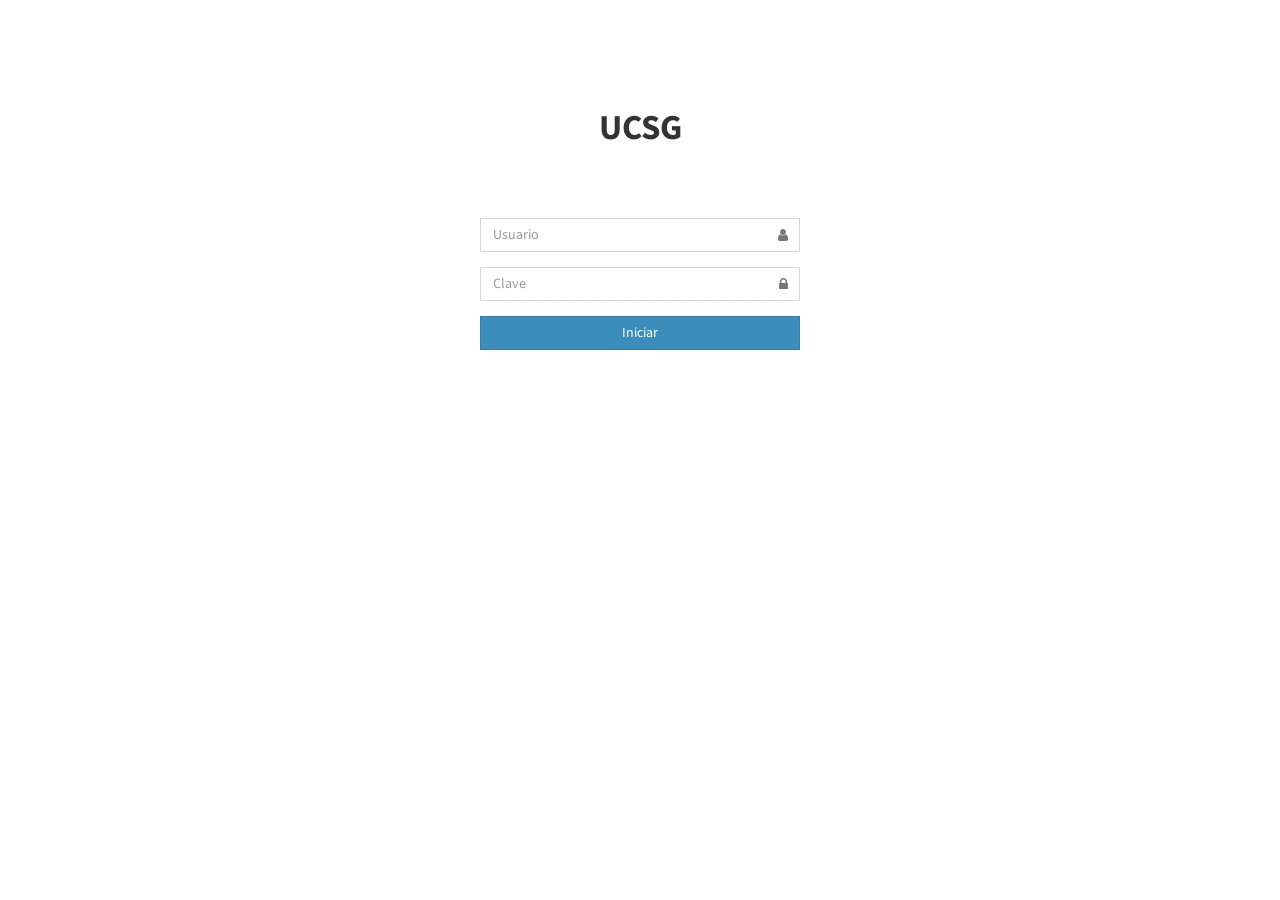
<file: index.html>
<!DOCTYPE html PUBLIC "-//W3C//DTD XHTML 1.0 Transitional//EN" "http://www.w3.org/TR/xhtml1/DTD/xhtml1-transitional.dtd">

<html xmlns="http://www.w3.org/1999/xhtml" >
<head runat="server">
    <title>Login</title>
    <meta charset="utf-8"/>
    <meta http-equiv="X-UA-Compatible" content="IE=edge"/>
	
	<!-- Tell the browser to be responsive to screen width -->
    <meta content="width=device-width, initial-scale=1, maximum-scale=1, user-scalable=no" name="viewport"/>
    <!-- Bootstrap 3.3.6 -->
    <link rel="stylesheet" href="css/bootstrap.min.css"/>
    <!-- Font Awesome -->
    <link rel="stylesheet" href="fonts/font-awesome.min.css"/>
    <!-- jvectormap -->
    <link rel="stylesheet" href="plugins/jvectormap/jquery-jvectormap-1.2.2.css"/>
    <!-- Theme style -->
    <link rel="stylesheet" href="css/AdminLTE.min.css"/>
    <!-- AdminLTE Skins. Choose a skin from the css/skins
    folder instead of downloading all of them to reduce the load. -->
    <link rel="stylesheet" href="css/skins/_all-skins.min.css"/>
    <style type="text/css">.jqstooltip { position: absolute;left: 0px;top: 0px;visibility: hidden;background: rgb(0, 0, 0) transparent;background-color: rgba(0,0,0,0.6);filter:progid:DXImageTransform.Microsoft.gradient(startColorstr=#99000000, endColorstr=#99000000);-ms-filter: "progid:DXImageTransform.Microsoft.gradient(startColorstr=#99000000, endColorstr=#99000000)";color: white;font: 10px arial, san serif;text-align: left;white-space: nowrap;padding: 5px;border: 1px solid white;z-index: 10000;}.jqsfield { color: white;font: 10px arial, san serif;text-align: left;}</style>
</head>
<body class="skin-blue sidebar-mini">
    <section id="contenedorLogin" class="content">

        <div class="login-box">
          <div class="login-logo">
            <span><b>UCSG</b></span>
          </div>
          <!-- /.login-logo -->
          <div class="login-box-body">
            <p class="login-box-msg"></p>

              <div class="form-group has-feedback">
                <input id="txtUsuario" class="form-control" placeholder="Usuario" maxlength="20"/>
                <span class="fa fa-user form-control-feedback"></span>
              </div>
              <div class="form-group has-feedback">
                <input id="txtPassword" type="password" class="form-control" placeholder="Clave" maxlength="20"/>
                <span class="fa fa-lock form-control-feedback"></span>
              </div>
              <div class="row">
                <div class="col-xs-12">
                  <input type="button" onclick="javascript:Conectar();" class="btn btn-primary btn-block btn-flat" value="Iniciar">
                </div>
                <!-- /.col -->
              </div>
          </div>
          <!-- /.login-box-body -->
        </div>

    </section>
	    <section id="contenedor">
    </section>

    <!-- jQuery 2.2.3 -->
    <script type="text/javascript" src="plugins/jQuery/jquery-2.2.3.min.js"></script>
    <!-- Bootstrap 3.3.6 -->
    <script type="text/javascript" src="js/bootstrap.min.js"></script>
    <!-- FastClick -->
    <script type="text/javascript" src="plugins/fastclick/fastclick.js"></script>
    <!-- AdminLTE App -->
    <script type="text/javascript" src="js/app.min.js"></script>
    <!-- Sparkline -->
    <script type="text/javascript" src="plugins/sparkline/jquery.sparkline.min.js"></script>
    <!-- jvectormap -->
    <script type="text/javascript" src="plugins/jvectormap/jquery-jvectormap-1.2.2.min.js"></script>
    <script type="text/javascript" src="plugins/jvectormap/jquery-jvectormap-world-mill-en.js"></script>
    
    <script type="text/javascript">
		function Conectar()
		{	//alert("pinche wey")
		
			var dataPost = {
                USUARIO: $("#txtUsuario").val(),
                PASSWORD: $("#txtPassword").val()
            };
			$.ajax({
				url: "http://www.compuserviceteleco.com/conexion.php",
				type: "post",
				data: dataPost,
				success: function (data) {
					if(data == "OK"){
						alert("acceso correcto")
						window.location.href = "contenido.html?usuario="+$("#txtUsuario").val();
					}else{
						alert(data);
					}
				},error: function (jqXHR, ajaxOptions, thrownError) {
					//callback(formatErrorMessage(jqXHR, ajaxOptions));
					alert(formatErrorMessage(jqXHR, ajaxOptions));
					
				}
			});
		}
        function Logear() {
            var dataPost = {
                USUARIO: $("#txtUsuario").val(),
                PASSWORD: $("#txtPassword").val()
            };

            AjaxSAC('SuperDos/Autenticar', dataPost, true, function (callback) {
                if (callback == 'OK') {
                    usuario = $("#txtUsuario").val();

                    setTimeout(function () {
                        AjaxSAC('SuperDos/Principal', { USUARIO: $("#txtUsuario").val() }, true, function (callback) {
                            //||||

                            $("#contenedor").show();
                            $("#contenedorLogin").hide();

                            //$("#divInventario").prop('display', 'none');
                        });
                    }, 100);

                } else
                    alert(callback);
            });
        }
    </script>

	
</body>
</html>
</file>
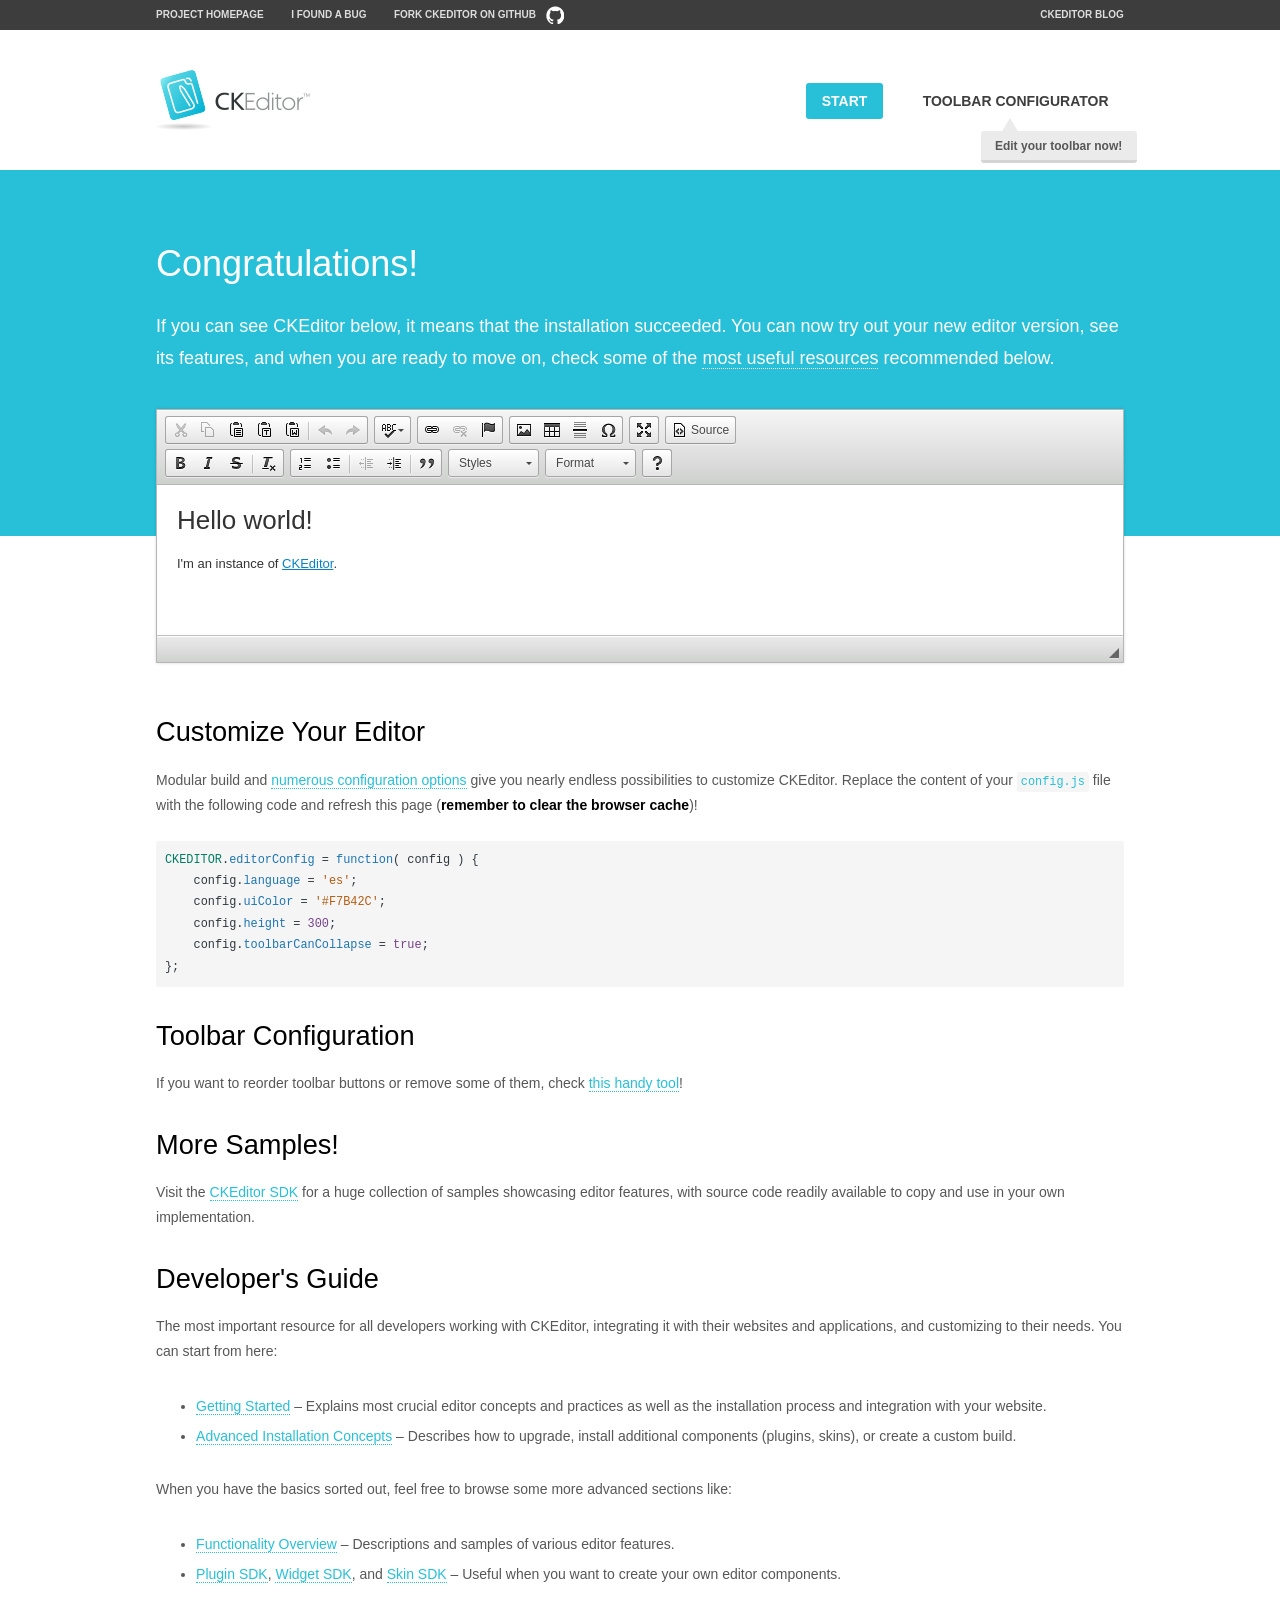
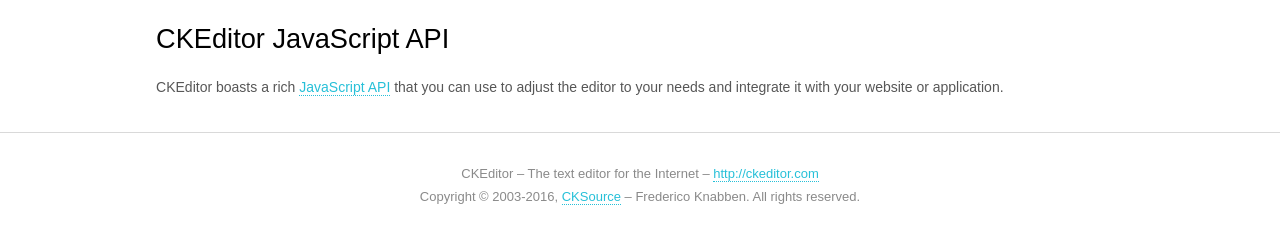
<file: plugins/ckeditor/samples/index.html>
<!DOCTYPE html>
<!--
Copyright (c) 2003-2016, CKSource - Frederico Knabben. All rights reserved.
For licensing, see LICENSE.md or http://ckeditor.com/license
-->
<html>
<head>
	<meta charset="utf-8">
	<title>CKEditor Sample</title>
	<script src="../ckeditor.js"></script>
	<script src="js/sample.js"></script>
	<link rel="stylesheet" href="css/samples.css">
	<link rel="stylesheet" href="toolbarconfigurator/lib/codemirror/neo.css">
</head>
<body id="main">

<nav class="navigation-a">
	<div class="grid-container">
		<ul class="navigation-a-left grid-width-70">
			<li><a href="http://ckeditor.com">Project Homepage</a></li>
			<li><a href="http://dev.ckeditor.com/">I found a bug</a></li>
			<li><a href="http://github.com/ckeditor/ckeditor-dev" class="icon-pos-right icon-navigation-a-github">Fork CKEditor on GitHub</a></li>
		</ul>
		<ul class="navigation-a-right grid-width-30">
			<li><a href="http://ckeditor.com/blog-list">CKEditor Blog</a></li>
		</ul>
	</div>
</nav>

<header class="header-a">
	<div class="grid-container">
		<h1 class="header-a-logo grid-width-30">
			<a href="index.html"><img src="img/logo.png" alt="CKEditor Sample"></a>
		</h1>

		<nav class="navigation-b grid-width-70">
			<ul>
				<li><a href="index.html" class="button-a button-a-background">Start</a></li>
				<li><a href="toolbarconfigurator/index.html" class="button-a">Toolbar configurator <span class="balloon-a balloon-a-nw">Edit your toolbar now!</span></a></li>
			</ul>
		</nav>
	</div>
</header>

<main>
	<div class="adjoined-top">
		<div class="grid-container">
			<div class="content grid-width-100">
				<h1>Congratulations!</h1>
				<p>
					If you can see CKEditor below, it means that the installation succeeded.
					You can now try out your new editor version, see its features, and when you are ready to move on, check some of the <a href="#sample-customize">most useful resources</a> recommended below.
				</p>
			</div>
		</div>
	</div>
	<div class="adjoined-bottom">
		<div class="grid-container">
			<div class="grid-width-100">
				<div id="editor">
					<h1>Hello world!</h1>
					<p>I'm an instance of <a href="http://ckeditor.com">CKEditor</a>.</p>
				</div>
			</div>
		</div>
	</div>

	<div class="grid-container">
		<div class="content grid-width-100">
			<section id="sample-customize">
				<h2>Customize Your Editor</h2>
				<p>Modular build and <a href="http://docs.ckeditor.com/#!/guide/dev_configuration">numerous configuration options</a> give you nearly endless possibilities to customize CKEditor. Replace the content of your <code><a href="../config.js">config.js</a></code> file with the following code and refresh this page (<strong>remember to clear the browser cache</strong>)!</p>
		<pre class="cm-s-neo CodeMirror"><code><span style="padding-right: 0.1px;"><span class="cm-variable">CKEDITOR</span>.<span class="cm-property">editorConfig</span> <span class="cm-operator">=</span> <span class="cm-keyword">function</span>( <span class="cm-def">config</span> ) {</span>
<span style="padding-right: 0.1px;"><span class="cm-tab">	</span><span class="cm-variable-2">config</span>.<span class="cm-property">language</span> <span class="cm-operator">=</span> <span class="cm-string">'es'</span>;</span>
<span style="padding-right: 0.1px;"><span class="cm-tab">	</span><span class="cm-variable-2">config</span>.<span class="cm-property">uiColor</span> <span class="cm-operator">=</span> <span class="cm-string">'#F7B42C'</span>;</span>
<span style="padding-right: 0.1px;"><span class="cm-tab">	</span><span class="cm-variable-2">config</span>.<span class="cm-property">height</span> <span class="cm-operator">=</span> <span class="cm-number">300</span>;</span>
<span style="padding-right: 0.1px;"><span class="cm-tab">	</span><span class="cm-variable-2">config</span>.<span class="cm-property">toolbarCanCollapse</span> <span class="cm-operator">=</span> <span class="cm-atom">true</span>;</span>
<span style="padding-right: 0.1px;">};</span></code></pre>
			</section>

			<section>
				<h2>Toolbar Configuration</h2>
				<p>If you want to reorder toolbar buttons or remove some of them, check <a href="toolbarconfigurator/index.html">this handy tool</a>!</p>
			</section>

			<section>
				<h2>More Samples!</h2>
				<p>Visit the <a href="http://sdk.ckeditor.com">CKEditor SDK</a> for a huge collection of samples showcasing editor features, with source code readily available to copy and use in your own implementation.</p>
			</section>

			<section>
				<h2>Developer's Guide</h2>
				<p>The most important resource for all developers working with CKEditor, integrating it with their websites and applications, and customizing to their needs. You can start from here:</p>
				<ul>
					<li><a href="http://docs.ckeditor.com/#!/guide/dev_installation">Getting Started</a> &ndash; Explains most crucial editor concepts and practices as well as the installation process and integration with your website.</li>
					<li><a href="http://docs.ckeditor.com/#!/guide/dev_advanced_installation">Advanced Installation Concepts</a> &ndash; Describes how to upgrade, install additional components (plugins, skins), or create a custom build.</li>
				</ul>
					<p>When you have the basics sorted out, feel free to browse some more advanced sections like:</p>
				<ul>
					<li><a href="http://docs.ckeditor.com/#!/guide/dev_features">Functionality Overview</a> &ndash; Descriptions and samples of various editor features.</li>
					<li><a href="http://docs.ckeditor.com/#!/guide/plugin_sdk_intro">Plugin SDK</a>, <a href="http://docs.ckeditor.com/#!/guide/widget_sdk_intro">Widget SDK</a>, and <a href="http://docs.ckeditor.com/#!/guide/skin_sdk_intro">Skin SDK</a> &ndash; Useful when you want to create your own editor components.</li>
				</ul>
			</section>

			<section>
				<h2>CKEditor JavaScript API</h2>
				<p>CKEditor boasts a rich <a href="http://docs.ckeditor.com/#!/api">JavaScript API</a> that you can use to adjust the editor to your needs and integrate it with your website or application.</p>
			</section>
		</div>
	</div>
</main>

<footer class="footer-a grid-container">
	<div class="grid-container">
		<p class="grid-width-100">
			CKEditor &ndash; The text editor for the Internet &ndash; <a class="samples" href="http://ckeditor.com/">http://ckeditor.com</a>
		</p>
		<p class="grid-width-100" id="copy">
			Copyright &copy; 2003-2016, <a class="samples" href="http://cksource.com/">CKSource</a> &ndash; Frederico Knabben. All rights reserved.
		</p>
	</div>
</footer>
<script>
	initSample();
</script>

</body>
</html>
</file>
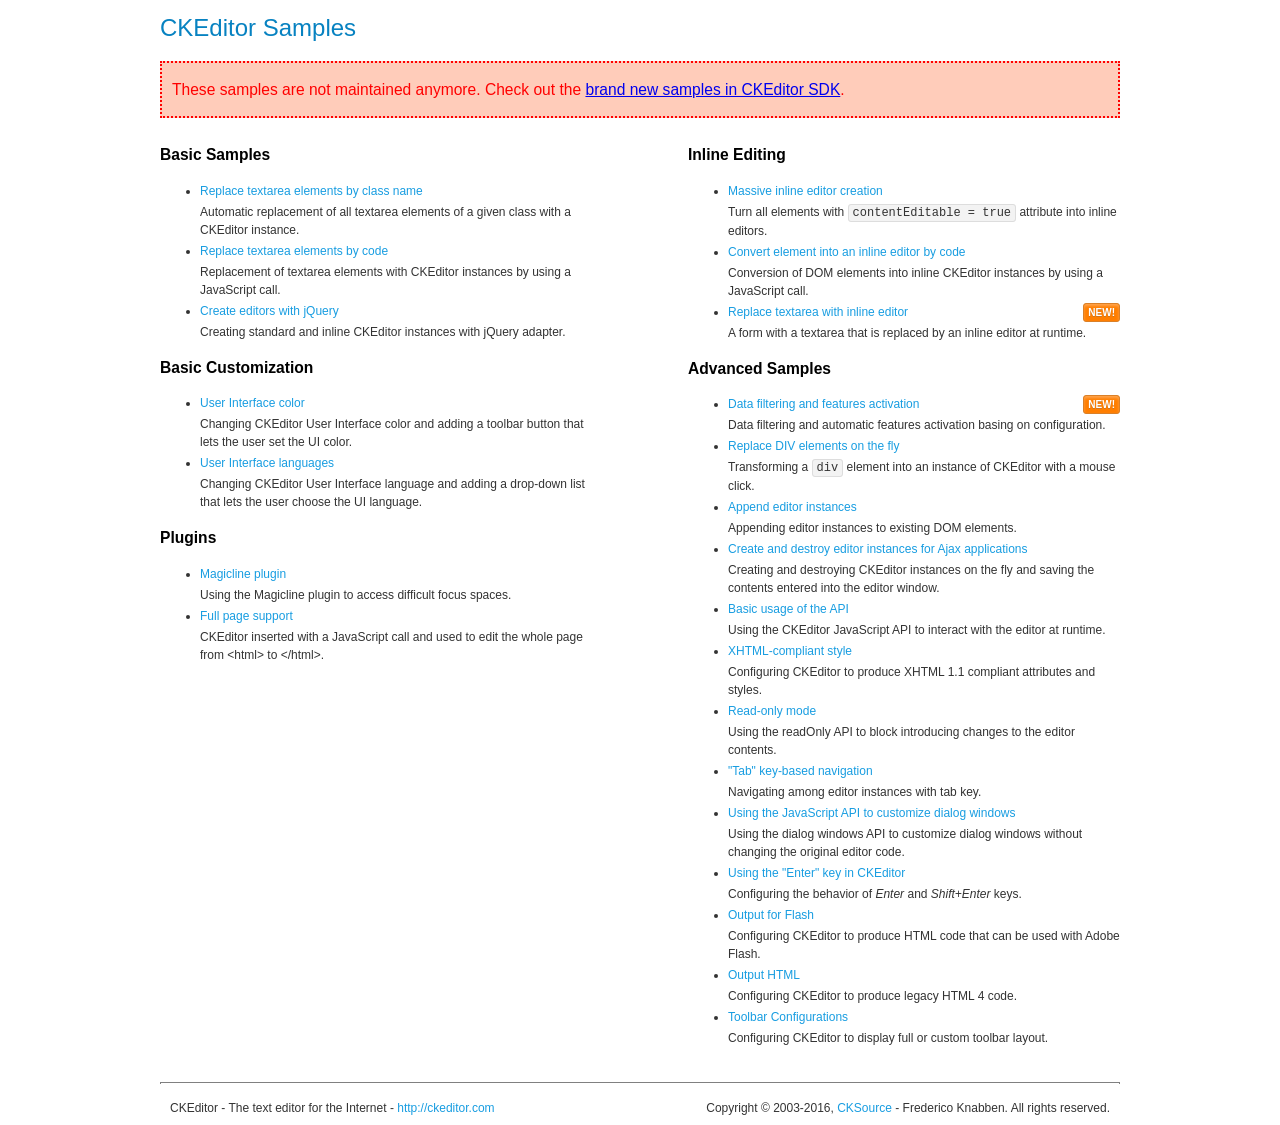
<file: plugins/ckeditor/samples/old/index.html>
<!DOCTYPE html>
<!--
Copyright (c) 2003-2016, CKSource - Frederico Knabben. All rights reserved.
For licensing, see LICENSE.md or http://ckeditor.com/license
-->
<html>
<head>
	<meta charset="utf-8">
	<title>CKEditor Samples</title>
	<link rel="stylesheet" href="sample.css">
</head>
<body>
	<h1 class="samples">
		CKEditor Samples
	</h1>
	<div class="warning deprecated">
		These samples are not maintained anymore. Check out the <a href="http://sdk.ckeditor.com/">brand new samples in CKEditor SDK</a>.
	</div>
	<div class="twoColumns">
		<div class="twoColumnsLeft">
			<h2 class="samples">
				Basic Samples
			</h2>
			<dl class="samples">
				<dt><a class="samples" href="replacebyclass.html">Replace textarea elements by class name</a></dt>
				<dd>Automatic replacement of all textarea elements of a given class with a CKEditor instance.</dd>

				<dt><a class="samples" href="replacebycode.html">Replace textarea elements by code</a></dt>
				<dd>Replacement of textarea elements with CKEditor instances by using a JavaScript call.</dd>

				<dt><a class="samples" href="jquery.html">Create editors with jQuery</a></dt>
				<dd>Creating standard and inline CKEditor instances with jQuery adapter.</dd>
			</dl>

			<h2 class="samples">
				Basic Customization
			</h2>
			<dl class="samples">
				<dt><a class="samples" href="uicolor.html">User Interface color</a></dt>
				<dd>Changing CKEditor User Interface color and adding a toolbar button that lets the user set the UI color.</dd>

				<dt><a class="samples" href="uilanguages.html">User Interface languages</a></dt>
				<dd>Changing CKEditor User Interface language and adding a drop-down list that lets the user choose the UI language.</dd>
			</dl>


			<h2 class="samples">Plugins</h2>
<dl class="samples">
<dt><a class="samples" href="magicline/magicline.html">Magicline plugin</a></dt>
<dd>Using the Magicline plugin to access difficult focus spaces.</dd>

<dt><a class="samples" href="wysiwygarea/fullpage.html">Full page support</a></dt>
<dd>CKEditor inserted with a JavaScript call and used to edit the whole page from &lt;html&gt; to &lt;/html&gt;.</dd>
</dl>
		</div>
		<div class="twoColumnsRight">
			<h2 class="samples">
				Inline Editing
			</h2>
			<dl class="samples">
				<dt><a class="samples" href="inlineall.html">Massive inline editor creation</a></dt>
				<dd>Turn all elements with <code>contentEditable = true</code> attribute into inline editors.</dd>

				<dt><a class="samples" href="inlinebycode.html">Convert element into an inline editor by code</a></dt>
				<dd>Conversion of DOM elements into inline CKEditor instances by using a JavaScript call.</dd>

				<dt><a class="samples" href="inlinetextarea.html">Replace textarea with inline editor</a> <span class="new">New!</span></dt>
				<dd>A form with a textarea that is replaced by an inline editor at runtime.</dd>

				
			</dl>

			<h2 class="samples">
				Advanced Samples
			</h2>
			<dl class="samples">
				<dt><a class="samples" href="datafiltering.html">Data filtering and features activation</a> <span class="new">New!</span></dt>
				<dd>Data filtering and automatic features activation basing on configuration.</dd>

				<dt><a class="samples" href="divreplace.html">Replace DIV elements on the fly</a></dt>
				<dd>Transforming a <code>div</code> element into an instance of CKEditor with a mouse click.</dd>

				<dt><a class="samples" href="appendto.html">Append editor instances</a></dt>
				<dd>Appending editor instances to existing DOM elements.</dd>

				<dt><a class="samples" href="ajax.html">Create and destroy editor instances for Ajax applications</a></dt>
				<dd>Creating and destroying CKEditor instances on the fly and saving the contents entered into the editor window.</dd>

				<dt><a class="samples" href="api.html">Basic usage of the API</a></dt>
				<dd>Using the CKEditor JavaScript API to interact with the editor at runtime.</dd>

				<dt><a class="samples" href="xhtmlstyle.html">XHTML-compliant style</a></dt>
				<dd>Configuring CKEditor to produce XHTML 1.1 compliant attributes and styles.</dd>

				<dt><a class="samples" href="readonly.html">Read-only mode</a></dt>
				<dd>Using the readOnly API to block introducing changes to the editor contents.</dd>

				<dt><a class="samples" href="tabindex.html">"Tab" key-based navigation</a></dt>
				<dd>Navigating among editor instances with tab key.</dd>


				
<dt><a class="samples" href="dialog/dialog.html">Using the JavaScript API to customize dialog windows</a></dt>
<dd>Using the dialog windows API to customize dialog windows without changing the original editor code.</dd>

<dt><a class="samples" href="enterkey/enterkey.html">Using the &quot;Enter&quot; key in CKEditor</a></dt>
<dd>Configuring the behavior of <em>Enter</em> and <em>Shift+Enter</em> keys.</dd>

<dt><a class="samples" href="htmlwriter/outputforflash.html">Output for Flash</a></dt>
<dd>Configuring CKEditor to produce HTML code that can be used with Adobe Flash.</dd>

<dt><a class="samples" href="htmlwriter/outputhtml.html">Output HTML</a></dt>
<dd>Configuring CKEditor to produce legacy HTML 4 code.</dd>

<dt><a class="samples" href="toolbar/toolbar.html">Toolbar Configurations</a></dt>
<dd>Configuring CKEditor to display full or custom toolbar layout.</dd>

			</dl>
		</div>
	</div>
	<div id="footer">
		<hr>
		<p>
			CKEditor - The text editor for the Internet - <a class="samples" href="http://ckeditor.com/">http://ckeditor.com</a>
		</p>
		<p id="copy">
			Copyright &copy; 2003-2016, <a class="samples" href="http://cksource.com/">CKSource</a> - Frederico Knabben. All rights reserved.
		</p>
	</div>
</body>
</html>
</file>
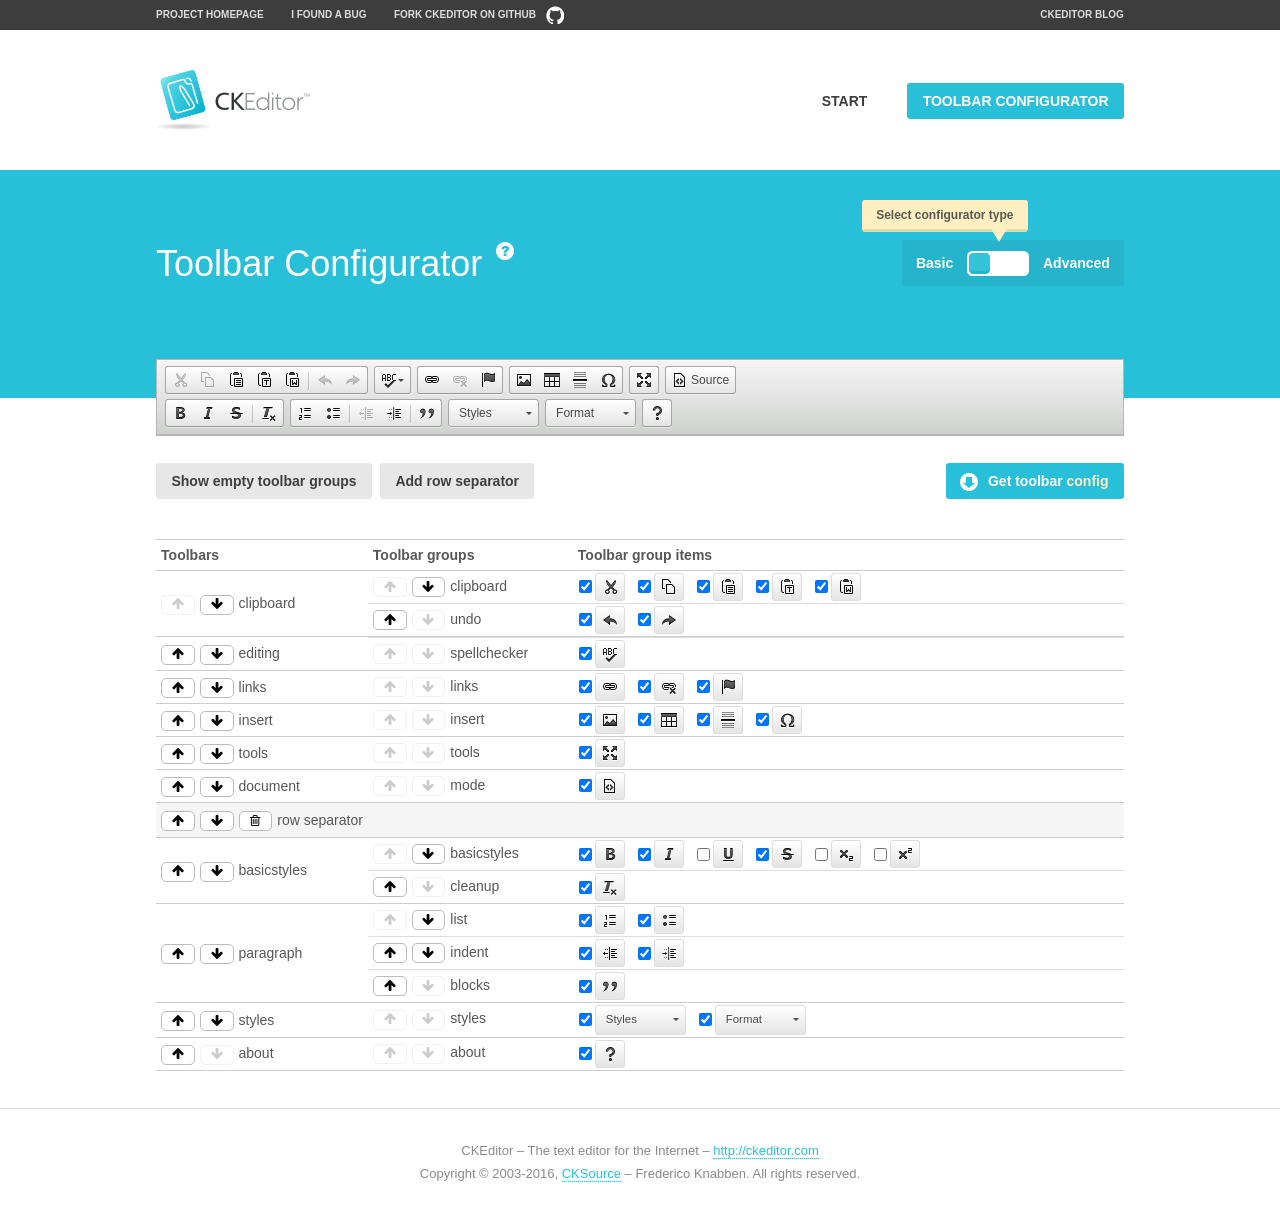
<file: plugins/ckeditor/samples/toolbarconfigurator/index.html>
<!DOCTYPE html>
<!--
Copyright (c) 2003-2016, CKSource - Frederico Knabben. All rights reserved.
For licensing, see LICENSE.md or http://ckeditor.com/license
-->
<!--[if IE 8]><html class="ie8"><![endif]-->
<!--[if gt IE 8]><html><![endif]-->
<!--[if !IE]><!--><html><!--<![endif]-->
<head>
	<meta charset="utf-8">
	<title>Toolbar Configurator</title>
	<script src="../../ckeditor.js"></script>
	<script>
		if ( CKEDITOR.env.ie && CKEDITOR.env.version < 9 )
			CKEDITOR.tools.enableHtml5Elements( document );
	</script>
	<link rel="stylesheet" href="lib/codemirror/codemirror.css">
	<link rel="stylesheet" href="lib/codemirror/show-hint.css">
	<link rel="stylesheet" href="lib/codemirror/neo.css">
	<link rel="stylesheet" href="css/fontello.css">
	<link rel="stylesheet" href="../css/samples.css">
</head>
<body id="toolbar">

<nav class="navigation-a">
	<div class="grid-container">
		<ul class="navigation-a-left grid-width-70">
			<li><a href="http://ckeditor.com">Project Homepage</a></li>
			<li><a href="http://dev.ckeditor.com/">I found a bug</a></li>
			<li><a href="http://github.com/ckeditor/ckeditor-dev" class="icon-pos-right icon-navigation-a-github">Fork CKEditor on GitHub</a></li>
		</ul>
		<ul class="navigation-a-right grid-width-30">
			<li><a href="http://ckeditor.com/blog-list">CKEditor Blog</a></li>
		</ul>
	</div>
</nav>

<header class="header-a">
	<div class="grid-container">
		<h1 class="header-a-logo grid-width-30">
			<a href="../index.html"><img src="../img/logo.png" alt="CKEditor Logo"></a>
		</h1>
		<nav class="navigation-b grid-width-70">
			<ul>
				<li><a href="../index.html"  class="button-a">Start</a></li>
				<li><a href="index.html"  class="button-a button-a-background">Toolbar configurator</a></li>
			</ul>
		</nav>
	</div>
</header>

<main>
	<div class="adjoined-top">
		<div class="grid-container">
			<div class="content grid-width-100">
				<div class="grid-container-nested">
					<h1 class="grid-width-60">
						Toolbar Configurator
						<a href="#help-content" type="button" title="Configurator help" id="help" class="button-a button-a-background button-a-no-text icon-pos-left icon-question-mark">Help</a>
					</h1>

					<div class="grid-width-40 grid-switch-magic">
						<div class="switch">
							<span class="balloon-a balloon-a-se">Select configurator type</span>
							<input type="radio" name="radio" data-num="1" id="radio-basic" />
							<input type="radio" name="radio" data-num="2" id="radio-advanced" />
							<label data-for="1" for="radio-basic">Basic</label>
							<span class="switch-inner">
								<span class="handler"></span>
							</span>
							<label data-for="2" for="radio-advanced">Advanced</label>
						</div>
					</div>
				</div>
			</div>
		</div>
	</div>
	<div class="adjoined-bottom">
		<div class="grid-container">
			<div class="grid-width-100">
				<div class="editors-container">
					<div id="editor-basic"></div>
					<div id="editor-advanced"></div>
				</div>
			</div>
		</div>
	</div>

	<div class="grid-container configurator">
		<div class="content grid-width-100">
			<div class="configurator">
				<div>
					<div id="toolbarModifierWrapper"></div>
				</div>
			</div>
		</div>
	</div>

	<div id="help-content">
		<div class="grid-container">
			<div class="grid-width-100">
				<h2>What Am I Doing Here?</h2>

				<div class="grid-container grid-container-nested">
					<div class="basic">
						<div class="grid-width-50">
							<p>Arrange <a href="http://docs.ckeditor.com/#!/api/CKEDITOR.config-cfg-toolbarGroups">toolbar groups</a>, toggle <a href="http://docs.ckeditor.com/#!/api/CKEDITOR.config-cfg-removeButtons">button visibility</a> according to your needs and get your toolbar configuration.</p>
							<p>You can replace the content of the <a href="../../config.js"><code>config.js</code></a> file with the generated configuration. If you already set some configuration options you will need to merge both configurations.</p>
						</div>
						<div class="grid-width-50">
							<p>Read more about different ways of <a href="http://docs.ckeditor.com/#!/guide/dev_configuration">setting configuration</a> and do not forget about <strong>clearing browser cache</strong>.</p>
							<p>Arranging toolbar groups is the recommended way of configuring the toolbar, but if you need more freedom you can use the <a href="#advanced">advanced configurator</a>.</p>
						</div>
					</div>
					<div class="advanced" style="display: none;">
						<div class="grid-width-50">
							<p>With this code editor you can edit your <a href="http://docs.ckeditor.com/#!/api/CKEDITOR.config-cfg-toolbar">toolbar configuration</a> live.</p>
							<p>You can replace the content of the <a href="../../config.js"><code>config.js</code></a> file with the generated configuration. If you already set some configuration options you will need to merge both configurations.</p>
						</div>
						<div class="grid-width-50">
							<p>Read more about different ways of <a href="http://docs.ckeditor.com/#!/guide/dev_configuration">setting configuration</a> and do not forget about <strong>clearing browser cache</strong>.</p>
						</div>
					</div>
				</div>

				<p class="grid-container grid-container-nested">
					<button type="button" class="help-content-close grid-width-100 button-a button-a-background">Got it. Let's play!</button>
				</p>
			</div>
		</div>
	</div>
</main>

<footer class="footer-a grid-container">
	<p class="grid-width-100">
		CKEditor &ndash; The text editor for the Internet &ndash; <a class="samples" href="http://ckeditor.com/">http://ckeditor.com</a>
	</p>
	<p class="grid-width-100" id="copy">
		Copyright &copy; 2003-2016, <a class="samples" href="http://cksource.com/">CKSource</a> &ndash; Frederico Knabben. All rights reserved.
	</p>
</footer>

<script src="lib/codemirror/codemirror.js"></script>
<script src="lib/codemirror/javascript.js"></script>
<script src="lib/codemirror/show-hint.js"></script>

<script src="js/fulltoolbareditor.js"></script>
<script src="js/abstracttoolbarmodifier.js"></script>
<script src="js/toolbarmodifier.js"></script>
<script src="js/toolbartextmodifier.js"></script>
<script src="../js/sf.js"></script>

<script>
	( function() {
		'use strict';

		var mode = ( window.location.hash.substr( 1 ) === 'advanced' ) ? 'advanced' : 'basic',
			configuratorSection = CKEDITOR.document.findOne( 'main > .grid-container.configurator' ),
			basicInstruction = CKEDITOR.document.findOne( '#help-content .basic' ),
			advancedInstruction = CKEDITOR.document.findOne( '#help-content .advanced' ),

			// Configurator mode switcher.
			modeSwitchBasic = CKEDITOR.document.getById( 'radio-basic' ),
			modeSwitchAdvanced = CKEDITOR.document.getById( 'radio-advanced' );

		// Initial setup
		function updateSwitcher() {
			if ( mode === 'advanced' ) {
				modeSwitchAdvanced.$.checked = true;
			} else {
				modeSwitchBasic.$.checked = true;
			}
		}

		updateSwitcher();

		CKEDITOR.document.getWindow().on( 'hashchange', function( e ) {
			var hash = window.location.hash.substr( 1 );
			if ( !( hash === 'advanced' || hash === 'basic' ) ) {
				return;
			}
			mode = hash;
			onToolbarsDone( mode );
		} );

		CKEDITOR.document.getWindow().on( 'resize', function() {
			updateToolbar( ( mode === 'basic' ? toolbarModifier : toolbarTextModifier )[ 'editorInstance' ] );
		} );

		function onRefresh( modifier ) {
			modifier = modifier || this;

			if ( mode === 'basic' && modifier instanceof ToolbarConfigurator.ToolbarTextModifier ) {
				return;
			}

			// CodeMirror container becomes visible, so we need to refresh and to avoid rendering problems.
			if ( mode === 'advanced' && modifier instanceof ToolbarConfigurator.ToolbarTextModifier ) {
				modifier.codeContainer.refresh();
			}

			updateToolbar( modifier.editorInstance );
		}

		function updateToolbar( editor ) {
			var editorContainer = editor.container;

			// Not always editor is loaded.
			if ( !editorContainer ) {
				return;
			}

			var displayStyle = editorContainer.getStyle( 'display' );

			editorContainer.setStyle( 'display', 'block' );

			var newHeight = editorContainer.getSize( 'height' );

			var newMarginTop = parseInt( editorContainer.getComputedStyle( 'margin-top' ), 10 );
			newMarginTop = ( isNaN( newMarginTop ) ? 0 : Number( newMarginTop ) );

			var newMarginBottom = parseInt( editorContainer.getComputedStyle( 'margin-bottom' ), 10 );
			newMarginBottom = ( isNaN( newMarginBottom ) ? 0 : Number( newMarginBottom ) );

			var result = newHeight + newMarginTop + newMarginBottom;

			editorContainer.setStyle( 'display', displayStyle );

			editor.container.getAscendant( 'div' ).setStyle( 'height', result + 'px' );
		}

		var toolbarModifier = new ToolbarConfigurator.ToolbarModifier( 'editor-basic' );

		var done = 0;
		toolbarModifier.init( onToolbarInit );
		toolbarModifier.onRefresh = onRefresh;

		CKEDITOR.document.getById( 'toolbarModifierWrapper' ).append( toolbarModifier.mainContainer );

		var toolbarTextModifier = new ToolbarConfigurator.ToolbarTextModifier( 'editor-advanced' );
		toolbarTextModifier.init( onToolbarInit );
		toolbarTextModifier.onRefresh = onRefresh;

		function onToolbarInit() {
			if ( ++done === 2 ) {
				onToolbarsDone();

				positionSticky.watch( CKEDITOR.document.findOne( '.toolbar' ), function() {
					return mode === 'advanced';
				} );
			}
		}

		function onToolbarsDone() {
			if ( mode === 'basic' ) {
				toggleModeBasic( false );
			} else {
				toggleModeAdvanced( false );
			}

			updateSwitcher();

			setTimeout( function() {
				CKEDITOR.document.findOne( '.editors-container' ).addClass( 'active' );
				CKEDITOR.document.findOne( '#toolbarModifierWrapper' ).addClass( 'active' );
			}, 200 );
		}

		CKEDITOR.document.getById( 'toolbarModifierWrapper' ).append( toolbarTextModifier.mainContainer );

		function toogleModeSwitch( onElement, offElement, onModifier, offModifier ) {
			onElement.addClass( 'fancy-button-active' );
			offElement.removeClass( 'fancy-button-active' );

			onModifier.showUI();
			offModifier.hideUI();
		}

		function toggleModeBasic( callOnRefresh ) {
			callOnRefresh = ( callOnRefresh !== false );
			mode = 'basic';
			window.location.hash = '#basic';
			toogleModeSwitch( modeSwitchBasic, modeSwitchAdvanced, toolbarModifier, toolbarTextModifier );

			configuratorSection.removeClass( 'freed-width' );
			basicInstruction.show();
			advancedInstruction.hide();

			callOnRefresh && onRefresh( toolbarModifier );
		}

		function toggleModeAdvanced( callOnRefresh ) {
			callOnRefresh = ( callOnRefresh !== false );
			mode = 'advanced';
			window.location.hash = '#advanced';
			toogleModeSwitch( modeSwitchAdvanced, modeSwitchBasic, toolbarTextModifier, toolbarModifier );

			configuratorSection.addClass( 'freed-width' );
			advancedInstruction.show();
			basicInstruction.hide();

			callOnRefresh && onRefresh( toolbarTextModifier );
		}

		modeSwitchBasic.on( 'click', toggleModeBasic );
		modeSwitchAdvanced.on( 'click', toggleModeAdvanced );

		//
		// Position:sticky for the toolbar.
		//

		// Will make elements behave like they were styled with position:sticky.
		var positionSticky = {
			// Store object: {
			// 		element: CKEDITOR.dom.element, // Element which will float.
			// 		placeholder: CKEDITOR.dom.element, // Placeholder which is place to prevent page bounce.
			// 		isFixed: boolean // Whether element float now.
			// }
			watched: [],

			active: [],

			staticContainer: null,

			init: function() {
				var element = CKEDITOR.dom.element.createFromHtml(
					'<div class="staticContainer">' +
						'<div class="grid-container" >' +
							'<div class="grid-width-100">' +
								'<div class="inner"></div>' +
							'</div>' +
						'</div>' +
					'</div>' );

				this.staticContainer = element.findOne( '.inner' );

				CKEDITOR.document.getBody().append( element );
			},

			watch: function( element, preventFunc ) {
				this.watched.push( {
					element: element,
					placeholder: new CKEDITOR.dom.element( 'div' ),
					isFixed: false,
					preventFunc: preventFunc
				} );
			},

			checkAll: function() {
				for ( var i = 0; i < this.watched.length; i++ ) {
					this.check( this.watched[ i ] );
				}
			},

			check: function( element ) {
				var isFixed = element.isFixed;
				var shouldBeFixed = this.shouldBeFixed( element );

				// Nothing to be done.
				if ( isFixed === shouldBeFixed ) {
					return;
				}

				var placeholder = element.placeholder;

				if ( isFixed ) {
					// Unfixing.

					element.element.insertBefore( placeholder );
					placeholder.remove();

					element.element.removeStyle( 'margin' );

					this.active.splice( CKEDITOR.tools.indexOf( this.active, element ), 1 );

				} else {
					// Fixing.
					placeholder.setStyle( 'width', element.element.getSize( 'width' ) + 'px' );
					placeholder.setStyle( 'height', element.element.getSize( 'height' ) + 'px' );
					placeholder.setStyle( 'margin-bottom', element.element.getComputedStyle( 'margin-bottom' ) );
					placeholder.setStyle( 'display', element.element.getComputedStyle( 'display' ) );
					placeholder.insertAfter( element.element );

					this.staticContainer.append( element.element );

					this.active.push( element );
				}

				element.isFixed = !element.isFixed;
			},

			shouldBeFixed: function( element ) {
				if ( element.preventFunc && element.preventFunc() ) {
					return false;
				}

				// If element is already fixed we are checking it's placeholder.
				var related = ( element.isFixed ? element.placeholder : element.element ),
					clientRect = related.$.getBoundingClientRect(),
					staticHeight = this.staticContainer.getSize('height' ),
					elemHeight = element.element.getSize( 'height' );

				if ( element.isFixed ) {
					return ( clientRect.top + elemHeight < staticHeight );
				} else {
					return ( clientRect.top < staticHeight );
				}
			}
		};

		positionSticky.init();

		CKEDITOR.document.getWindow().on( 'scroll',
			new CKEDITOR.tools.eventsBuffer( 100, positionSticky.checkAll, positionSticky ).input
		);

		// Make the toolbar sticky.
		positionSticky.watch( CKEDITOR.document.findOne( '.editors-container' ) );

		// Help button and help-content.
		( function() {
			var helpButton = CKEDITOR.document.getById( 'help' ),
				helpContent = CKEDITOR.document.getById( 'help-content' );

			// Don't show help button on IE8 because it's unsupported by Pico Modal.
			if ( CKEDITOR.env.ie && CKEDITOR.env.version == 8 ) {
				helpButton.hide();
			} else {
				// Display help modal when the button is clicked.
				helpButton.on( 'click', function( evt ) {
					SF.modal( {
						// Clone modal content from DOM.
						content: helpContent.getHtml(),

						afterCreate: function( modal ) {
							// Enable modal content button to close the modal.
							new CKEDITOR.dom.element( modal.modalElem() ).findOne( '.help-content-close' ).once( 'click', modal.close );
						}
					} ).show();
				} );
			}
		} )();
	} )();
</script>
</body>
</html>
</file>
<file: plugins/ckeditor/samples/css/samples.css>
/**
 * @license Copyright (c) 2003-2016, CKSource - Frederico Knabben. All rights reserved.
 * For licensing, see LICENSE.md or http://ckeditor.com/license
 */
@media (max-width: 900px) {
  .global-is-mobile-hidden {
    display: none !important;
  }
}
article,
aside,
details,
figcaption,
figure,
footer,
header,
hgroup,
main,
menu,
nav,
section {
  display: block;
}
body,
html {
  margin: 0;
  padding: 0;
  font: 16px / 1.8 Arial, 'Helvetica Neue', Helvetica, sans-serif;
  font-weight: 300;
  color: #575757;
}
.grid-width-10 {
  width: 10%;
}
.grid-width-20 {
  width: 20%;
}
.grid-width-30 {
  width: 30%;
}
.grid-width-40 {
  width: 40%;
}
.grid-width-50 {
  width: 50%;
}
.grid-width-60 {
  width: 60%;
}
.grid-width-70 {
  width: 70%;
}
.grid-width-80 {
  width: 80%;
}
.grid-width-90 {
  width: 90%;
}
.grid-width-100 {
  width: 100%;
}
@media (max-width: 900px) {
  .grid-width-10,
  .grid-width-20,
  .grid-width-30,
  .grid-width-40,
  .grid-width-50,
  .grid-width-60,
  .grid-width-70,
  .grid-width-80,
  .grid-width-90,
  .grid-width-100 {
    width: 100%;
  }
}
*[class*="grid-width"] {
  -webkit-box-sizing: border-box;
  -moz-box-sizing: border-box;
  box-sizing: border-box;
  padding-left: 4%;
  padding-right: 4%;
  float: left;
}
*[class*="grid-width"]:after,
.grid-container:after,
*[class*="grid-width"]:before,
.grid-container:before {
  content: '';
  display: block;
  overflow: hidden;
  visibility: hidden;
  font-size: 0;
  line-height: 0;
  width: 0;
  height: 0;
}
*[class*="grid-width"]:after,
.grid-container:after {
  clear: both;
}
.grid-container {
  -webkit-box-sizing: border-box;
  -moz-box-sizing: border-box;
  box-sizing: border-box;
  margin-left: auto;
  margin-right: auto;
}
.grid-container-nested *[class*="grid-width"]:first-child {
  padding-left: 0;
}
.grid-container-nested *[class*="grid-width"]:last-child {
  padding-right: 0;
}
@media (max-width: 900px) {
  .grid-container-nested *[class*="grid-width"]:first-child {
    padding-left: 4%;
  }
  .grid-container-nested *[class*="grid-width"]:last-child {
    padding-right: 4%;
  }
}
.header-a {
  min-height: 140px;
  overflow: hidden;
}
.header-a .header-a-logo {
  margin: 40px 0 0;
}
@media (max-width: 900px) {
  .header-a .header-a-logo {
    text-align: center;
  }
}
.header-a .header-a-logo img {
  border: transparent;
}
.navigation-a {
  height: 30px;
  background: #3d3d3d;
  position: absolute;
  left: 0;
  right: 0;
  top: 0;
  padding: 0;
  overflow: hidden;
}
@media (max-width: 900px) {
  .navigation-a {
    text-align: center;
  }
}
.navigation-a ul {
  list-style: none;
  margin: 0;
  overflow: hidden;
}
.navigation-a ul li,
.navigation-a ul li a {
  display: inline-block;
}
@media (max-width: 900px) {
  .navigation-a ul {
    width: auto;
    text-overflow: ellipsis;
    white-space: nowrap;
    display: inline-block;
    float: none;
  }
  .navigation-a ul:before,
  .navigation-a ul:after {
    display: none;
  }
}
.navigation-a ul.navigation-a-left {
  text-align: left;
}
@media (max-width: 900px) {
  .navigation-a ul.navigation-a-left {
    padding-right: 0;
  }
}
.navigation-a ul.navigation-a-right {
  text-align: right;
}
@media (max-width: 900px) {
  .navigation-a ul.navigation-a-right {
    padding-left: 23px;
  }
}
.navigation-a ul li + li {
  margin-left: 23px;
}
.navigation-a ul li a {
  font-size: 10px;
  font-size: 0.625rem;
  line-height: 18px;
  line-height: 1.13rem;
  line-height: 30px;
  float: left;
  color: #dddddd;
  font-weight: bold;
  text-decoration: none;
  text-transform: uppercase;
}
.navigation-a ul li a:hover {
  cursor: pointer;
  color: #ffffff;
}
.icon-navigation-a-github:before,
.icon-navigation-a-github:after {
  background-image: url("[data-uri]");
}
.navigation-b {
  text-align: right;
  margin: 52px 0 0;
  overflow: visible;
}
@media (max-width: 900px) {
  .navigation-b {
    text-align: center;
    margin-top: 20px;
    padding: 0;
  }
}
.navigation-b ul {
  padding: 0;
  list-style: none;
  margin: 0;
  overflow: visible;
}
.navigation-b ul li,
.navigation-b ul li a {
  display: inline-block;
}
@media (max-width: 900px) {
  .navigation-b ul {
    display: table;
    width: 100%;
    padding-bottom: 1.5em;
  }
}
@media (max-width: 900px) {
  .navigation-b ul li {
    display: table-row;
  }
}
.navigation-b ul li + li {
  margin-left: 20px;
}
@media (max-width: 900px) {
  .navigation-b ul li + li {
    margin-left: 0;
  }
}
.navigation-b ul li a {
  -webkit-box-sizing: border-box;
  -moz-box-sizing: border-box;
  box-sizing: border-box;
  text-transform: uppercase;
  text-decoration: none;
  outline: none;
}
@media (max-width: 900px) {
  .navigation-b ul li a {
    width: 100%;
    -webkit-border-radius: 0;
    -webkit-background-clip: padding-box;
    -moz-border-radius: 0;
    -moz-background-clip: padding;
    border-radius: 0;
    background-clip: padding-box;
  }
}
.footer-a {
  font-size: 13px;
  font-size: 0.8125rem;
  line-height: 23.4px;
  line-height: 1.46rem;
  padding-top: 2.25em;
  padding-bottom: 2.25em;
  overflow: hidden;
  color: #8a8a8a;
}
.footer-a a {
  color: #27c0d8;
  text-decoration: none;
  border-bottom: 1px dotted #27c0d8;
}
.footer-a a:hover {
  color: #23adc2;
}
.footer-a p {
  margin: 0;
  display: inline-block;
  text-align: center;
}
.content {
  font-size: 14px;
  font-size: 0.875rem;
  line-height: 25.2px;
  line-height: 1.57rem;
  overflow: hidden;
  padding-top: 1.5em;
  padding-bottom: 1.5em;
}
.content p {
  margin: 0.75em 0;
}
.content ul,
.content ol,
.content pre,
.content blockquote,
.content textarea:not([class^="cke"]),
.content .cke {
  margin: 1.875em 0;
}
.content code,
.content kbd {
  -webkit-border-radius: 3px;
  -webkit-background-clip: padding-box;
  -moz-border-radius: 3px;
  -moz-background-clip: padding;
  border-radius: 3px;
  background-clip: padding-box;
  padding: 3px 4px;
}
.content pre,
.content code,
.content kbd,
.content blockquote {
  background: #f5f5f5;
}
.content blockquote,
.content pre {
  background: none;
  border-left: 4px solid #27c0d8;
  padding: 1.5em 2.25em;
}
.content p a,
.content ul a,
.content ol a,
.content blockquote a,
.content h1 a,
.content h2 a,
.content h3 a,
.content h4 a,
.content h5 a {
  color: #27c0d8;
  text-decoration: none;
  border-bottom: 1px dotted #27c0d8;
}
.content p a:hover,
.content ul a:hover,
.content ol a:hover,
.content blockquote a:hover,
.content h1 a:hover,
.content h2 a:hover,
.content h3 a:hover,
.content h4 a:hover,
.content h5 a:hover {
  color: #23adc2;
}
.content h1,
.content h2,
.content h3,
.content h4,
.content h5 {
  color: #000;
  font-weight: 100;
}
.content h1 code,
.content h2 code,
.content h3 code,
.content h4 code,
.content h5 code,
.content h1 kbd,
.content h2 kbd,
.content h3 kbd,
.content h4 kbd,
.content h5 kbd {
  font-size: inherit;
}
.content h1 a.content-heading-anchor,
.content h2 a.content-heading-anchor,
.content h3 a.content-heading-anchor,
.content h4 a.content-heading-anchor,
.content h5 a.content-heading-anchor {
  font-weight: 100;
  vertical-align: middle;
  opacity: 0;
  border: 0;
}
.content h1:hover a.content-heading-anchor,
.content h2:hover a.content-heading-anchor,
.content h3:hover a.content-heading-anchor,
.content h4:hover a.content-heading-anchor,
.content h5:hover a.content-heading-anchor {
  opacity: 1;
}
.content h1:target a,
.content h2:target a,
.content h3:target a,
.content h4:target a,
.content h5:target a {
  -webkit-animation: targetLinkOpacity 0.5s linear alternate;
  -moz-animation: targetLinkOpacity 0.5s linear alternate;
  -o-animation: targetLinkOpacity 0.5s linear alternate;
  animation: targetLinkOpacity 0.5s linear alternate;
  opacity: 1;
}
.content input,
.content select,
.content textarea:not([class^="cke"]) {
  -webkit-border-radius: 3px;
  -webkit-background-clip: padding-box;
  -moz-border-radius: 3px;
  -moz-background-clip: padding;
  border-radius: 3px;
  background-clip: padding-box;
  -webkit-box-shadow: inset 0 1px 1px rgba(0, 0, 0, 0.08);
  -moz-box-shadow: inset 0 1px 1px rgba(0, 0, 0, 0.08);
  box-shadow: inset 0 1px 1px rgba(0, 0, 0, 0.08);
  font: inherit;
  color: inherit;
  border: 1px solid #d9d9d9;
  padding: .2em .5em;
}
.content input:focus,
.content select:focus,
.content textarea:not([class^="cke"]):focus {
  border-color: #66afe9;
  outline: 0;
  -webkit-box-shadow: inset 0 1px 1px rgba(0, 0, 0, 0.08), 0 0 8px #93c6ef;
  -moz-box-shadow: inset 0 1px 1px rgba(0, 0, 0, 0.08), 0 0 8px #93c6ef;
  box-shadow: inset 0 1px 1px rgba(0, 0, 0, 0.08), 0 0 8px #93c6ef;
}
.content abbr {
  border-bottom: 1px dotted #666;
  cursor: pointer;
}
.content blockquote {
  font-style: italic;
  font-family: Georgia, Times, "Times New Roman", serif;
  font-size: 16px;
  font-size: 1rem;
  line-height: 28.8px;
  line-height: 1.8rem;
}
.content em {
  font-style: italic;
}
.content h1 {
  font-size: 36px;
  font-size: 2.25rem;
  line-height: 64.8px;
  line-height: 4.05rem;
  margin: 1.125em 0 0;
}
.content h2 {
  font-size: 27.2px;
  font-size: 1.7rem;
  line-height: 48.96px;
  line-height: 3.06rem;
  margin: 0.9em 0 0;
}
.content h3 {
  font-size: 24px;
  font-size: 1.5rem;
  line-height: 43.2px;
  line-height: 2.7rem;
  font-weight: 500;
  margin: 0.75em 0 0;
}
.content h4 {
  font-size: 19.2px;
  font-size: 1.2rem;
  line-height: 34.56px;
  line-height: 2.16rem;
  font-weight: 500;
  margin: 0.75em 0 0;
}
.content h5 {
  font-size: 17.6px;
  font-size: 1.1rem;
  line-height: 31.68px;
  line-height: 1.98rem;
  font-weight: 500;
  margin: 0.75em 0 0;
}
.content hr {
  border: 0;
  border-top: 4px solid #d9d9d9;
  margin: 1.5em 0;
}
.content input[type="text"] {
  height: 1.8em;
  line-height: 1.8em;
}
.content input[type="button"] {
  -webkit-appearance: button;
  -moz-appearance: button;
  appearance: button;
}
.content kbd {
  font-size: 12px;
  font-size: 0.75rem;
  line-height: 21.6px;
  line-height: 1.35rem;
  font-family: Arial, 'Helvetica Neue', Helvetica, sans-serif;
  padding: 2px 6px;
  -webkit-box-shadow: 0 0 4px #ffffff inset, 0 2px 0 #d9d9d9;
  -moz-box-shadow: 0 0 4px #ffffff inset, 0 2px 0 #d9d9d9;
  box-shadow: 0 0 4px #ffffff inset, 0 2px 0 #d9d9d9;
}
.content p img {
  vertical-align: middle;
}
.content p pre {
  padding: 1.5em;
}
.content pre {
  padding: 0;
  border: 0;
  tab-size: 4;
  -o-tab-size: 4;
  -moz-tab-size: 4;
}
.content pre,
.content code {
  font-size: 11.89px;
  font-size: 0.743rem;
  line-height: 21.4px;
  line-height: 1.34rem;
  font-family: Consolas, Menlo, Monaco, Lucida Console, Liberation Mono, DejaVu Sans Mono, Bitstream Vera Sans Mono, Courier New, monospace, serif;
}
.content pre a,
.content code a {
  border: 0;
}
.content pre code {
  padding: 0.75em;
  display: block;
}
.content strong {
  color: #000;
}
.content ul ul,
.content ol ul,
.content ul ol,
.content ol ol {
  margin: 0.75em 0;
}
.content ul li,
.content ol li {
  font-size: 14px;
  font-size: 0.875rem;
  line-height: 30.24px;
  line-height: 1.89rem;
}
.content textarea:not([class^="cke"]) {
  width: 100%;
}
.content div.todo {
  border: 2px dotted #444;
  padding: 10px;
  margin: 60px 0 10px 0;
  /* Remove me some day */
}
.content div.todo:before {
  content: "TODO";
  font-weight: bold;
}
body a.button-a,
body button.button-a,
body input.button-a {
  -webkit-border-radius: 3px;
  -webkit-background-clip: padding-box;
  -moz-border-radius: 3px;
  -moz-background-clip: padding;
  border-radius: 3px;
  background-clip: padding-box;
  font-size: 14px;
  font-size: 0.875rem;
  line-height: 25.2px;
  line-height: 1.57rem;
  height: 36px;
  line-height: 36px;
  padding: 0 1.1em;
  font-weight: 700;
  color: #3e3e3e;
  white-space: nowrap;
  text-decoration: none;
  display: inline-block;
  cursor: pointer;
  border: 0;
  vertical-align: middle;
  margin: 1px 0;
  background: transparent;
}
body a.button-a.icon-pos-left,
body button.button-a.icon-pos-left,
body input.button-a.icon-pos-left {
  padding-left: .8em;
}
body a.button-a.icon-pos-right,
body button.button-a.icon-pos-right,
body input.button-a.icon-pos-right {
  padding-right: .8em;
}
body a.button-a.button-a-no-text,
body button.button-a.button-a-no-text,
body input.button-a.button-a-no-text {
  -webkit-border-radius: 100px;
  -webkit-background-clip: padding-box;
  -moz-border-radius: 100px;
  -moz-background-clip: padding;
  border-radius: 100px;
  background-clip: padding-box;
  width: 36px;
  padding: 0;
  text-indent: -999px;
  overflow: hidden;
  position: relative;
  text-align: center;
}
body a.button-a.button-a-no-text:before,
body button.button-a.button-a-no-text:before,
body input.button-a.button-a-no-text:before {
  position: absolute;
  left: 50%;
  top: 50%;
  margin: -9px 0 0 -9px;
}
@media (max-width: 900px) {
  body a.button-a.button-a-mobile-collapsed,
  body button.button-a.button-a-mobile-collapsed,
  body input.button-a.button-a-mobile-collapsed {
    -webkit-border-radius: 100px;
    -webkit-background-clip: padding-box;
    -moz-border-radius: 100px;
    -moz-background-clip: padding;
    border-radius: 100px;
    background-clip: padding-box;
    width: 36px;
    padding: 0;
    text-indent: -999px;
    overflow: hidden;
    position: relative;
    text-align: center;
  }
  body a.button-a.button-a-mobile-collapsed:before,
  body button.button-a.button-a-mobile-collapsed:before,
  body input.button-a.button-a-mobile-collapsed:before {
    position: absolute;
    left: 50%;
    top: 50%;
    margin: -9px 0 0 -9px;
  }
  body a.button-a.button-a-mobile-collapsed:before,
  body button.button-a.button-a-mobile-collapsed:before,
  body input.button-a.button-a-mobile-collapsed:before {
    position: absolute;
    left: 50%;
    top: 50%;
    margin: -9px 0 0 -9px;
  }
}
body a.button-a:active,
body button.button-a:active,
body input.button-a:active,
body a.button-a:hover,
body button.button-a:hover,
body input.button-a:hover {
  color: #fff;
  background: #23adc2;
}
body a.button-a:focus,
body button.button-a:focus,
body input.button-a:focus {
  border-color: #66afe9;
  outline: 0;
  -webkit-box-shadow: inset 0 1px 1px rgba(0, 0, 0, 0.075), 0 0 8px #93c6ef;
  -moz-box-shadow: inset 0 1px 1px rgba(0, 0, 0, 0.075), 0 0 8px #93c6ef;
  box-shadow: inset 0 1px 1px rgba(0, 0, 0, 0.075), 0 0 8px #93c6ef;
}
body a.button-a-soft,
body button.button-a-soft,
body input.button-a-soft {
  background: #e7e7e7;
}
body a.button-a-soft:active,
body button.button-a-soft:active,
body input.button-a-soft:active,
body a.button-a-soft:hover,
body button.button-a-soft:hover,
body input.button-a-soft:hover {
  color: #3e3e3e;
  background: #cecece;
}
body a.button-a-background,
body button.button-a-background,
body input.button-a-background,
body a.navigation-b ul li a:hover,
body button.navigation-b ul li a:hover,
body input.navigation-b ul li a:hover {
  color: #fff;
  background: #27c0d8;
}
body a.button-a-background:active,
body button.button-a-background:active,
body input.button-a-background:active,
body a.button-a-background:hover,
body button.button-a-background:hover,
body input.button-a-background:hover,
body a.navigation-b ul li a:hover:active,
body button.navigation-b ul li a:hover:active,
body input.navigation-b ul li a:hover:active,
body a.navigation-b ul li a:hover:hover,
body button.navigation-b ul li a:hover:hover,
body input.navigation-b ul li a:hover:hover {
  color: #fff;
  background: #23adc2;
}
.balloon-a {
  font-size: 12px;
  font-size: 0.75rem;
  line-height: 21.6px;
  line-height: 1.35rem;
  -webkit-border-radius: 3px;
  -webkit-background-clip: padding-box;
  -moz-border-radius: 3px;
  -moz-background-clip: padding;
  border-radius: 3px;
  background-clip: padding-box;
  border-bottom: 3px solid #d4d4d4;
  background: #ebebeb;
  display: inline-block;
  white-space: nowrap;
  padding: .4em 1.2em .2em;
  font-weight: 700;
  position: relative;
  z-index: 1000;
  text-transform: none;
  color: #575757;
}
.balloon-a:hover {
  color: #575757;
}
.balloon-a:before {
  content: '';
  width: 0;
  height: 0;
  border-style: solid;
  position: absolute;
}
.balloon-a-ne:before,
.balloon-a-nw:before {
  top: -13px;
  border-width: 0 9px 15.6px 9px;
  border-color: transparent transparent #ebebeb transparent;
}
.balloon-a-se:before,
.balloon-a-sw:before {
  bottom: -13px;
  border-width: 15.6px 9px 0 9px;
  border-color: #ebebeb transparent transparent transparent;
}
.balloon-a-nw:before,
.balloon-a-sw:before {
  left: 20px;
}
.balloon-a-ne:before,
.balloon-a-se:before {
  right: 20px;
}
.icon-pos-left:before,
.icon-pos-right:after {
  content: '';
  display: inline-block;
  width: 18px;
  height: 18px;
  vertical-align: middle;
  background-repeat: no-repeat;
}
.icon-pos-left:before {
  margin-right: 10px;
}
.icon-pos-right:after {
  margin-left: 10px;
}
.icon-download:before,
.icon-download:after {
  background-image: url("[data-uri]");
}
.icon-question-mark:before,
.icon-question-mark:after {
  background-image: url("[data-uri]");
}
.icon-close:before,
.icon-close:after {
  background-image: url("[data-uri]");
}
.ie8 .switch > * {
  vertical-align: middle;
}
.ie8 .switch input[type="radio"] {
  margin: 0 0.25em;
  display: inline-block;
}
.ie8 .switch label {
  margin-left: 0 !important;
  margin-right: 0 !important;
}
.ie8 .switch label[data-for="1"] {
  float: left;
}
.ie8 .switch label[data-for="2"] {
  float: right;
}
.ie8 .switch .switch-inner {
  display: none;
}
.switch {
  font-size: 14px;
  font-size: 0.875rem;
  line-height: 25.2px;
  line-height: 1.57rem;
  font-weight: bold;
  background-color: #27c0d8;
  overflow: hidden;
  display: inline-block;
  padding: 0.75em 0.25em;
  color: #fff;
  -webkit-border-radius: 3px;
  -webkit-background-clip: padding-box;
  -moz-border-radius: 3px;
  -moz-background-clip: padding;
  border-radius: 3px;
  background-clip: padding-box;
  position: relative;
}
.switch input[type="radio"] {
  display: none;
}
.switch label {
  position: relative;
  z-index: 2;
  float: left;
  cursor: pointer;
  padding: 0 0.75em;
}
.switch label:hover {
  text-decoration: underline;
}
.switch .switch-inner {
  float: left;
  background-color: #FFF;
  height: 1.5em;
  width: 4.125em;
  padding: 2px;
  margin: 0 0.25em;
  -webkit-border-radius: 5.5px;
  -webkit-background-clip: padding-box;
  -moz-border-radius: 5.5px;
  -moz-background-clip: padding;
  border-radius: 5.5px;
  background-clip: padding-box;
}
.switch .switch-inner .handler {
  overflow: hidden;
  position: relative;
  display: block;
  height: 1.5em;
  width: 1.5em;
  background: #25b4cb;
  -webkit-border-radius: 4.5px;
  -webkit-background-clip: padding-box;
  -moz-border-radius: 4.5px;
  -moz-background-clip: padding;
  border-radius: 4.5px;
  background-clip: padding-box;
}
.switch .switch-inner .handler:before {
  content: '';
  display: block;
  position: absolute;
  top: 0;
  right: 0;
  bottom: 3px;
  left: 0;
  background-color: #34c4da;
  -webkit-border-bottom-left-radius: 4.5px;
  -moz-border-radius-bottomleft: 4.5px;
  border-bottom-left-radius: 4.5px;
  -webkit-border-bottom-right-radius: 4.5px;
  -webkit-background-clip: padding-box;
  -moz-border-radius-bottomright: 4.5px;
  -moz-background-clip: padding;
  border-bottom-right-radius: 4.5px;
  background-clip: padding-box;
}
.switch:hover .switch-inner .handler:before {
  background: #45c9dd;
}
.switch input[data-num="2"]:checked ~ .switch-inner > .handler {
  margin-left: auto;
}
.switch input[data-num="2"]:checked ~ label[data-for="1"] {
  padding-right: 5.125em;
  margin-right: -4.375em;
}
.switch input[data-num="1"]:checked ~ label[data-for="2"] {
  padding-left: 5.125em;
  margin-left: -4.375em;
}
.toggler {
  -webkit-user-select: none;
  -moz-user-select: none;
  -ms-user-select: none;
  user-select: none;
}
.toggler label {
  cursor: pointer;
}
.toggler [data-collapse] {
  display: inherit;
}
.toggler [data-expand] {
  display: none;
}
.toggler.collapsed [data-collapse] {
  display: none;
}
.toggler.collapsed [data-expand] {
  display: inherit;
}
.toggler-container {
  overflow: hidden;
}
.toggler-container.collapsed {
  height: 0;
}
.icon-toggler-expanded:before,
.icon-toggler-collapsed:before,
.icon-toggler-expanded:after,
.icon-toggler-collapsed:after {
  background-image: url("[data-uri]");
}
.icon-toggler-expanded.icon-light:before,
.icon-toggler-collapsed.icon-light:before,
.icon-toggler-expanded.icon-light:after,
.icon-toggler-collapsed.icon-light:after {
  background-image: url("[data-uri]");
}
.icon-toggler-expanded:before,
.icon-toggler-expanded:after {
  background-position: top left;
}
.icon-toggler-collapsed:before,
.icon-toggler-collapsed:after {
  background-position: bottom left;
}
.modal {
  padding: 20px;
  border-radius: 3px;
  background-color: white;
  max-width: 700px;
  -webkit-box-sizing: border-box;
  -moz-box-sizing: border-box;
  box-sizing: border-box;
  width: 80% !important;
  top: 50% !important;
  -webkit-transform: translate(-50%, -50%) !important;
  -moz-transform: translate(-50%, -50%) !important;
  -o-transform: translate(-50%, -50%) !important;
  -ms-transform: translate(-50%, -50%) !important;
  transform: translate(-50%, -50%) !important;
}
.modal-close {
  -webkit-border-radius: 100px;
  -webkit-background-clip: padding-box;
  -moz-border-radius: 100px;
  -moz-background-clip: padding;
  border-radius: 100px;
  background-clip: padding-box;
  cursor: pointer;
  height: 18px;
  width: 18px;
  position: absolute;
  top: 10px;
  right: 10px;
  font-size: 17px;
  text-align: center;
  line-height: 19px;
  background: #cccccc;
}
main .grid-container,
header .grid-container,
.navigation-a > div,
footer > div {
  max-width: 968px;
}
.header-a {
  margin-top: 30px;
}
.footer-a {
  border-top: 1px solid #d9d9d9;
}
.adjoined-top {
  background-color: #27c0d8;
  color: #fff;
}
.adjoined-top .content h1,
.adjoined-top .content h2,
.adjoined-top .content h3,
.adjoined-top .content h4,
.adjoined-top .content h5 {
  color: #fff;
}
.adjoined-top .content p {
  font-size: 18px;
  font-size: 1.125rem;
  line-height: 32.4px;
  line-height: 2.02rem;
  font-weight: 100;
}
.adjoined-top .content p a {
  text-decoration: none;
  border-bottom: 1px dotted #fff;
  color: inherit;
}
.adjoined-top .content p a:hover {
  color: #e6e6e6;
}
.adjoined-top .content button {
  color: #fff;
}
.adjoined-top .content strong {
  color: #fff;
}
.adjoined-top .content code {
  font-size: inherit;
  color: #27c0d8;
}
.adjoined-bottom {
  position: relative;
}
.adjoined-bottom:before {
  z-index: -1;
  content: '';
  background: #27c0d8;
  position: absolute;
  top: 0;
  left: 0;
  right: 0;
  height: 50%;
}
main .grid-container,
header .grid-container,
.navigation-a > div,
footer > div {
  max-width: 1052px;
}
main .grid-container.freed-width {
  max-width: none;
}
.switch {
  background: #25b4cb;
  float: right;
  overflow: visible;
}
.switch .balloon-a {
  position: absolute;
  top: -40px;
  right: 50%;
  margin-right: -15px;
  background: #FFEFC1;
  border-bottom-color: #DCDCA4;
}
.switch .balloon-a:before {
  border-color: #FFEFC1 transparent transparent transparent;
}
#toolbar .editors-container {
  overflow: hidden;
  height: 0;
  transition: height 200ms;
}
#toolbar .editors-container.active {
  height: auto;
}
#main #editor {
  background: #FFF;
  padding: 2% 4%;
  border: dashed 5px #27c0d8;
}
div.cke a.cke_button,
div.cke .cke_combo_button {
  border-bottom: none;
}
div.cke a.cke_button.cke_combo_button,
div.cke .cke_combo_button.cke_combo_button {
  border-bottom: 1px solid #a6a6a6;
}
#main .adjoined-top:before {
  height: 335px;
}
#toolbar .adjoined-top:before {
  height: 219px;
}
#toolbar .adjoined-top .grid-container-nested {
  height: 147px;
}
.content .grid-switch-magic {
  margin: 3.5em 0 0;
}
#info-box {
  padding-bottom: 0;
}
#info-box > div {
  width: 100%;
  text-align: right;
}
#info-box > div .toggler {
  padding-right: 0;
}
#info-box > div .toggler:hover {
  background: transparent;
  color: #000;
}
#info-box > div .toggler:hover > label {
  text-decoration: underline;
}
#info-box > div h2 {
  float: left;
  margin-top: 0;
}
#info-box > div#instructions-container {
  text-align: left;
}
#toolbarModifierWrapper {
  overflow: hidden;
  height: 0;
  opacity: 0;
  transition: height 200ms;
}
#toolbarModifierWrapper.active {
  height: auto;
  opacity: 1;
}
header {
  overflow: visible;
}
header div.grid-container {
  overflow: visible;
}
header .navigation-b {
  overflow: visible;
}
header .navigation-b ul {
  overflow: visible;
}
header .navigation-b a {
  position: relative;
}
header .balloon-a {
  position: absolute;
  top: 48px;
  left: 50%;
  margin-left: -35px;
}
@media (max-width: 1140px) {
  header .balloon-a {
    left: auto;
    margin-left: auto;
    right: 50%;
    margin-right: -35px;
  }
  header .balloon-a:before {
    left: auto;
    right: 22px;
  }
}
@media (max-width: 900px) {
  header .balloon-a {
    display: none;
  }
}
#toolbar .cke_toolbar {
  pointer-events: none;
  -webkit-user-select: none;
  -moz-user-select: none;
  -ms-user-select: none;
  user-select: none;
  cursor: default;
}
.some-toolbar-active .cke_toolbar {
  zoom: 1;
  filter: alpha(opacity=50);
  -webkit-opacity: 0.5;
  -moz-opacity: 0.5;
  opacity: 0.5;
}
.cke_toolbar.active {
  position: relative;
  zoom: 1;
  filter: alpha(opacity=100);
  -webkit-opacity: 1;
  -moz-opacity: 1;
  opacity: 1;
}
.cke_toolbar.active:after {
  content: '';
  display: block;
  position: absolute;
  top: 0;
  right: 6px;
  bottom: 5px;
  left: 0;
  -webkit-border-radius: 5px;
  -webkit-background-clip: padding-box;
  -moz-border-radius: 5px;
  -moz-background-clip: padding;
  border-radius: 5px;
  background-clip: padding-box;
  -webkit-box-shadow: 0px 0px 15px 3px #fff4b0;
  -moz-box-shadow: 0px 0px 15px 3px #fff4b0;
  box-shadow: 0px 0px 15px 3px #fff4b0;
}
.cke_toolbar.active .cke_toolgroup {
  -webkit-box-shadow: none;
  -moz-box-shadow: none;
  box-shadow: none;
  border-color: #e3c300;
}
.cke_toolbar.active .cke_combo,
.cke_toolbar.active .cke_toolgroup {
  position: relative;
  z-index: 2;
}
.cke_toolbar.active .cke_combo_button {
  -webkit-box-shadow: none;
  -moz-box-shadow: none;
  box-shadow: none;
}
.unselectable {
  -webkit-user-select: none;
  -moz-user-select: none;
  -ms-user-select: none;
  user-select: none;
}
.toolbar {
  padding: 5px 0;
  margin-bottom: 2.4em;
  overflow: hidden;
  background: #fff;
}
.toolbar button.button-a.cke_button {
  cursor: pointer;
  display: inline-block;
  padding: 4px 6px;
  outline: 0;
  border: 1px solid #a6a6a6;
}
.toolbar button.button-a.hidden {
  display: none;
}
.toolbar button.button-a.left {
  float: left;
  margin-right: 8px;
}
.toolbar button.button-a.right {
  float: right;
  margin-left: 8px;
}
.toolbar button.button-a .highlight {
  color: #ffefc1;
}
.configContainer.hidden,
.toolbarModifier.hidden,
.toolbarModifier-hints.hidden {
  display: none;
}
.toolbarModifier :focus,
.toolbar button:focus,
.configContainer textarea.configCode:focus {
  outline: none;
}
div.toolbarModifier {
  padding: 0;
  overflow: hidden;
  width: 100%;
  position: relative;
  display: table;
  border-collapse: collapse;
}
div.toolbarModifier ::-moz-focus-inner {
  border: 0;
}
div.toolbarModifier .empty {
  display: none;
}
div.toolbarModifier.empty-visible .empty {
  display: table-row;
  zoom: 1;
  filter: alpha(opacity=60);
  -webkit-opacity: 0.6;
  -moz-opacity: 0.6;
  opacity: 0.6;
}
div.toolbarModifier .empty > p {
  line-height: 31px;
}
div.toolbarModifier > ul {
  padding: 0;
  margin: 0;
  border-top: 1px solid #cccccc;
  width: 100%;
}
div.toolbarModifier > ul[data-type="table-header"] {
  display: table-header-group;
}
div.toolbarModifier > ul[data-type="table-body"] {
  display: table-row-group;
}
div.toolbarModifier > ul p {
  padding: 0;
  margin: 0;
}
div.toolbarModifier > ul > li {
  display: table-row;
}
div.toolbarModifier > ul > li[data-type="header"] {
  font-weight: bold;
  user-select: none;
  cursor: default;
}
div.toolbarModifier > ul > li[data-type="group"],
div.toolbarModifier > ul > li[data-type="separator"] {
  border-bottom: 1px solid #cccccc;
}
div.toolbarModifier > ul > li[data-type="subgroup"] {
  border-top: 1px solid #eee;
}
div.toolbarModifier > ul > li[data-type="subgroup"]:first-child {
  border-top: none;
}
div.toolbarModifier > ul > li[data-type="group"].active,
div.toolbarModifier > ul > li[data-type="group"]:hover,
div.toolbarModifier > ul > li[data-type="separator"].active,
div.toolbarModifier > ul > li[data-type="separator"]:hover {
  overflow: hidden;
  z-index: 2;
}
div.toolbarModifier > ul > li[data-type="group"].active,
div.toolbarModifier > ul > li[data-type="separator"].active,
div.toolbarModifier > ul > li[data-type="group"].active:hover,
div.toolbarModifier > ul > li[data-type="separator"].active:hover {
  background: #f0fafb;
}
div.toolbarModifier > ul > li[data-type="group"]:hover,
div.toolbarModifier > ul > li[data-type="separator"]:hover {
  background: #fffbe3;
}
div.toolbarModifier > ul > li[data-type="separator"] {
  background: #f5f5f5;
}
div.toolbarModifier > ul > li[data-type="separator"]:after {
  content: '';
  width: 100%;
}
div.toolbarModifier > ul > li[data-type="separator"] > p {
  padding: 2px 5px;
}
div.toolbarModifier > ul > li > p,
div.toolbarModifier > ul > li > ul {
  display: table-cell;
  vertical-align: middle;
}
div.toolbarModifier > ul > li p {
  padding-left: 5px;
  min-width: 200px;
}
div.toolbarModifier > ul > li p span {
  white-space: nowrap;
  cursor: default;
}
div.toolbarModifier > ul > li p span button {
  font-size: 12.666px;
  margin-right: 5px;
  cursor: pointer;
  background: #fff;
  -webkit-border-radius: 5px;
  -webkit-background-clip: padding-box;
  -moz-border-radius: 5px;
  -moz-background-clip: padding;
  border-radius: 5px;
  background-clip: padding-box;
  border: 1px solid #bbb;
  padding: 0 7px;
  line-height: 12px;
  height: 20px;
}
div.toolbarModifier > ul > li p span button:not(.disabled):hover,
div.toolbarModifier > ul > li p span button:not(.disabled):focus {
  color: #fff;
  background-color: #454545;
  border-color: transparent;
}
div.toolbarModifier > ul > li p span button.move.disabled {
  cursor: default;
  zoom: 1;
  filter: alpha(opacity=20);
  -webkit-opacity: 0.2;
  -moz-opacity: 0.2;
  opacity: 0.2;
}
div.toolbarModifier > ul > li ul {
  border-collapse: collapse;
  padding: 0;
  width: 100%;
}
div.toolbarModifier > ul > li ul li {
  display: table-row;
  list-style-type: none;
  line-height: 1;
}
div.toolbarModifier > ul > li ul li[data-type="subgroup"] {
  border-top: 1px solid #dddddd;
}
div.toolbarModifier > ul > li ul li[data-type="subgroup"]:first-child {
  border-top: 0;
}
div.toolbarModifier > ul > li ul li[data-type="subgroup"] [data-type="button"] {
  -webkit-border-radius: 3px;
  -webkit-background-clip: padding-box;
  -moz-border-radius: 3px;
  -moz-background-clip: padding;
  border-radius: 3px;
  background-clip: padding-box;
  padding: 0 2px;
}
div.toolbarModifier > ul > li ul li[data-type="subgroup"] [data-type="button"]:focus {
  background: rgba(0, 0, 0, 0.04);
}
div.toolbarModifier > ul > li ul li[data-type="subgroup"] [data-type="button"] input {
  vertical-align: middle;
}
div.toolbarModifier > ul > li ul li > p,
div.toolbarModifier > ul > li ul li > ul {
  display: table-cell;
  vertical-align: middle;
}
div.toolbarModifier > ul > li ul li ul {
  padding: 0;
}
div.toolbarModifier > ul > li ul li ul li {
  padding: 0;
  display: inline-block;
  cursor: pointer;
  margin: 2px 5px 2px 0;
}
div.toolbarModifier > ul > li ul li ul li .cke_combo_text {
  cursor: pointer;
  white-space: nowrap;
}
div.toolbarModifier > ul > li ul li ul li .cke_toolgroup,
div.toolbarModifier > ul > li ul li ul li .cke_combo_button {
  cursor: pointer;
  margin: 0;
  vertical-align: middle;
  border: 1px solid #ddd;
  font-size: 11.41px;
  font-size: 0.713rem;
  line-height: 20.54px;
  line-height: 1.28rem;
}
div.toolbarModifier > .codemirror-wrapper {
  overflow-y: auto;
}
div.toolbarModifier-hints {
  float: right;
  width: 350px;
  min-width: 150px;
  overflow-y: auto;
  margin-left: 1.5em;
}
div.toolbarModifier-hints h3 {
  font-size: 18.08px;
  font-size: 1.13rem;
  line-height: 32.54px;
  line-height: 2.03rem;
  padding: 0.36em 1.5em;
  background: #f5f5f5;
  border-bottom: 1px solid #dddddd;
  margin-top: 0;
  margin-bottom: 1.2em;
}
div.toolbarModifier-hints dl {
  margin-bottom: 1.2em;
  overflow: hidden;
}
div.toolbarModifier-hints dl .list-header {
  font-weight: bold;
  border: 0;
  padding-bottom: 0.6em;
}
div.toolbarModifier-hints dl > p {
  text-align: center;
}
div.toolbarModifier-hints dl dt {
  float: left;
  width: 9em;
  clear: both;
  text-align: right;
  border-top: 1px solid #dddddd;
  padding-left: 1.5em;
  padding-right: .1em;
  -webkit-box-sizing: border-box;
  -moz-box-sizing: border-box;
  box-sizing: border-box;
}
div.toolbarModifier-hints dl dt code {
  background: none;
  border: none;
  vertical-align: middle;
}
div.toolbarModifier-hints dl dd {
  margin-left: 10em;
  clear: right;
  padding-right: 1.5em;
}
div.toolbarModifier-hints dl dd code {
  line-height: 2.2em;
}
div.toolbarModifier-hints dl dd:after {
  content: '\00a0';
  display: block;
  clear: left;
  float: right;
  height: 0;
  width: 0;
}
.toolbarModifier-hints,
.configContainer textarea.configCode,
.CodeMirror {
  -webkit-border-radius: 3px;
  -webkit-background-clip: padding-box;
  -moz-border-radius: 3px;
  -moz-background-clip: padding;
  border-radius: 3px;
  background-clip: padding-box;
  border: 1px solid #ccc;
  font-size: 13.01px;
  font-size: 0.813rem;
  line-height: 23.42px;
  line-height: 1.46rem;
}
.configContainer textarea.configCode,
.CodeMirror pre,
.CodeMirror-linenumber {
  font-size: 13.01px;
  font-size: 0.813rem;
  line-height: 23.42px;
  line-height: 1.46rem;
  font-family: Consolas, Menlo, Monaco, Lucida Console, Liberation Mono, DejaVu Sans Mono, Bitstream Vera Sans Mono, Courier New, monospace, serif;
}
.CodeMirror pre {
  border: none;
  padding: 0;
  margin: 0;
}
.configContainer textarea.configCode {
  -webkit-box-sizing: border-box;
  -moz-box-sizing: border-box;
  box-sizing: border-box;
  color: #575757;
  padding: 10px;
  width: 100%;
  min-height: 500px;
  margin: 0;
  resize: none;
  outline: none;
  -moz-tab-size: 4;
  tab-size: 4;
  white-space: pre;
  word-wrap: normal;
  overflow: auto;
}
.CodeMirror-hints.toolbar-modifier {
  padding: 0;
  color: #575757;
  font-size: 14px;
  font-size: 0.875rem;
  line-height: 25.2px;
  line-height: 1.57rem;
  font-family: Consolas, Menlo, Monaco, Lucida Console, Liberation Mono, DejaVu Sans Mono, Bitstream Vera Sans Mono, Courier New, monospace, serif;
}
.CodeMirror-hints.toolbar-modifier .CodeMirror-hint-active {
  color: #575757;
  background: #f0fafb;
}
.CodeMirror-hints.toolbar-modifier > li:hover {
  background: #fffbe3;
}
/* Text modifier */
#toolbarModifierWrapper {
  margin-bottom: 1.2em;
}
#toolbarModifierWrapper .invalid .CodeMirror {
  background: #fff8f8;
  border-color: red;
}
#toolbarModifierWrapper .CodeMirror {
  height: auto;
  padding: 0 0.6em;
}
.staticContainer {
  position: fixed;
  top: 0;
  width: 100%;
  z-index: 10;
}
.staticContainer > .grid-container {
  max-width: 1052px;
}
.staticContainer > .grid-container .inner {
  background: #fff;
}
.staticContainer > .grid-container .inner .toolbar {
  margin-bottom: 0;
}
#help {
  position: relative;
  top: -15px;
  left: -5px;
}
#help-content {
  display: none;
}
/*# sourceMappingURL=[data-uri] */
</file>
<file: plugins/ckeditor/samples/toolbarconfigurator/lib/codemirror/neo.css>
/* neo theme for codemirror */

/* Color scheme */

.cm-s-neo.CodeMirror {
  background-color:#ffffff;
  color:#2e383c;
  line-height:1.4375;
}
.cm-s-neo .cm-comment {color:#75787b}
.cm-s-neo .cm-keyword, .cm-s-neo .cm-property {color:#1d75b3}
.cm-s-neo .cm-atom,.cm-s-neo .cm-number {color:#75438a}
.cm-s-neo .cm-node,.cm-s-neo .cm-tag {color:#9c3328}
.cm-s-neo .cm-string {color:#b35e14}
.cm-s-neo .cm-variable,.cm-s-neo .cm-qualifier {color:#047d65}


/* Editor styling */

.cm-s-neo pre {
  padding:0;
}

.cm-s-neo .CodeMirror-gutters {
  border:none;
  border-right:10px solid transparent;
  background-color:transparent;
}

.cm-s-neo .CodeMirror-linenumber {
  padding:0;
  color:#e0e2e5;
}

.cm-s-neo .CodeMirror-guttermarker { color: #1d75b3; }
.cm-s-neo .CodeMirror-guttermarker-subtle { color: #e0e2e5; }
</file>
<file: plugins/ckeditor/samples/old/sample.css>
/*
Copyright (c) 2003-2016, CKSource - Frederico Knabben. All rights reserved.
For licensing, see LICENSE.md or http://ckeditor.com/license
*/

html, body, h1, h2, h3, h4, h5, h6, div, span, blockquote, p, address, form, fieldset, img, ul, ol, dl, dt, dd, li, hr, table, td, th, strong, em, sup, sub, dfn, ins, del, q, cite, var, samp, code, kbd, tt, pre
{
	line-height: 1.5;
}

body
{
	padding: 10px 30px;
}

input, textarea, select, option, optgroup, button, td, th
{
	font-size: 100%;
}

pre
{
	-moz-tab-size: 4;
	tab-size: 4;
}

pre, code, kbd, samp, tt
{
	font-family: monospace,monospace;
	font-size: 1em;
}

body {
	width: 960px;
	margin: 0 auto;
}

code
{
	background: #f3f3f3;
	border: 1px solid #ddd;
	padding: 1px 4px;
	border-radius: 3px;
}

abbr
{
	border-bottom: 1px dotted #555;
	cursor: pointer;
}

.new, .beta
{
	text-transform: uppercase;
	font-size: 10px;
	font-weight: bold;
	padding: 1px 4px;
	margin: 0 0 0 5px;
	color: #fff;
	float: right;
	border-radius: 3px;
}

.new
{
	background: #FF7E00;
	border: 1px solid #DA8028;
	text-shadow: 0 1px 0 #C97626;

	box-shadow: 0 2px 3px 0 #FFA54E inset;
}

.beta
{
	background: #18C0DF;
	border: 1px solid #19AAD8;
	text-shadow: 0 1px 0 #048CAD;
	font-style: italic;

	box-shadow: 0 2px 3px 0 #50D4FD inset;
}

h1.samples
{
	color: #0782C1;
	font-size: 200%;
	font-weight: normal;
	margin: 0;
	padding: 0;
}

h1.samples a
{
	color: #0782C1;
	text-decoration: none;
	border-bottom: 1px dotted #0782C1;
}

.samples a:hover
{
	border-bottom: 1px dotted #0782C1;
}

h2.samples
{
	color: #000000;
	font-size: 130%;
	margin: 15px 0 0 0;
	padding: 0;
}

p, blockquote, address, form, pre, dl, h1.samples, h2.samples
{
	margin-bottom: 15px;
}

ul.samples
{
	margin-bottom: 15px;
}

.clear
{
	clear: both;
}

fieldset
{
	margin: 0;
	padding: 10px;
}

body, input, textarea
{
	color: #333333;
	font-family: Arial, Helvetica, sans-serif;
}

body
{
	font-size: 75%;
}

a.samples
{
	color: #189DE1;
	text-decoration: none;
}

form
{
	margin: 0;
	padding: 0;
}

pre.samples
{
	background-color: #F7F7F7;
	border: 1px solid #D7D7D7;
	overflow: auto;
	padding: 0.25em;
	white-space: pre-wrap; /* CSS 2.1 */
	word-wrap: break-word; /* IE7 */
}

#footer
{
	clear: both;
	padding-top: 10px;
}

#footer hr
{
	margin: 10px 0 15px 0;
	height: 1px;
	border: solid 1px gray;
	border-bottom: none;
}

#footer p
{
	margin: 0 10px 10px 10px;
	float: left;
}

#footer #copy
{
	float: right;
}

#outputSample
{
	width: 100%;
	table-layout: fixed;
}

#outputSample thead th
{
	color: #dddddd;
	background-color: #999999;
	padding: 4px;
	white-space: nowrap;
}

#outputSample tbody th
{
	vertical-align: top;
	text-align: left;
}

#outputSample pre
{
	margin: 0;
	padding: 0;
}

.description
{
	border: 1px dotted #B7B7B7;
	margin-bottom: 10px;
	padding: 10px 10px 0;
	overflow: hidden;
}

label
{
	display: block;
	margin-bottom: 6px;
}

/**
 *	CKEditor editables are automatically set with the "cke_editable" class
 *	plus cke_editable_(inline|themed) depending on the editor type.
 */

/* Style a bit the inline editables. */
.cke_editable.cke_editable_inline
{
	cursor: pointer;
}

/* Once an editable element gets focused, the "cke_focus" class is
   added to it, so we can style it differently. */
.cke_editable.cke_editable_inline.cke_focus
{
	box-shadow: inset 0px 0px 20px 3px #ddd, inset 0 0 1px #000;
	outline: none;
	background: #eee;
	cursor: text;
}

/* Avoid pre-formatted overflows inline editable. */
.cke_editable_inline pre
{
	white-space: pre-wrap;
	word-wrap: break-word;
}

/**
 *	Samples index styles.
 */

.twoColumns,
.twoColumnsLeft,
.twoColumnsRight
{
	overflow: hidden;
}

.twoColumnsLeft,
.twoColumnsRight
{
	width: 45%;
}

.twoColumnsLeft
{
	float: left;
}

.twoColumnsRight
{
	float: right;
}

dl.samples
{
	padding: 0 0 0 40px;
}
dl.samples > dt
{
	display: list-item;
	list-style-type: disc;
	list-style-position: outside;
	margin: 0 0 3px;
}
dl.samples > dd
{
	margin: 0 0 3px;
}
.warning
{
	color: #ff0000;
	background-color: #FFCCBA;
	border: 2px dotted #ff0000;
	padding: 15px 10px;
	margin: 10px 0;
}

.warning.deprecated {
	font-size: 1.3em;
}

/* Used on inline samples */

blockquote
{
	font-style: italic;
	font-family: Georgia, Times, "Times New Roman", serif;
	padding: 2px 0;
	border-style: solid;
	border-color: #ccc;
	border-width: 0;
}

.cke_contents_ltr blockquote
{
	padding-left: 20px;
	padding-right: 8px;
	border-left-width: 5px;
}

.cke_contents_rtl blockquote
{
	padding-left: 8px;
	padding-right: 20px;
	border-right-width: 5px;
}

img.right {
	border: 1px solid #ccc;
	float: right;
	margin-left: 15px;
	padding: 5px;
}

img.left {
	border: 1px solid #ccc;
	float: left;
	margin-right: 15px;
	padding: 5px;
}

.marker
{
	background-color: Yellow;
}
</file>
<file: plugins/ckeditor/samples/toolbarconfigurator/lib/codemirror/codemirror.css>
/* BASICS */

.CodeMirror {
  /* Set height, width, borders, and global font properties here */
  font-family: monospace;
  height: 300px;
  color: black;
}

/* PADDING */

.CodeMirror-lines {
  padding: 4px 0; /* Vertical padding around content */
}
.CodeMirror pre {
  padding: 0 4px; /* Horizontal padding of content */
}

.CodeMirror-scrollbar-filler, .CodeMirror-gutter-filler {
  background-color: white; /* The little square between H and V scrollbars */
}

/* GUTTER */

.CodeMirror-gutters {
  border-right: 1px solid #ddd;
  background-color: #f7f7f7;
  white-space: nowrap;
}
.CodeMirror-linenumbers {}
.CodeMirror-linenumber {
  padding: 0 3px 0 5px;
  min-width: 20px;
  text-align: right;
  color: #999;
  white-space: nowrap;
}

.CodeMirror-guttermarker { color: black; }
.CodeMirror-guttermarker-subtle { color: #999; }

/* CURSOR */

.CodeMirror div.CodeMirror-cursor {
  border-left: 1px solid black;
}
/* Shown when moving in bi-directional text */
.CodeMirror div.CodeMirror-secondarycursor {
  border-left: 1px solid silver;
}
.CodeMirror.cm-fat-cursor div.CodeMirror-cursor {
  width: auto;
  border: 0;
  background: #7e7;
}
.CodeMirror.cm-fat-cursor div.CodeMirror-cursors {
  z-index: 1;
}

.cm-animate-fat-cursor {
  width: auto;
  border: 0;
  -webkit-animation: blink 1.06s steps(1) infinite;
  -moz-animation: blink 1.06s steps(1) infinite;
  animation: blink 1.06s steps(1) infinite;
}
@-moz-keyframes blink {
  0% { background: #7e7; }
  50% { background: none; }
  100% { background: #7e7; }
}
@-webkit-keyframes blink {
  0% { background: #7e7; }
  50% { background: none; }
  100% { background: #7e7; }
}
@keyframes blink {
  0% { background: #7e7; }
  50% { background: none; }
  100% { background: #7e7; }
}

/* Can style cursor different in overwrite (non-insert) mode */
div.CodeMirror-overwrite div.CodeMirror-cursor {}

.cm-tab { display: inline-block; text-decoration: inherit; }

.CodeMirror-ruler {
  border-left: 1px solid #ccc;
  position: absolute;
}

/* DEFAULT THEME */

.cm-s-default .cm-keyword {color: #708;}
.cm-s-default .cm-atom {color: #219;}
.cm-s-default .cm-number {color: #164;}
.cm-s-default .cm-def {color: #00f;}
.cm-s-default .cm-variable,
.cm-s-default .cm-punctuation,
.cm-s-default .cm-property,
.cm-s-default .cm-operator {}
.cm-s-default .cm-variable-2 {color: #05a;}
.cm-s-default .cm-variable-3 {color: #085;}
.cm-s-default .cm-comment {color: #a50;}
.cm-s-default .cm-string {color: #a11;}
.cm-s-default .cm-string-2 {color: #f50;}
.cm-s-default .cm-meta {color: #555;}
.cm-s-default .cm-qualifier {color: #555;}
.cm-s-default .cm-builtin {color: #30a;}
.cm-s-default .cm-bracket {color: #997;}
.cm-s-default .cm-tag {color: #170;}
.cm-s-default .cm-attribute {color: #00c;}
.cm-s-default .cm-header {color: blue;}
.cm-s-default .cm-quote {color: #090;}
.cm-s-default .cm-hr {color: #999;}
.cm-s-default .cm-link {color: #00c;}

.cm-negative {color: #d44;}
.cm-positive {color: #292;}
.cm-header, .cm-strong {font-weight: bold;}
.cm-em {font-style: italic;}
.cm-link {text-decoration: underline;}
.cm-strikethrough {text-decoration: line-through;}

.cm-s-default .cm-error {color: #f00;}
.cm-invalidchar {color: #f00;}

.CodeMirror-composing { border-bottom: 2px solid; }

/* Default styles for common addons */

div.CodeMirror span.CodeMirror-matchingbracket {color: #0f0;}
div.CodeMirror span.CodeMirror-nonmatchingbracket {color: #f22;}
.CodeMirror-matchingtag { background: rgba(255, 150, 0, .3); }
.CodeMirror-activeline-background {background: #e8f2ff;}

/* STOP */

/* The rest of this file contains styles related to the mechanics of
   the editor. You probably shouldn't touch them. */

.CodeMirror {
  position: relative;
  overflow: hidden;
  background: white;
}

.CodeMirror-scroll {
  overflow: scroll !important; /* Things will break if this is overridden */
  /* 30px is the magic margin used to hide the element's real scrollbars */
  /* See overflow: hidden in .CodeMirror */
  margin-bottom: -30px; margin-right: -30px;
  padding-bottom: 30px;
  height: 100%;
  outline: none; /* Prevent dragging from highlighting the element */
  position: relative;
}
.CodeMirror-sizer {
  position: relative;
  border-right: 30px solid transparent;
}

/* The fake, visible scrollbars. Used to force redraw during scrolling
   before actuall scrolling happens, thus preventing shaking and
   flickering artifacts. */
.CodeMirror-vscrollbar, .CodeMirror-hscrollbar, .CodeMirror-scrollbar-filler, .CodeMirror-gutter-filler {
  position: absolute;
  z-index: 6;
  display: none;
}
.CodeMirror-vscrollbar {
  right: 0; top: 0;
  overflow-x: hidden;
  overflow-y: scroll;
}
.CodeMirror-hscrollbar {
  bottom: 0; left: 0;
  overflow-y: hidden;
  overflow-x: scroll;
}
.CodeMirror-scrollbar-filler {
  right: 0; bottom: 0;
}
.CodeMirror-gutter-filler {
  left: 0; bottom: 0;
}

.CodeMirror-gutters {
  position: absolute; left: 0; top: 0;
  z-index: 3;
}
.CodeMirror-gutter {
  white-space: normal;
  height: 100%;
  display: inline-block;
  margin-bottom: -30px;
  /* Hack to make IE7 behave */
  *zoom:1;
  *display:inline;
}
.CodeMirror-gutter-wrapper {
  position: absolute;
  z-index: 4;
  height: 100%;
}
.CodeMirror-gutter-elt {
  position: absolute;
  cursor: default;
  z-index: 4;
}
.CodeMirror-gutter-wrapper {
  -webkit-user-select: none;
  -moz-user-select: none;
  user-select: none;
}

.CodeMirror-lines {
  cursor: text;
  min-height: 1px; /* prevents collapsing before first draw */
}
.CodeMirror pre {
  /* Reset some styles that the rest of the page might have set */
  -moz-border-radius: 0; -webkit-border-radius: 0; border-radius: 0;
  border-width: 0;
  background: transparent;
  font-family: inherit;
  font-size: inherit;
  margin: 0;
  white-space: pre;
  word-wrap: normal;
  line-height: inherit;
  color: inherit;
  z-index: 2;
  position: relative;
  overflow: visible;
  -webkit-tap-highlight-color: transparent;
}
.CodeMirror-wrap pre {
  word-wrap: break-word;
  white-space: pre-wrap;
  word-break: normal;
}

.CodeMirror-linebackground {
  position: absolute;
  left: 0; right: 0; top: 0; bottom: 0;
  z-index: 0;
}

.CodeMirror-linewidget {
  position: relative;
  z-index: 2;
  overflow: auto;
}

.CodeMirror-widget {}

.CodeMirror-code {
  outline: none;
}

/* Force content-box sizing for the elements where we expect it */
.CodeMirror-scroll,
.CodeMirror-sizer,
.CodeMirror-gutter,
.CodeMirror-gutters,
.CodeMirror-linenumber {
  -moz-box-sizing: content-box;
  box-sizing: content-box;
}

.CodeMirror-measure {
  position: absolute;
  width: 100%;
  height: 0;
  overflow: hidden;
  visibility: hidden;
}
.CodeMirror-measure pre { position: static; }

.CodeMirror div.CodeMirror-cursor {
  position: absolute;
  border-right: none;
  width: 0;
}

div.CodeMirror-cursors {
  visibility: hidden;
  position: relative;
  z-index: 3;
}
.CodeMirror-focused div.CodeMirror-cursors {
  visibility: visible;
}

.CodeMirror-selected { background: #d9d9d9; }
.CodeMirror-focused .CodeMirror-selected { background: #d7d4f0; }
.CodeMirror-crosshair { cursor: crosshair; }
.CodeMirror ::selection { background: #d7d4f0; }
.CodeMirror ::-moz-selection { background: #d7d4f0; }

.cm-searching {
  background: #ffa;
  background: rgba(255, 255, 0, .4);
}

/* IE7 hack to prevent it from returning funny offsetTops on the spans */
.CodeMirror span { *vertical-align: text-bottom; }

/* Used to force a border model for a node */
.cm-force-border { padding-right: .1px; }

@media print {
  /* Hide the cursor when printing */
  .CodeMirror div.CodeMirror-cursors {
    visibility: hidden;
  }
}

/* See issue #2901 */
.cm-tab-wrap-hack:after { content: ''; }

/* Help users use markselection to safely style text background */
span.CodeMirror-selectedtext { background: none; }
</file>
<file: plugins/ckeditor/samples/toolbarconfigurator/lib/codemirror/show-hint.css>
.CodeMirror-hints {
  position: absolute;
  z-index: 10;
  overflow: hidden;
  list-style: none;

  margin: 0;
  padding: 2px;

  -webkit-box-shadow: 2px 3px 5px rgba(0,0,0,.2);
  -moz-box-shadow: 2px 3px 5px rgba(0,0,0,.2);
  box-shadow: 2px 3px 5px rgba(0,0,0,.2);
  border-radius: 3px;
  border: 1px solid silver;

  background: white;
  font-size: 90%;
  font-family: monospace;

  max-height: 20em;
  overflow-y: auto;
}

.CodeMirror-hint {
  margin: 0;
  padding: 0 4px;
  border-radius: 2px;
  max-width: 19em;
  overflow: hidden;
  white-space: pre;
  color: black;
  cursor: pointer;
}

li.CodeMirror-hint-active {
  background: #08f;
  color: white;
}
</file>
<file: plugins/ckeditor/samples/toolbarconfigurator/css/fontello.css>
@font-face {
  font-family: 'fontello';
  src: url('../font/fontello.eot?89024372');
  src: url('../font/fontello.eot?89024372#iefix') format('embedded-opentype'),
       url('../font/fontello.woff?89024372') format('woff'),
       url('../font/fontello.ttf?89024372') format('truetype'),
       url('../font/fontello.svg?89024372#fontello') format('svg');
  font-weight: normal;
  font-style: normal;
}
/* Chrome hack: SVG is rendered more smooth in Windozze. 100% magic, uncomment if you need it. */
/* Note, that will break hinting! In other OS-es font will be not as sharp as it could be */
/*
@media screen and (-webkit-min-device-pixel-ratio:0) {
  @font-face {
    font-family: 'fontello';
    src: url('../font/fontello.svg?89024372#fontello') format('svg');
  }
}
*/

 [class^="icon-"]:before, [class*=" icon-"]:before {
  font-family: "fontello";
  font-style: normal;
  font-weight: normal;
  speak: none;

  display: inline-block;
  text-decoration: inherit;
  width: 1em;
  margin-right: .2em;
  text-align: center;
  /* opacity: .8; */

  /* For safety - reset parent styles, that can break glyph codes*/
  font-variant: normal;
  text-transform: none;

  /* fix buttons height, for twitter bootstrap */
  line-height: 1em;

  /* Animation center compensation - margins should be symmetric */
  /* remove if not needed */
  margin-left: .2em;

  /* you can be more comfortable with increased icons size */
  /* font-size: 120%; */

  /* Uncomment for 3D effect */
  /* text-shadow: 1px 1px 1px rgba(127, 127, 127, 0.3); */
}

.icon-trash:before { content: '\e802'; } /* '' */
.icon-down-big:before { content: '\e800'; } /* '' */
.icon-up-big:before { content: '\e801'; } /* '' */
</file>
<file: css/AdminLTE.min.css>
@import url(https://fonts.googleapis.com/css?family=Source+Sans+Pro:300,400,600,700,300italic,400italic,600italic);/*!
 *   AdminLTE v2.3.7
 *   Author: Almsaeed Studio
 *	 Website: Almsaeed Studio <http://almsaeedstudio.com>
 *   License: Open source - MIT
 *           Please visit http://opensource.org/licenses/MIT for more information
!*/html,body{min-height:100%}.layout-boxed html,.layout-boxed body{height:100%}body{-webkit-font-smoothing:antialiased;-moz-osx-font-smoothing:grayscale;font-family:'Source Sans Pro','Helvetica Neue',Helvetica,Arial,sans-serif;font-weight:400;overflow-x:hidden;overflow-y:auto}.wrapper{min-height:100%;position:relative;overflow:hidden}.wrapper:before,.wrapper:after{content:" ";display:table}.wrapper:after{clear:both}.layout-boxed .wrapper{max-width:1250px;margin:0 auto;min-height:100%;box-shadow:0 0 8px rgba(0,0,0,0.5);position:relative}.layout-boxed{background:url('../img/boxed-bg.jpg') repeat fixed}.content-wrapper,.right-side,.main-footer{-webkit-transition:-webkit-transform .3s ease-in-out,margin .3s ease-in-out;-moz-transition:-moz-transform .3s ease-in-out,margin .3s ease-in-out;-o-transition:-o-transform .3s ease-in-out,margin .3s ease-in-out;transition:transform .3s ease-in-out,margin .3s ease-in-out;margin-left:230px;z-index:820}.layout-top-nav .content-wrapper,.layout-top-nav .right-side,.layout-top-nav .main-footer{margin-left:0}@media (max-width:767px){.content-wrapper,.right-side,.main-footer{margin-left:0}}@media (min-width:768px){.sidebar-collapse .content-wrapper,.sidebar-collapse .right-side,.sidebar-collapse .main-footer{margin-left:0}}@media (max-width:767px){.sidebar-open .content-wrapper,.sidebar-open .right-side,.sidebar-open .main-footer{-webkit-transform:translate(230px, 0);-ms-transform:translate(230px, 0);-o-transform:translate(230px, 0);transform:translate(230px, 0)}}.content-wrapper,.right-side{min-height:100%;background-color:#ecf0f5;z-index:800}.main-footer{background:#fff;padding:15px;color:#444;border-top:1px solid #d2d6de}.fixed .main-header,.fixed .main-sidebar,.fixed .left-side{position:fixed}.fixed .main-header{top:0;right:0;left:0}.fixed .content-wrapper,.fixed .right-side{padding-top:50px}@media (max-width:767px){.fixed .content-wrapper,.fixed .right-side{padding-top:100px}}.fixed.layout-boxed .wrapper{max-width:100%}body.hold-transition .content-wrapper,body.hold-transition .right-side,body.hold-transition .main-footer,body.hold-transition .main-sidebar,body.hold-transition .left-side,body.hold-transition .main-header .navbar,body.hold-transition .main-header .logo{-webkit-transition:none;-o-transition:none;transition:none}.content{min-height:250px;padding:15px;margin-right:auto;margin-left:auto;padding-left:15px;padding-right:15px}h1,h2,h3,h4,h5,h6,.h1,.h2,.h3,.h4,.h5,.h6{font-family:'Source Sans Pro',sans-serif}a{color:#3c8dbc}a:hover,a:active,a:focus{outline:none;text-decoration:none;color:#72afd2}.page-header{margin:10px 0 20px 0;font-size:22px}.page-header>small{color:#666;display:block;margin-top:5px}.main-header{position:relative;max-height:100px;z-index:1030}.main-header .navbar{-webkit-transition:margin-left .3s ease-in-out;-o-transition:margin-left .3s ease-in-out;transition:margin-left .3s ease-in-out;margin-bottom:0;margin-left:230px;border:none;min-height:50px;border-radius:0}.layout-top-nav .main-header .navbar{margin-left:0}.main-header #navbar-search-input.form-control{background:rgba(255,255,255,0.2);border-color:transparent}.main-header #navbar-search-input.form-control:focus,.main-header #navbar-search-input.form-control:active{border-color:rgba(0,0,0,0.1);background:rgba(255,255,255,0.9)}.main-header #navbar-search-input.form-control::-moz-placeholder{color:#ccc;opacity:1}.main-header #navbar-search-input.form-control:-ms-input-placeholder{color:#ccc}.main-header #navbar-search-input.form-control::-webkit-input-placeholder{color:#ccc}.main-header .navbar-custom-menu,.main-header .navbar-right{float:right}@media (max-width:991px){.main-header .navbar-custom-menu a,.main-header .navbar-right a{color:inherit;background:transparent}}@media (max-width:767px){.main-header .navbar-right{float:none}.navbar-collapse .main-header .navbar-right{margin:7.5px -15px}.main-header .navbar-right>li{color:inherit;border:0}}.main-header .sidebar-toggle{float:left;background-color:transparent;background-image:none;padding:15px 15px;font-family:fontAwesome}.main-header .sidebar-toggle:before{content:"\f0c9"}.main-header .sidebar-toggle:hover{color:#fff}.main-header .sidebar-toggle:focus,.main-header .sidebar-toggle:active{background:transparent}.main-header .sidebar-toggle .icon-bar{display:none}.main-header .navbar .nav>li.user>a>.fa,.main-header .navbar .nav>li.user>a>.glyphicon,.main-header .navbar .nav>li.user>a>.ion{margin-right:5px}.main-header .navbar .nav>li>a>.label{position:absolute;top:9px;right:7px;text-align:center;font-size:9px;padding:2px 3px;line-height:.9}.main-header .logo{-webkit-transition:width .3s ease-in-out;-o-transition:width .3s ease-in-out;transition:width .3s ease-in-out;display:block;float:left;height:50px;font-size:20px;line-height:50px;text-align:center;width:230px;font-family:"Helvetica Neue",Helvetica,Arial,sans-serif;padding:0 15px;font-weight:300;overflow:hidden}.main-header .logo .logo-lg{display:block}.main-header .logo .logo-mini{display:none}.main-header .navbar-brand{color:#fff}.content-header{position:relative;padding:15px 15px 0 15px}.content-header>h1{margin:0;font-size:24px}.content-header>h1>small{font-size:15px;display:inline-block;padding-left:4px;font-weight:300}.content-header>.breadcrumb{float:right;background:transparent;margin-top:0;margin-bottom:0;font-size:12px;padding:7px 5px;position:absolute;top:15px;right:10px;border-radius:2px}.content-header>.breadcrumb>li>a{color:#444;text-decoration:none;display:inline-block}.content-header>.breadcrumb>li>a>.fa,.content-header>.breadcrumb>li>a>.glyphicon,.content-header>.breadcrumb>li>a>.ion{margin-right:5px}.content-header>.breadcrumb>li+li:before{content:'>\00a0'}@media (max-width:991px){.content-header>.breadcrumb{position:relative;margin-top:5px;top:0;right:0;float:none;background:#d2d6de;padding-left:10px}.content-header>.breadcrumb li:before{color:#97a0b3}}.navbar-toggle{color:#fff;border:0;margin:0;padding:15px 15px}@media (max-width:991px){.navbar-custom-menu .navbar-nav>li{float:left}.navbar-custom-menu .navbar-nav{margin:0;float:left}.navbar-custom-menu .navbar-nav>li>a{padding-top:15px;padding-bottom:15px;line-height:20px}}@media (max-width:767px){.main-header{position:relative}.main-header .logo,.main-header .navbar{width:100%;float:none}.main-header .navbar{margin:0}.main-header .navbar-custom-menu{float:right}}@media (max-width:991px){.navbar-collapse.pull-left{float:none !important}.navbar-collapse.pull-left+.navbar-custom-menu{display:block;position:absolute;top:0;right:40px}}.main-sidebar,.left-side{position:absolute;top:0;left:0;padding-top:50px;min-height:100%;width:230px;z-index:810;-webkit-transition:-webkit-transform .3s ease-in-out,width .3s ease-in-out;-moz-transition:-moz-transform .3s ease-in-out,width .3s ease-in-out;-o-transition:-o-transform .3s ease-in-out,width .3s ease-in-out;transition:transform .3s ease-in-out,width .3s ease-in-out}@media (max-width:767px){.main-sidebar,.left-side{padding-top:100px}}@media (max-width:767px){.main-sidebar,.left-side{-webkit-transform:translate(-230px, 0);-ms-transform:translate(-230px, 0);-o-transform:translate(-230px, 0);transform:translate(-230px, 0)}}@media (min-width:768px){.sidebar-collapse .main-sidebar,.sidebar-collapse .left-side{-webkit-transform:translate(-230px, 0);-ms-transform:translate(-230px, 0);-o-transform:translate(-230px, 0);transform:translate(-230px, 0)}}@media (max-width:767px){.sidebar-open .main-sidebar,.sidebar-open .left-side{-webkit-transform:translate(0, 0);-ms-transform:translate(0, 0);-o-transform:translate(0, 0);transform:translate(0, 0)}}.sidebar{padding-bottom:10px}.sidebar-form input:focus{border-color:transparent}.user-panel{position:relative;width:100%;padding:10px;overflow:hidden}.user-panel:before,.user-panel:after{content:" ";display:table}.user-panel:after{clear:both}.user-panel>.image>img{width:100%;max-width:45px;height:auto}.user-panel>.info{padding:5px 5px 5px 15px;line-height:1;position:absolute;left:55px}.user-panel>.info>p{font-weight:600;margin-bottom:9px}.user-panel>.info>a{text-decoration:none;padding-right:5px;margin-top:3px;font-size:11px}.user-panel>.info>a>.fa,.user-panel>.info>a>.ion,.user-panel>.info>a>.glyphicon{margin-right:3px}.sidebar-menu{list-style:none;margin:0;padding:0}.sidebar-menu>li{position:relative;margin:0;padding:0}.sidebar-menu>li>a{padding:12px 5px 12px 15px;display:block}.sidebar-menu>li>a>.fa,.sidebar-menu>li>a>.glyphicon,.sidebar-menu>li>a>.ion{width:20px}.sidebar-menu>li .label,.sidebar-menu>li .badge{margin-right:5px}.sidebar-menu>li .badge{margin-top:3px}.sidebar-menu li.header{padding:10px 25px 10px 15px;font-size:12px}.sidebar-menu li>a>.fa-angle-left,.sidebar-menu li>a>.pull-right-container>.fa-angle-left{width:auto;height:auto;padding:0;margin-right:10px}.sidebar-menu li.active>a>.fa-angle-left,.sidebar-menu li.active>a>.pull-right-container>.fa-angle-left{-webkit-transform:rotate(-90deg);-ms-transform:rotate(-90deg);-o-transform:rotate(-90deg);transform:rotate(-90deg)}.sidebar-menu li.active>.treeview-menu{display:block}.sidebar-menu .treeview-menu{display:none;list-style:none;padding:0;margin:0;padding-left:5px}.sidebar-menu .treeview-menu .treeview-menu{padding-left:20px}.sidebar-menu .treeview-menu>li{margin:0}.sidebar-menu .treeview-menu>li>a{padding:5px 5px 5px 15px;display:block;font-size:14px}.sidebar-menu .treeview-menu>li>a>.fa,.sidebar-menu .treeview-menu>li>a>.glyphicon,.sidebar-menu .treeview-menu>li>a>.ion{width:20px}.sidebar-menu .treeview-menu>li>a>.pull-right-container>.fa-angle-left,.sidebar-menu .treeview-menu>li>a>.pull-right-container>.fa-angle-down,.sidebar-menu .treeview-menu>li>a>.fa-angle-left,.sidebar-menu .treeview-menu>li>a>.fa-angle-down{width:auto}@media (min-width:768px){.sidebar-mini.sidebar-collapse .content-wrapper,.sidebar-mini.sidebar-collapse .right-side,.sidebar-mini.sidebar-collapse .main-footer{margin-left:50px !important;z-index:840}.sidebar-mini.sidebar-collapse .main-sidebar{-webkit-transform:translate(0, 0);-ms-transform:translate(0, 0);-o-transform:translate(0, 0);transform:translate(0, 0);width:50px !important;z-index:850}.sidebar-mini.sidebar-collapse .sidebar-menu>li{position:relative}.sidebar-mini.sidebar-collapse .sidebar-menu>li>a{margin-right:0}.sidebar-mini.sidebar-collapse .sidebar-menu>li>a>span{border-top-right-radius:4px}.sidebar-mini.sidebar-collapse .sidebar-menu>li:not(.treeview)>a>span{border-bottom-right-radius:4px}.sidebar-mini.sidebar-collapse .sidebar-menu>li>.treeview-menu{padding-top:5px;padding-bottom:5px;border-bottom-right-radius:4px}.sidebar-mini.sidebar-collapse .sidebar-menu>li:hover>a>span:not(.pull-right),.sidebar-mini.sidebar-collapse .sidebar-menu>li:hover>.treeview-menu{display:block !important;position:absolute;width:180px;left:50px}.sidebar-mini.sidebar-collapse .sidebar-menu>li:hover>a>span{top:0;margin-left:-3px;padding:12px 5px 12px 20px;background-color:inherit}.sidebar-mini.sidebar-collapse .sidebar-menu>li:hover>a>.pull-right-container{float:right;width:auto!important;left:200px!important;top:10px!important}.sidebar-mini.sidebar-collapse .sidebar-menu>li:hover>a>.pull-right-container>.label:not(:first-of-type){display:none}.sidebar-mini.sidebar-collapse .sidebar-menu>li:hover>.treeview-menu{top:44px;margin-left:0}.sidebar-mini.sidebar-collapse .main-sidebar .user-panel>.info,.sidebar-mini.sidebar-collapse .sidebar-form,.sidebar-mini.sidebar-collapse .sidebar-menu>li>a>span,.sidebar-mini.sidebar-collapse .sidebar-menu>li>.treeview-menu,.sidebar-mini.sidebar-collapse .sidebar-menu>li>a>.pull-right,.sidebar-mini.sidebar-collapse .sidebar-menu li.header{display:none !important;-webkit-transform:translateZ(0)}.sidebar-mini.sidebar-collapse .main-header .logo{width:50px}.sidebar-mini.sidebar-collapse .main-header .logo>.logo-mini{display:block;margin-left:-15px;margin-right:-15px;font-size:18px}.sidebar-mini.sidebar-collapse .main-header .logo>.logo-lg{display:none}.sidebar-mini.sidebar-collapse .main-header .navbar{margin-left:50px}}.sidebar-menu,.main-sidebar .user-panel,.sidebar-menu>li.header{white-space:nowrap;overflow:hidden}.sidebar-menu:hover{overflow:visible}.sidebar-form,.sidebar-menu>li.header{overflow:hidden;text-overflow:clip}.sidebar-menu li>a{position:relative}.sidebar-menu li>a>.pull-right-container{position:absolute;right:10px;top:50%;margin-top:-7px}.control-sidebar-bg{position:fixed;z-index:1000;bottom:0}.control-sidebar-bg,.control-sidebar{top:0;right:-230px;width:230px;-webkit-transition:right .3s ease-in-out;-o-transition:right .3s ease-in-out;transition:right .3s ease-in-out}.control-sidebar{position:absolute;padding-top:50px;z-index:1010}@media (max-width:768px){.control-sidebar{padding-top:100px}}.control-sidebar>.tab-content{padding:10px 15px}.control-sidebar.control-sidebar-open,.control-sidebar.control-sidebar-open+.control-sidebar-bg{right:0}.control-sidebar-open .control-sidebar-bg,.control-sidebar-open .control-sidebar{right:0}@media (min-width:768px){.control-sidebar-open .content-wrapper,.control-sidebar-open .right-side,.control-sidebar-open .main-footer{margin-right:230px}}.nav-tabs.control-sidebar-tabs>li:first-of-type>a,.nav-tabs.control-sidebar-tabs>li:first-of-type>a:hover,.nav-tabs.control-sidebar-tabs>li:first-of-type>a:focus{border-left-width:0}.nav-tabs.control-sidebar-tabs>li>a{border-radius:0}.nav-tabs.control-sidebar-tabs>li>a,.nav-tabs.control-sidebar-tabs>li>a:hover{border-top:none;border-right:none;border-left:1px solid transparent;border-bottom:1px solid transparent}.nav-tabs.control-sidebar-tabs>li>a .icon{font-size:16px}.nav-tabs.control-sidebar-tabs>li.active>a,.nav-tabs.control-sidebar-tabs>li.active>a:hover,.nav-tabs.control-sidebar-tabs>li.active>a:focus,.nav-tabs.control-sidebar-tabs>li.active>a:active{border-top:none;border-right:none;border-bottom:none}@media (max-width:768px){.nav-tabs.control-sidebar-tabs{display:table}.nav-tabs.control-sidebar-tabs>li{display:table-cell}}.control-sidebar-heading{font-weight:400;font-size:16px;padding:10px 0;margin-bottom:10px}.control-sidebar-subheading{display:block;font-weight:400;font-size:14px}.control-sidebar-menu{list-style:none;padding:0;margin:0 -15px}.control-sidebar-menu>li>a{display:block;padding:10px 15px}.control-sidebar-menu>li>a:before,.control-sidebar-menu>li>a:after{content:" ";display:table}.control-sidebar-menu>li>a:after{clear:both}.control-sidebar-menu>li>a>.control-sidebar-subheading{margin-top:0}.control-sidebar-menu .menu-icon{float:left;width:35px;height:35px;border-radius:50%;text-align:center;line-height:35px}.control-sidebar-menu .menu-info{margin-left:45px;margin-top:3px}.control-sidebar-menu .menu-info>.control-sidebar-subheading{margin:0}.control-sidebar-menu .menu-info>p{margin:0;font-size:11px}.control-sidebar-menu .progress{margin:0}.control-sidebar-dark{color:#b8c7ce}.control-sidebar-dark,.control-sidebar-dark+.control-sidebar-bg{background:#222d32}.control-sidebar-dark .nav-tabs.control-sidebar-tabs{border-bottom:#1c2529}.control-sidebar-dark .nav-tabs.control-sidebar-tabs>li>a{background:#181f23;color:#b8c7ce}.control-sidebar-dark .nav-tabs.control-sidebar-tabs>li>a,.control-sidebar-dark .nav-tabs.control-sidebar-tabs>li>a:hover,.control-sidebar-dark .nav-tabs.control-sidebar-tabs>li>a:focus{border-left-color:#141a1d;border-bottom-color:#141a1d}.control-sidebar-dark .nav-tabs.control-sidebar-tabs>li>a:hover,.control-sidebar-dark .nav-tabs.control-sidebar-tabs>li>a:focus,.control-sidebar-dark .nav-tabs.control-sidebar-tabs>li>a:active{background:#1c2529}.control-sidebar-dark .nav-tabs.control-sidebar-tabs>li>a:hover{color:#fff}.control-sidebar-dark .nav-tabs.control-sidebar-tabs>li.active>a,.control-sidebar-dark .nav-tabs.control-sidebar-tabs>li.active>a:hover,.control-sidebar-dark .nav-tabs.control-sidebar-tabs>li.active>a:focus,.control-sidebar-dark .nav-tabs.control-sidebar-tabs>li.active>a:active{background:#222d32;color:#fff}.control-sidebar-dark .control-sidebar-heading,.control-sidebar-dark .control-sidebar-subheading{color:#fff}.control-sidebar-dark .control-sidebar-menu>li>a:hover{background:#1e282c}.control-sidebar-dark .control-sidebar-menu>li>a .menu-info>p{color:#b8c7ce}.control-sidebar-light{color:#5e5e5e}.control-sidebar-light,.control-sidebar-light+.control-sidebar-bg{background:#f9fafc;border-left:1px solid #d2d6de}.control-sidebar-light .nav-tabs.control-sidebar-tabs{border-bottom:#d2d6de}.control-sidebar-light .nav-tabs.control-sidebar-tabs>li>a{background:#e8ecf4;color:#444}.control-sidebar-light .nav-tabs.control-sidebar-tabs>li>a,.control-sidebar-light .nav-tabs.control-sidebar-tabs>li>a:hover,.control-sidebar-light .nav-tabs.control-sidebar-tabs>li>a:focus{border-left-color:#d2d6de;border-bottom-color:#d2d6de}.control-sidebar-light .nav-tabs.control-sidebar-tabs>li>a:hover,.control-sidebar-light .nav-tabs.control-sidebar-tabs>li>a:focus,.control-sidebar-light .nav-tabs.control-sidebar-tabs>li>a:active{background:#eff1f7}.control-sidebar-light .nav-tabs.control-sidebar-tabs>li.active>a,.control-sidebar-light .nav-tabs.control-sidebar-tabs>li.active>a:hover,.control-sidebar-light .nav-tabs.control-sidebar-tabs>li.active>a:focus,.control-sidebar-light .nav-tabs.control-sidebar-tabs>li.active>a:active{background:#f9fafc;color:#111}.control-sidebar-light .control-sidebar-heading,.control-sidebar-light .control-sidebar-subheading{color:#111}.control-sidebar-light .control-sidebar-menu{margin-left:-14px}.control-sidebar-light .control-sidebar-menu>li>a:hover{background:#f4f4f5}.control-sidebar-light .control-sidebar-menu>li>a .menu-info>p{color:#5e5e5e}.dropdown-menu{box-shadow:none;border-color:#eee}.dropdown-menu>li>a{color:#777}.dropdown-menu>li>a>.glyphicon,.dropdown-menu>li>a>.fa,.dropdown-menu>li>a>.ion{margin-right:10px}.dropdown-menu>li>a:hover{background-color:#e1e3e9;color:#333}.dropdown-menu>.divider{background-color:#eee}.navbar-nav>.notifications-menu>.dropdown-menu,.navbar-nav>.messages-menu>.dropdown-menu,.navbar-nav>.tasks-menu>.dropdown-menu{width:280px;padding:0 0 0 0;margin:0;top:100%}.navbar-nav>.notifications-menu>.dropdown-menu>li,.navbar-nav>.messages-menu>.dropdown-menu>li,.navbar-nav>.tasks-menu>.dropdown-menu>li{position:relative}.navbar-nav>.notifications-menu>.dropdown-menu>li.header,.navbar-nav>.messages-menu>.dropdown-menu>li.header,.navbar-nav>.tasks-menu>.dropdown-menu>li.header{border-top-left-radius:4px;border-top-right-radius:4px;border-bottom-right-radius:0;border-bottom-left-radius:0;background-color:#ffffff;padding:7px 10px;border-bottom:1px solid #f4f4f4;color:#444444;font-size:14px}.navbar-nav>.notifications-menu>.dropdown-menu>li.footer>a,.navbar-nav>.messages-menu>.dropdown-menu>li.footer>a,.navbar-nav>.tasks-menu>.dropdown-menu>li.footer>a{border-top-left-radius:0;border-top-right-radius:0;border-bottom-right-radius:4px;border-bottom-left-radius:4px;font-size:12px;background-color:#fff;padding:7px 10px;border-bottom:1px solid #eeeeee;color:#444 !important;text-align:center}@media (max-width:991px){.navbar-nav>.notifications-menu>.dropdown-menu>li.footer>a,.navbar-nav>.messages-menu>.dropdown-menu>li.footer>a,.navbar-nav>.tasks-menu>.dropdown-menu>li.footer>a{background:#fff !important;color:#444 !important}}.navbar-nav>.notifications-menu>.dropdown-menu>li.footer>a:hover,.navbar-nav>.messages-menu>.dropdown-menu>li.footer>a:hover,.navbar-nav>.tasks-menu>.dropdown-menu>li.footer>a:hover{text-decoration:none;font-weight:normal}.navbar-nav>.notifications-menu>.dropdown-menu>li .menu,.navbar-nav>.messages-menu>.dropdown-menu>li .menu,.navbar-nav>.tasks-menu>.dropdown-menu>li .menu{max-height:200px;margin:0;padding:0;list-style:none;overflow-x:hidden}.navbar-nav>.notifications-menu>.dropdown-menu>li .menu>li>a,.navbar-nav>.messages-menu>.dropdown-menu>li .menu>li>a,.navbar-nav>.tasks-menu>.dropdown-menu>li .menu>li>a{display:block;white-space:nowrap;border-bottom:1px solid #f4f4f4}.navbar-nav>.notifications-menu>.dropdown-menu>li .menu>li>a:hover,.navbar-nav>.messages-menu>.dropdown-menu>li .menu>li>a:hover,.navbar-nav>.tasks-menu>.dropdown-menu>li .menu>li>a:hover{background:#f4f4f4;text-decoration:none}.navbar-nav>.notifications-menu>.dropdown-menu>li .menu>li>a{color:#444444;overflow:hidden;text-overflow:ellipsis;padding:10px}.navbar-nav>.notifications-menu>.dropdown-menu>li .menu>li>a>.glyphicon,.navbar-nav>.notifications-menu>.dropdown-menu>li .menu>li>a>.fa,.navbar-nav>.notifications-menu>.dropdown-menu>li .menu>li>a>.ion{width:20px}.navbar-nav>.messages-menu>.dropdown-menu>li .menu>li>a{margin:0;padding:10px 10px}.navbar-nav>.messages-menu>.dropdown-menu>li .menu>li>a>div>img{margin:auto 10px auto auto;width:40px;height:40px}.navbar-nav>.messages-menu>.dropdown-menu>li .menu>li>a>h4{padding:0;margin:0 0 0 45px;color:#444444;font-size:15px;position:relative}.navbar-nav>.messages-menu>.dropdown-menu>li .menu>li>a>h4>small{color:#999999;font-size:10px;position:absolute;top:0;right:0}.navbar-nav>.messages-menu>.dropdown-menu>li .menu>li>a>p{margin:0 0 0 45px;font-size:12px;color:#888888}.navbar-nav>.messages-menu>.dropdown-menu>li .menu>li>a:before,.navbar-nav>.messages-menu>.dropdown-menu>li .menu>li>a:after{content:" ";display:table}.navbar-nav>.messages-menu>.dropdown-menu>li .menu>li>a:after{clear:both}.navbar-nav>.tasks-menu>.dropdown-menu>li .menu>li>a{padding:10px}.navbar-nav>.tasks-menu>.dropdown-menu>li .menu>li>a>h3{font-size:14px;padding:0;margin:0 0 10px 0;color:#666666}.navbar-nav>.tasks-menu>.dropdown-menu>li .menu>li>a>.progress{padding:0;margin:0}.navbar-nav>.user-menu>.dropdown-menu{border-top-right-radius:0;border-top-left-radius:0;padding:1px 0 0 0;border-top-width:0;width:280px}.navbar-nav>.user-menu>.dropdown-menu,.navbar-nav>.user-menu>.dropdown-menu>.user-body{border-bottom-right-radius:4px;border-bottom-left-radius:4px}.navbar-nav>.user-menu>.dropdown-menu>li.user-header{height:175px;padding:10px;text-align:center}.navbar-nav>.user-menu>.dropdown-menu>li.user-header>img{z-index:5;height:90px;width:90px;border:3px solid;border-color:transparent;border-color:rgba(255,255,255,0.2)}.navbar-nav>.user-menu>.dropdown-menu>li.user-header>p{z-index:5;color:#fff;color:rgba(255,255,255,0.8);font-size:17px;margin-top:10px}.navbar-nav>.user-menu>.dropdown-menu>li.user-header>p>small{display:block;font-size:12px}.navbar-nav>.user-menu>.dropdown-menu>.user-body{padding:15px;border-bottom:1px solid #f4f4f4;border-top:1px solid #dddddd}.navbar-nav>.user-menu>.dropdown-menu>.user-body:before,.navbar-nav>.user-menu>.dropdown-menu>.user-body:after{content:" ";display:table}.navbar-nav>.user-menu>.dropdown-menu>.user-body:after{clear:both}.navbar-nav>.user-menu>.dropdown-menu>.user-body a{color:#444 !important}@media (max-width:991px){.navbar-nav>.user-menu>.dropdown-menu>.user-body a{background:#fff !important;color:#444 !important}}.navbar-nav>.user-menu>.dropdown-menu>.user-footer{background-color:#f9f9f9;padding:10px}.navbar-nav>.user-menu>.dropdown-menu>.user-footer:before,.navbar-nav>.user-menu>.dropdown-menu>.user-footer:after{content:" ";display:table}.navbar-nav>.user-menu>.dropdown-menu>.user-footer:after{clear:both}.navbar-nav>.user-menu>.dropdown-menu>.user-footer .btn-default{color:#666666}@media (max-width:991px){.navbar-nav>.user-menu>.dropdown-menu>.user-footer .btn-default:hover{background-color:#f9f9f9}}.navbar-nav>.user-menu .user-image{float:left;width:25px;height:25px;border-radius:50%;margin-right:10px;margin-top:-2px}@media (max-width:767px){.navbar-nav>.user-menu .user-image{float:none;margin-right:0;margin-top:-8px;line-height:10px}}.open:not(.dropup)>.animated-dropdown-menu{backface-visibility:visible !important;-webkit-animation:flipInX .7s both;-o-animation:flipInX .7s both;animation:flipInX .7s both}@keyframes flipInX{0%{transform:perspective(400px) rotate3d(1, 0, 0, 90deg);transition-timing-function:ease-in;opacity:0}40%{transform:perspective(400px) rotate3d(1, 0, 0, -20deg);transition-timing-function:ease-in}60%{transform:perspective(400px) rotate3d(1, 0, 0, 10deg);opacity:1}80%{transform:perspective(400px) rotate3d(1, 0, 0, -5deg)}100%{transform:perspective(400px)}}@-webkit-keyframes flipInX{0%{-webkit-transform:perspective(400px) rotate3d(1, 0, 0, 90deg);-webkit-transition-timing-function:ease-in;opacity:0}40%{-webkit-transform:perspective(400px) rotate3d(1, 0, 0, -20deg);-webkit-transition-timing-function:ease-in}60%{-webkit-transform:perspective(400px) rotate3d(1, 0, 0, 10deg);opacity:1}80%{-webkit-transform:perspective(400px) rotate3d(1, 0, 0, -5deg)}100%{-webkit-transform:perspective(400px)}}.navbar-custom-menu>.navbar-nav>li{position:relative}.navbar-custom-menu>.navbar-nav>li>.dropdown-menu{position:absolute;right:0;left:auto}@media (max-width:991px){.navbar-custom-menu>.navbar-nav{float:right}.navbar-custom-menu>.navbar-nav>li{position:static}.navbar-custom-menu>.navbar-nav>li>.dropdown-menu{position:absolute;right:5%;left:auto;border:1px solid #ddd;background:#fff}}.form-control{border-radius:0;box-shadow:none;border-color:#d2d6de}.form-control:focus{border-color:#3c8dbc;box-shadow:none}.form-control::-moz-placeholder,.form-control:-ms-input-placeholder,.form-control::-webkit-input-placeholder{color:#bbb;opacity:1}.form-control:not(select){-webkit-appearance:none;-moz-appearance:none;appearance:none}.form-group.has-success label{color:#00a65a}.form-group.has-success .form-control,.form-group.has-success .input-group-addon{border-color:#00a65a;box-shadow:none}.form-group.has-success .help-block{color:#00a65a}.form-group.has-warning label{color:#f39c12}.form-group.has-warning .form-control,.form-group.has-warning .input-group-addon{border-color:#f39c12;box-shadow:none}.form-group.has-warning .help-block{color:#f39c12}.form-group.has-error label{color:#dd4b39}.form-group.has-error .form-control,.form-group.has-error .input-group-addon{border-color:#dd4b39;box-shadow:none}.form-group.has-error .help-block{color:#dd4b39}.input-group .input-group-addon{border-radius:0;border-color:#d2d6de;background-color:#fff}.btn-group-vertical .btn.btn-flat:first-of-type,.btn-group-vertical .btn.btn-flat:last-of-type{border-radius:0}.icheck>label{padding-left:0}.form-control-feedback.fa{line-height:34px}.input-lg+.form-control-feedback.fa,.input-group-lg+.form-control-feedback.fa,.form-group-lg .form-control+.form-control-feedback.fa{line-height:46px}.input-sm+.form-control-feedback.fa,.input-group-sm+.form-control-feedback.fa,.form-group-sm .form-control+.form-control-feedback.fa{line-height:30px}.progress,.progress>.progress-bar{-webkit-box-shadow:none;box-shadow:none}.progress,.progress>.progress-bar,.progress .progress-bar,.progress>.progress-bar .progress-bar{border-radius:1px}.progress.sm,.progress-sm{height:10px}.progress.sm,.progress-sm,.progress.sm .progress-bar,.progress-sm .progress-bar{border-radius:1px}.progress.xs,.progress-xs{height:7px}.progress.xs,.progress-xs,.progress.xs .progress-bar,.progress-xs .progress-bar{border-radius:1px}.progress.xxs,.progress-xxs{height:3px}.progress.xxs,.progress-xxs,.progress.xxs .progress-bar,.progress-xxs .progress-bar{border-radius:1px}.progress.vertical{position:relative;width:30px;height:200px;display:inline-block;margin-right:10px}.progress.vertical>.progress-bar{width:100%;position:absolute;bottom:0}.progress.vertical.sm,.progress.vertical.progress-sm{width:20px}.progress.vertical.xs,.progress.vertical.progress-xs{width:10px}.progress.vertical.xxs,.progress.vertical.progress-xxs{width:3px}.progress-group .progress-text{font-weight:600}.progress-group .progress-number{float:right}.table tr>td .progress{margin:0}.progress-bar-light-blue,.progress-bar-primary{background-color:#3c8dbc}.progress-striped .progress-bar-light-blue,.progress-striped .progress-bar-primary{background-image:-webkit-linear-gradient(45deg, rgba(255,255,255,0.15) 25%, transparent 25%, transparent 50%, rgba(255,255,255,0.15) 50%, rgba(255,255,255,0.15) 75%, transparent 75%, transparent);background-image:-o-linear-gradient(45deg, rgba(255,255,255,0.15) 25%, transparent 25%, transparent 50%, rgba(255,255,255,0.15) 50%, rgba(255,255,255,0.15) 75%, transparent 75%, transparent);background-image:linear-gradient(45deg, rgba(255,255,255,0.15) 25%, transparent 25%, transparent 50%, rgba(255,255,255,0.15) 50%, rgba(255,255,255,0.15) 75%, transparent 75%, transparent)}.progress-bar-green,.progress-bar-success{background-color:#00a65a}.progress-striped .progress-bar-green,.progress-striped .progress-bar-success{background-image:-webkit-linear-gradient(45deg, rgba(255,255,255,0.15) 25%, transparent 25%, transparent 50%, rgba(255,255,255,0.15) 50%, rgba(255,255,255,0.15) 75%, transparent 75%, transparent);background-image:-o-linear-gradient(45deg, rgba(255,255,255,0.15) 25%, transparent 25%, transparent 50%, rgba(255,255,255,0.15) 50%, rgba(255,255,255,0.15) 75%, transparent 75%, transparent);background-image:linear-gradient(45deg, rgba(255,255,255,0.15) 25%, transparent 25%, transparent 50%, rgba(255,255,255,0.15) 50%, rgba(255,255,255,0.15) 75%, transparent 75%, transparent)}.progress-bar-aqua,.progress-bar-info{background-color:#00c0ef}.progress-striped .progress-bar-aqua,.progress-striped .progress-bar-info{background-image:-webkit-linear-gradient(45deg, rgba(255,255,255,0.15) 25%, transparent 25%, transparent 50%, rgba(255,255,255,0.15) 50%, rgba(255,255,255,0.15) 75%, transparent 75%, transparent);background-image:-o-linear-gradient(45deg, rgba(255,255,255,0.15) 25%, transparent 25%, transparent 50%, rgba(255,255,255,0.15) 50%, rgba(255,255,255,0.15) 75%, transparent 75%, transparent);background-image:linear-gradient(45deg, rgba(255,255,255,0.15) 25%, transparent 25%, transparent 50%, rgba(255,255,255,0.15) 50%, rgba(255,255,255,0.15) 75%, transparent 75%, transparent)}.progress-bar-yellow,.progress-bar-warning{background-color:#f39c12}.progress-striped .progress-bar-yellow,.progress-striped .progress-bar-warning{background-image:-webkit-linear-gradient(45deg, rgba(255,255,255,0.15) 25%, transparent 25%, transparent 50%, rgba(255,255,255,0.15) 50%, rgba(255,255,255,0.15) 75%, transparent 75%, transparent);background-image:-o-linear-gradient(45deg, rgba(255,255,255,0.15) 25%, transparent 25%, transparent 50%, rgba(255,255,255,0.15) 50%, rgba(255,255,255,0.15) 75%, transparent 75%, transparent);background-image:linear-gradient(45deg, rgba(255,255,255,0.15) 25%, transparent 25%, transparent 50%, rgba(255,255,255,0.15) 50%, rgba(255,255,255,0.15) 75%, transparent 75%, transparent)}.progress-bar-red,.progress-bar-danger{background-color:#dd4b39}.progress-striped .progress-bar-red,.progress-striped .progress-bar-danger{background-image:-webkit-linear-gradient(45deg, rgba(255,255,255,0.15) 25%, transparent 25%, transparent 50%, rgba(255,255,255,0.15) 50%, rgba(255,255,255,0.15) 75%, transparent 75%, transparent);background-image:-o-linear-gradient(45deg, rgba(255,255,255,0.15) 25%, transparent 25%, transparent 50%, rgba(255,255,255,0.15) 50%, rgba(255,255,255,0.15) 75%, transparent 75%, transparent);background-image:linear-gradient(45deg, rgba(255,255,255,0.15) 25%, transparent 25%, transparent 50%, rgba(255,255,255,0.15) 50%, rgba(255,255,255,0.15) 75%, transparent 75%, transparent)}.small-box{border-radius:2px;position:relative;display:block;margin-bottom:20px;box-shadow:0 1px 1px rgba(0,0,0,0.1)}.small-box>.inner{padding:10px}.small-box>.small-box-footer{position:relative;text-align:center;padding:3px 0;color:#fff;color:rgba(255,255,255,0.8);display:block;z-index:10;background:rgba(0,0,0,0.1);text-decoration:none}.small-box>.small-box-footer:hover{color:#fff;background:rgba(0,0,0,0.15)}.small-box h3{font-size:38px;font-weight:bold;margin:0 0 10px 0;white-space:nowrap;padding:0}.small-box p{font-size:15px}.small-box p>small{display:block;color:#f9f9f9;font-size:13px;margin-top:5px}.small-box h3,.small-box p{z-index:5}.small-box .icon{-webkit-transition:all .3s linear;-o-transition:all .3s linear;transition:all .3s linear;position:absolute;top:-10px;right:10px;z-index:0;font-size:90px;color:rgba(0,0,0,0.15)}.small-box:hover{text-decoration:none;color:#f9f9f9}.small-box:hover .icon{font-size:95px}@media (max-width:767px){.small-box{text-align:center}.small-box .icon{display:none}.small-box p{font-size:12px}}.box{position:relative;border-radius:3px;background:#ffffff;border-top:3px solid #d2d6de;margin-bottom:20px;width:100%;box-shadow:0 1px 1px rgba(0,0,0,0.1)}.box.box-primary{border-top-color:#3c8dbc}.box.box-info{border-top-color:#00c0ef}.box.box-danger{border-top-color:#dd4b39}.box.box-warning{border-top-color:#f39c12}.box.box-success{border-top-color:#00a65a}.box.box-default{border-top-color:#d2d6de}.box.collapsed-box .box-body,.box.collapsed-box .box-footer{display:none}.box .nav-stacked>li{border-bottom:1px solid #f4f4f4;margin:0}.box .nav-stacked>li:last-of-type{border-bottom:none}.box.height-control .box-body{max-height:300px;overflow:auto}.box .border-right{border-right:1px solid #f4f4f4}.box .border-left{border-left:1px solid #f4f4f4}.box.box-solid{border-top:0}.box.box-solid>.box-header .btn.btn-default{background:transparent}.box.box-solid>.box-header .btn:hover,.box.box-solid>.box-header a:hover{background:rgba(0,0,0,0.1)}.box.box-solid.box-default{border:1px solid #d2d6de}.box.box-solid.box-default>.box-header{color:#444;background:#d2d6de;background-color:#d2d6de}.box.box-solid.box-default>.box-header a,.box.box-solid.box-default>.box-header .btn{color:#444}.box.box-solid.box-primary{border:1px solid #3c8dbc}.box.box-solid.box-primary>.box-header{color:#fff;background:#3c8dbc;background-color:#3c8dbc}.box.box-solid.box-primary>.box-header a,.box.box-solid.box-primary>.box-header .btn{color:#fff}.box.box-solid.box-info{border:1px solid #00c0ef}.box.box-solid.box-info>.box-header{color:#fff;background:#00c0ef;background-color:#00c0ef}.box.box-solid.box-info>.box-header a,.box.box-solid.box-info>.box-header .btn{color:#fff}.box.box-solid.box-danger{border:1px solid #dd4b39}.box.box-solid.box-danger>.box-header{color:#fff;background:#dd4b39;background-color:#dd4b39}.box.box-solid.box-danger>.box-header a,.box.box-solid.box-danger>.box-header .btn{color:#fff}.box.box-solid.box-warning{border:1px solid #f39c12}.box.box-solid.box-warning>.box-header{color:#fff;background:#f39c12;background-color:#f39c12}.box.box-solid.box-warning>.box-header a,.box.box-solid.box-warning>.box-header .btn{color:#fff}.box.box-solid.box-success{border:1px solid #00a65a}.box.box-solid.box-success>.box-header{color:#fff;background:#00a65a;background-color:#00a65a}.box.box-solid.box-success>.box-header a,.box.box-solid.box-success>.box-header .btn{color:#fff}.box.box-solid>.box-header>.box-tools .btn{border:0;box-shadow:none}.box.box-solid[class*='bg']>.box-header{color:#fff}.box .box-group>.box{margin-bottom:5px}.box .knob-label{text-align:center;color:#333;font-weight:100;font-size:12px;margin-bottom:0.3em}.box>.overlay,.overlay-wrapper>.overlay,.box>.loading-img,.overlay-wrapper>.loading-img{position:absolute;top:0;left:0;width:100%;height:100%}.box .overlay,.overlay-wrapper .overlay{z-index:50;background:rgba(255,255,255,0.7);border-radius:3px}.box .overlay>.fa,.overlay-wrapper .overlay>.fa{position:absolute;top:50%;left:50%;margin-left:-15px;margin-top:-15px;color:#000;font-size:30px}.box .overlay.dark,.overlay-wrapper .overlay.dark{background:rgba(0,0,0,0.5)}.box-header:before,.box-body:before,.box-footer:before,.box-header:after,.box-body:after,.box-footer:after{content:" ";display:table}.box-header:after,.box-body:after,.box-footer:after{clear:both}.box-header{color:#444;display:block;padding:10px;position:relative}.box-header.with-border{border-bottom:1px solid #f4f4f4}.collapsed-box .box-header.with-border{border-bottom:none}.box-header>.fa,.box-header>.glyphicon,.box-header>.ion,.box-header .box-title{display:inline-block;font-size:18px;margin:0;line-height:1}.box-header>.fa,.box-header>.glyphicon,.box-header>.ion{margin-right:5px}.box-header>.box-tools{position:absolute;right:10px;top:5px}.box-header>.box-tools [data-toggle="tooltip"]{position:relative}.box-header>.box-tools.pull-right .dropdown-menu{right:0;left:auto}.btn-box-tool{padding:5px;font-size:12px;background:transparent;color:#97a0b3}.open .btn-box-tool,.btn-box-tool:hover{color:#606c84}.btn-box-tool.btn:active{box-shadow:none}.box-body{border-top-left-radius:0;border-top-right-radius:0;border-bottom-right-radius:3px;border-bottom-left-radius:3px;padding:10px}.no-header .box-body{border-top-right-radius:3px;border-top-left-radius:3px}.box-body>.table{margin-bottom:0}.box-body .fc{margin-top:5px}.box-body .full-width-chart{margin:-19px}.box-body.no-padding .full-width-chart{margin:-9px}.box-body .box-pane{border-top-left-radius:0;border-top-right-radius:0;border-bottom-right-radius:0;border-bottom-left-radius:3px}.box-body .box-pane-right{border-top-left-radius:0;border-top-right-radius:0;border-bottom-right-radius:3px;border-bottom-left-radius:0}.box-footer{border-top-left-radius:0;border-top-right-radius:0;border-bottom-right-radius:3px;border-bottom-left-radius:3px;border-top:1px solid #f4f4f4;padding:10px;background-color:#fff}.chart-legend{margin:10px 0}@media (max-width:991px){.chart-legend>li{float:left;margin-right:10px}}.box-comments{background:#f7f7f7}.box-comments .box-comment{padding:8px 0;border-bottom:1px solid #eee}.box-comments .box-comment:before,.box-comments .box-comment:after{content:" ";display:table}.box-comments .box-comment:after{clear:both}.box-comments .box-comment:last-of-type{border-bottom:0}.box-comments .box-comment:first-of-type{padding-top:0}.box-comments .box-comment img{float:left}.box-comments .comment-text{margin-left:40px;color:#555}.box-comments .username{color:#444;display:block;font-weight:600}.box-comments .text-muted{font-weight:400;font-size:12px}.todo-list{margin:0;padding:0;list-style:none;overflow:auto}.todo-list>li{border-radius:2px;padding:10px;background:#f4f4f4;margin-bottom:2px;border-left:2px solid #e6e7e8;color:#444}.todo-list>li:last-of-type{margin-bottom:0}.todo-list>li>input[type='checkbox']{margin:0 10px 0 5px}.todo-list>li .text{display:inline-block;margin-left:5px;font-weight:600}.todo-list>li .label{margin-left:10px;font-size:9px}.todo-list>li .tools{display:none;float:right;color:#dd4b39}.todo-list>li .tools>.fa,.todo-list>li .tools>.glyphicon,.todo-list>li .tools>.ion{margin-right:5px;cursor:pointer}.todo-list>li:hover .tools{display:inline-block}.todo-list>li.done{color:#999}.todo-list>li.done .text{text-decoration:line-through;font-weight:500}.todo-list>li.done .label{background:#d2d6de !important}.todo-list .danger{border-left-color:#dd4b39}.todo-list .warning{border-left-color:#f39c12}.todo-list .info{border-left-color:#00c0ef}.todo-list .success{border-left-color:#00a65a}.todo-list .primary{border-left-color:#3c8dbc}.todo-list .handle{display:inline-block;cursor:move;margin:0 5px}.chat{padding:5px 20px 5px 10px}.chat .item{margin-bottom:10px}.chat .item:before,.chat .item:after{content:" ";display:table}.chat .item:after{clear:both}.chat .item>img{width:40px;height:40px;border:2px solid transparent;border-radius:50%}.chat .item>.online{border:2px solid #00a65a}.chat .item>.offline{border:2px solid #dd4b39}.chat .item>.message{margin-left:55px;margin-top:-40px}.chat .item>.message>.name{display:block;font-weight:600}.chat .item>.attachment{border-radius:3px;background:#f4f4f4;margin-left:65px;margin-right:15px;padding:10px}.chat .item>.attachment>h4{margin:0 0 5px 0;font-weight:600;font-size:14px}.chat .item>.attachment>p,.chat .item>.attachment>.filename{font-weight:600;font-size:13px;font-style:italic;margin:0}.chat .item>.attachment:before,.chat .item>.attachment:after{content:" ";display:table}.chat .item>.attachment:after{clear:both}.box-input{max-width:200px}.modal .panel-body{color:#444}.info-box{display:block;min-height:90px;background:#fff;width:100%;box-shadow:0 1px 1px rgba(0,0,0,0.1);border-radius:2px;margin-bottom:15px}.info-box small{font-size:14px}.info-box .progress{background:rgba(0,0,0,0.2);margin:5px -10px 5px -10px;height:2px}.info-box .progress,.info-box .progress .progress-bar{border-radius:0}.info-box .progress .progress-bar{background:#fff}.info-box-icon{border-top-left-radius:2px;border-top-right-radius:0;border-bottom-right-radius:0;border-bottom-left-radius:2px;display:block;float:left;height:90px;width:90px;text-align:center;font-size:45px;line-height:90px;background:rgba(0,0,0,0.2)}.info-box-icon>img{max-width:100%}.info-box-content{padding:5px 10px;margin-left:90px}.info-box-number{display:block;font-weight:bold;font-size:18px}.progress-description,.info-box-text{display:block;font-size:14px;white-space:nowrap;overflow:hidden;text-overflow:ellipsis}.info-box-text{text-transform:uppercase}.info-box-more{display:block}.progress-description{margin:0}.timeline{position:relative;margin:0 0 30px 0;padding:0;list-style:none}.timeline:before{content:'';position:absolute;top:0;bottom:0;width:4px;background:#ddd;left:31px;margin:0;border-radius:2px}.timeline>li{position:relative;margin-right:10px;margin-bottom:15px}.timeline>li:before,.timeline>li:after{content:" ";display:table}.timeline>li:after{clear:both}.timeline>li>.timeline-item{-webkit-box-shadow:0 1px 1px rgba(0,0,0,0.1);box-shadow:0 1px 1px rgba(0,0,0,0.1);border-radius:3px;margin-top:0;background:#fff;color:#444;margin-left:60px;margin-right:15px;padding:0;position:relative}.timeline>li>.timeline-item>.time{color:#999;float:right;padding:10px;font-size:12px}.timeline>li>.timeline-item>.timeline-header{margin:0;color:#555;border-bottom:1px solid #f4f4f4;padding:10px;font-size:16px;line-height:1.1}.timeline>li>.timeline-item>.timeline-header>a{font-weight:600}.timeline>li>.timeline-item>.timeline-body,.timeline>li>.timeline-item>.timeline-footer{padding:10px}.timeline>li>.fa,.timeline>li>.glyphicon,.timeline>li>.ion{width:30px;height:30px;font-size:15px;line-height:30px;position:absolute;color:#666;background:#d2d6de;border-radius:50%;text-align:center;left:18px;top:0}.timeline>.time-label>span{font-weight:600;padding:5px;display:inline-block;background-color:#fff;border-radius:4px}.timeline-inverse>li>.timeline-item{background:#f0f0f0;border:1px solid #ddd;-webkit-box-shadow:none;box-shadow:none}.timeline-inverse>li>.timeline-item>.timeline-header{border-bottom-color:#ddd}.btn{border-radius:3px;-webkit-box-shadow:none;box-shadow:none;border:1px solid transparent}.btn.uppercase{text-transform:uppercase}.btn.btn-flat{border-radius:0;-webkit-box-shadow:none;-moz-box-shadow:none;box-shadow:none;border-width:1px}.btn:active{-webkit-box-shadow:inset 0 3px 5px rgba(0,0,0,0.125);-moz-box-shadow:inset 0 3px 5px rgba(0,0,0,0.125);box-shadow:inset 0 3px 5px rgba(0,0,0,0.125)}.btn:focus{outline:none}.btn.btn-file{position:relative;overflow:hidden}.btn.btn-file>input[type='file']{position:absolute;top:0;right:0;min-width:100%;min-height:100%;font-size:100px;text-align:right;opacity:0;filter:alpha(opacity=0);outline:none;background:white;cursor:inherit;display:block}.btn-default{background-color:#f4f4f4;color:#444;border-color:#ddd}.btn-default:hover,.btn-default:active,.btn-default.hover{background-color:#e7e7e7}.btn-primary{background-color:#3c8dbc;border-color:#367fa9}.btn-primary:hover,.btn-primary:active,.btn-primary.hover{background-color:#367fa9}.btn-success{background-color:#00a65a;border-color:#008d4c}.btn-success:hover,.btn-success:active,.btn-success.hover{background-color:#008d4c}.btn-info{background-color:#00c0ef;border-color:#00acd6}.btn-info:hover,.btn-info:active,.btn-info.hover{background-color:#00acd6}.btn-danger{background-color:#dd4b39;border-color:#d73925}.btn-danger:hover,.btn-danger:active,.btn-danger.hover{background-color:#d73925}.btn-warning{background-color:#f39c12;border-color:#e08e0b}.btn-warning:hover,.btn-warning:active,.btn-warning.hover{background-color:#e08e0b}.btn-outline{border:1px solid #fff;background:transparent;color:#fff}.btn-outline:hover,.btn-outline:focus,.btn-outline:active{color:rgba(255,255,255,0.7);border-color:rgba(255,255,255,0.7)}.btn-link{-webkit-box-shadow:none;box-shadow:none}.btn[class*='bg-']:hover{-webkit-box-shadow:inset 0 0 100px rgba(0,0,0,0.2);box-shadow:inset 0 0 100px rgba(0,0,0,0.2)}.btn-app{border-radius:3px;position:relative;padding:15px 5px;margin:0 0 10px 10px;min-width:80px;height:60px;text-align:center;color:#666;border:1px solid #ddd;background-color:#f4f4f4;font-size:12px}.btn-app>.fa,.btn-app>.glyphicon,.btn-app>.ion{font-size:20px;display:block}.btn-app:hover{background:#f4f4f4;color:#444;border-color:#aaa}.btn-app:active,.btn-app:focus{-webkit-box-shadow:inset 0 3px 5px rgba(0,0,0,0.125);-moz-box-shadow:inset 0 3px 5px rgba(0,0,0,0.125);box-shadow:inset 0 3px 5px rgba(0,0,0,0.125)}.btn-app>.badge{position:absolute;top:-3px;right:-10px;font-size:10px;font-weight:400}.callout{border-radius:3px;margin:0 0 20px 0;padding:15px 30px 15px 15px;border-left:5px solid #eee}.callout a{color:#fff;text-decoration:underline}.callout a:hover{color:#eee}.callout h4{margin-top:0;font-weight:600}.callout p:last-child{margin-bottom:0}.callout code,.callout .highlight{background-color:#fff}.callout.callout-danger{border-color:#c23321}.callout.callout-warning{border-color:#c87f0a}.callout.callout-info{border-color:#0097bc}.callout.callout-success{border-color:#00733e}.alert{border-radius:3px}.alert h4{font-weight:600}.alert .icon{margin-right:10px}.alert .close{color:#000;opacity:.2;filter:alpha(opacity=20)}.alert .close:hover{opacity:.5;filter:alpha(opacity=50)}.alert a{color:#fff;text-decoration:underline}.alert-success{border-color:#008d4c}.alert-danger,.alert-error{border-color:#d73925}.alert-warning{border-color:#e08e0b}.alert-info{border-color:#00acd6}.nav>li>a:hover,.nav>li>a:active,.nav>li>a:focus{color:#444;background:#f7f7f7}.nav-pills>li>a{border-radius:0;border-top:3px solid transparent;color:#444}.nav-pills>li>a>.fa,.nav-pills>li>a>.glyphicon,.nav-pills>li>a>.ion{margin-right:5px}.nav-pills>li.active>a,.nav-pills>li.active>a:hover,.nav-pills>li.active>a:focus{border-top-color:#3c8dbc}.nav-pills>li.active>a{font-weight:600}.nav-stacked>li>a{border-radius:0;border-top:0;border-left:3px solid transparent;color:#444}.nav-stacked>li.active>a,.nav-stacked>li.active>a:hover{background:transparent;color:#444;border-top:0;border-left-color:#3c8dbc}.nav-stacked>li.header{border-bottom:1px solid #ddd;color:#777;margin-bottom:10px;padding:5px 10px;text-transform:uppercase}.nav-tabs-custom{margin-bottom:20px;background:#fff;box-shadow:0 1px 1px rgba(0,0,0,0.1);border-radius:3px}.nav-tabs-custom>.nav-tabs{margin:0;border-bottom-color:#f4f4f4;border-top-right-radius:3px;border-top-left-radius:3px}.nav-tabs-custom>.nav-tabs>li{border-top:3px solid transparent;margin-bottom:-2px;margin-right:5px}.nav-tabs-custom>.nav-tabs>li>a{color:#444;border-radius:0}.nav-tabs-custom>.nav-tabs>li>a.text-muted{color:#999}.nav-tabs-custom>.nav-tabs>li>a,.nav-tabs-custom>.nav-tabs>li>a:hover{background:transparent;margin:0}.nav-tabs-custom>.nav-tabs>li>a:hover{color:#999}.nav-tabs-custom>.nav-tabs>li:not(.active)>a:hover,.nav-tabs-custom>.nav-tabs>li:not(.active)>a:focus,.nav-tabs-custom>.nav-tabs>li:not(.active)>a:active{border-color:transparent}.nav-tabs-custom>.nav-tabs>li.active{border-top-color:#3c8dbc}.nav-tabs-custom>.nav-tabs>li.active>a,.nav-tabs-custom>.nav-tabs>li.active:hover>a{background-color:#fff;color:#444}.nav-tabs-custom>.nav-tabs>li.active>a{border-top-color:transparent;border-left-color:#f4f4f4;border-right-color:#f4f4f4}.nav-tabs-custom>.nav-tabs>li:first-of-type{margin-left:0}.nav-tabs-custom>.nav-tabs>li:first-of-type.active>a{border-left-color:transparent}.nav-tabs-custom>.nav-tabs.pull-right{float:none !important}.nav-tabs-custom>.nav-tabs.pull-right>li{float:right}.nav-tabs-custom>.nav-tabs.pull-right>li:first-of-type{margin-right:0}.nav-tabs-custom>.nav-tabs.pull-right>li:first-of-type>a{border-left-width:1px}.nav-tabs-custom>.nav-tabs.pull-right>li:first-of-type.active>a{border-left-color:#f4f4f4;border-right-color:transparent}.nav-tabs-custom>.nav-tabs>li.header{line-height:35px;padding:0 10px;font-size:20px;color:#444}.nav-tabs-custom>.nav-tabs>li.header>.fa,.nav-tabs-custom>.nav-tabs>li.header>.glyphicon,.nav-tabs-custom>.nav-tabs>li.header>.ion{margin-right:5px}.nav-tabs-custom>.tab-content{background:#fff;padding:10px;border-bottom-right-radius:3px;border-bottom-left-radius:3px}.nav-tabs-custom .dropdown.open>a:active,.nav-tabs-custom .dropdown.open>a:focus{background:transparent;color:#999}.nav-tabs-custom.tab-primary>.nav-tabs>li.active{border-top-color:#3c8dbc}.nav-tabs-custom.tab-info>.nav-tabs>li.active{border-top-color:#00c0ef}.nav-tabs-custom.tab-danger>.nav-tabs>li.active{border-top-color:#dd4b39}.nav-tabs-custom.tab-warning>.nav-tabs>li.active{border-top-color:#f39c12}.nav-tabs-custom.tab-success>.nav-tabs>li.active{border-top-color:#00a65a}.nav-tabs-custom.tab-default>.nav-tabs>li.active{border-top-color:#d2d6de}.pagination>li>a{background:#fafafa;color:#666}.pagination.pagination-flat>li>a{border-radius:0 !important}.products-list{list-style:none;margin:0;padding:0}.products-list>.item{border-radius:3px;-webkit-box-shadow:0 1px 1px rgba(0,0,0,0.1);box-shadow:0 1px 1px rgba(0,0,0,0.1);padding:10px 0;background:#fff}.products-list>.item:before,.products-list>.item:after{content:" ";display:table}.products-list>.item:after{clear:both}.products-list .product-img{float:left}.products-list .product-img img{width:50px;height:50px}.products-list .product-info{margin-left:60px}.products-list .product-title{font-weight:600}.products-list .product-description{display:block;color:#999;overflow:hidden;white-space:nowrap;text-overflow:ellipsis}.product-list-in-box>.item{-webkit-box-shadow:none;box-shadow:none;border-radius:0;border-bottom:1px solid #f4f4f4}.product-list-in-box>.item:last-of-type{border-bottom-width:0}.table>thead>tr>th,.table>tbody>tr>th,.table>tfoot>tr>th,.table>thead>tr>td,.table>tbody>tr>td,.table>tfoot>tr>td{border-top:1px solid #f4f4f4}.table>thead>tr>th{border-bottom:2px solid #f4f4f4}.table tr td .progress{margin-top:5px}.table-bordered{border:1px solid #f4f4f4}.table-bordered>thead>tr>th,.table-bordered>tbody>tr>th,.table-bordered>tfoot>tr>th,.table-bordered>thead>tr>td,.table-bordered>tbody>tr>td,.table-bordered>tfoot>tr>td{border:1px solid #f4f4f4}.table-bordered>thead>tr>th,.table-bordered>thead>tr>td{border-bottom-width:2px}.table.no-border,.table.no-border td,.table.no-border th{border:0}table.text-center,table.text-center td,table.text-center th{text-align:center}.table.align th{text-align:left}.table.align td{text-align:right}.label-default{background-color:#d2d6de;color:#444}.direct-chat .box-body{border-bottom-right-radius:0;border-bottom-left-radius:0;position:relative;overflow-x:hidden;padding:0}.direct-chat.chat-pane-open .direct-chat-contacts{-webkit-transform:translate(0, 0);-ms-transform:translate(0, 0);-o-transform:translate(0, 0);transform:translate(0, 0)}.direct-chat-messages{-webkit-transform:translate(0, 0);-ms-transform:translate(0, 0);-o-transform:translate(0, 0);transform:translate(0, 0);padding:10px;height:250px;overflow:auto}.direct-chat-msg,.direct-chat-text{display:block}.direct-chat-msg{margin-bottom:10px}.direct-chat-msg:before,.direct-chat-msg:after{content:" ";display:table}.direct-chat-msg:after{clear:both}.direct-chat-messages,.direct-chat-contacts{-webkit-transition:-webkit-transform .5s ease-in-out;-moz-transition:-moz-transform .5s ease-in-out;-o-transition:-o-transform .5s ease-in-out;transition:transform .5s ease-in-out}.direct-chat-text{border-radius:5px;position:relative;padding:5px 10px;background:#d2d6de;border:1px solid #d2d6de;margin:5px 0 0 50px;color:#444}.direct-chat-text:after,.direct-chat-text:before{position:absolute;right:100%;top:15px;border:solid transparent;border-right-color:#d2d6de;content:' ';height:0;width:0;pointer-events:none}.direct-chat-text:after{border-width:5px;margin-top:-5px}.direct-chat-text:before{border-width:6px;margin-top:-6px}.right .direct-chat-text{margin-right:50px;margin-left:0}.right .direct-chat-text:after,.right .direct-chat-text:before{right:auto;left:100%;border-right-color:transparent;border-left-color:#d2d6de}.direct-chat-img{border-radius:50%;float:left;width:40px;height:40px}.right .direct-chat-img{float:right}.direct-chat-info{display:block;margin-bottom:2px;font-size:12px}.direct-chat-name{font-weight:600}.direct-chat-timestamp{color:#999}.direct-chat-contacts-open .direct-chat-contacts{-webkit-transform:translate(0, 0);-ms-transform:translate(0, 0);-o-transform:translate(0, 0);transform:translate(0, 0)}.direct-chat-contacts{-webkit-transform:translate(101%, 0);-ms-transform:translate(101%, 0);-o-transform:translate(101%, 0);transform:translate(101%, 0);position:absolute;top:0;bottom:0;height:250px;width:100%;background:#222d32;color:#fff;overflow:auto}.contacts-list>li{border-bottom:1px solid rgba(0,0,0,0.2);padding:10px;margin:0}.contacts-list>li:before,.contacts-list>li:after{content:" ";display:table}.contacts-list>li:after{clear:both}.contacts-list>li:last-of-type{border-bottom:none}.contacts-list-img{border-radius:50%;width:40px;float:left}.contacts-list-info{margin-left:45px;color:#fff}.contacts-list-name,.contacts-list-status{display:block}.contacts-list-name{font-weight:600}.contacts-list-status{font-size:12px}.contacts-list-date{color:#aaa;font-weight:normal}.contacts-list-msg{color:#999}.direct-chat-danger .right>.direct-chat-text{background:#dd4b39;border-color:#dd4b39;color:#fff}.direct-chat-danger .right>.direct-chat-text:after,.direct-chat-danger .right>.direct-chat-text:before{border-left-color:#dd4b39}.direct-chat-primary .right>.direct-chat-text{background:#3c8dbc;border-color:#3c8dbc;color:#fff}.direct-chat-primary .right>.direct-chat-text:after,.direct-chat-primary .right>.direct-chat-text:before{border-left-color:#3c8dbc}.direct-chat-warning .right>.direct-chat-text{background:#f39c12;border-color:#f39c12;color:#fff}.direct-chat-warning .right>.direct-chat-text:after,.direct-chat-warning .right>.direct-chat-text:before{border-left-color:#f39c12}.direct-chat-info .right>.direct-chat-text{background:#00c0ef;border-color:#00c0ef;color:#fff}.direct-chat-info .right>.direct-chat-text:after,.direct-chat-info .right>.direct-chat-text:before{border-left-color:#00c0ef}.direct-chat-success .right>.direct-chat-text{background:#00a65a;border-color:#00a65a;color:#fff}.direct-chat-success .right>.direct-chat-text:after,.direct-chat-success .right>.direct-chat-text:before{border-left-color:#00a65a}.users-list>li{width:25%;float:left;padding:10px;text-align:center}.users-list>li img{border-radius:50%;max-width:100%;height:auto}.users-list>li>a:hover,.users-list>li>a:hover .users-list-name{color:#999}.users-list-name,.users-list-date{display:block}.users-list-name{font-weight:600;color:#444;overflow:hidden;white-space:nowrap;text-overflow:ellipsis}.users-list-date{color:#999;font-size:12px}.carousel-control.left,.carousel-control.right{background-image:none}.carousel-control>.fa{font-size:40px;position:absolute;top:50%;z-index:5;display:inline-block;margin-top:-20px}.modal{background:rgba(0,0,0,0.3)}.modal-content{border-radius:0;-webkit-box-shadow:0 2px 3px rgba(0,0,0,0.125);box-shadow:0 2px 3px rgba(0,0,0,0.125);border:0}@media (min-width:768px){.modal-content{-webkit-box-shadow:0 2px 3px rgba(0,0,0,0.125);box-shadow:0 2px 3px rgba(0,0,0,0.125)}}.modal-header{border-bottom-color:#f4f4f4}.modal-footer{border-top-color:#f4f4f4}.modal-primary .modal-header,.modal-primary .modal-footer{border-color:#307095}.modal-warning .modal-header,.modal-warning .modal-footer{border-color:#c87f0a}.modal-info .modal-header,.modal-info .modal-footer{border-color:#0097bc}.modal-success .modal-header,.modal-success .modal-footer{border-color:#00733e}.modal-danger .modal-header,.modal-danger .modal-footer{border-color:#c23321}.box-widget{border:none;position:relative}.widget-user .widget-user-header{padding:20px;height:120px;border-top-right-radius:3px;border-top-left-radius:3px}.widget-user .widget-user-username{margin-top:0;margin-bottom:5px;font-size:25px;font-weight:300;text-shadow:0 1px 1px rgba(0,0,0,0.2)}.widget-user .widget-user-desc{margin-top:0}.widget-user .widget-user-image{position:absolute;top:65px;left:50%;margin-left:-45px}.widget-user .widget-user-image>img{width:90px;height:auto;border:3px solid #fff}.widget-user .box-footer{padding-top:30px}.widget-user-2 .widget-user-header{padding:20px;border-top-right-radius:3px;border-top-left-radius:3px}.widget-user-2 .widget-user-username{margin-top:5px;margin-bottom:5px;font-size:25px;font-weight:300}.widget-user-2 .widget-user-desc{margin-top:0}.widget-user-2 .widget-user-username,.widget-user-2 .widget-user-desc{margin-left:75px}.widget-user-2 .widget-user-image>img{width:65px;height:auto;float:left}.mailbox-messages>.table{margin:0}.mailbox-controls{padding:5px}.mailbox-controls.with-border{border-bottom:1px solid #f4f4f4}.mailbox-read-info{border-bottom:1px solid #f4f4f4;padding:10px}.mailbox-read-info h3{font-size:20px;margin:0}.mailbox-read-info h5{margin:0;padding:5px 0 0 0}.mailbox-read-time{color:#999;font-size:13px}.mailbox-read-message{padding:10px}.mailbox-attachments li{float:left;width:200px;border:1px solid #eee;margin-bottom:10px;margin-right:10px}.mailbox-attachment-name{font-weight:bold;color:#666}.mailbox-attachment-icon,.mailbox-attachment-info,.mailbox-attachment-size{display:block}.mailbox-attachment-info{padding:10px;background:#f4f4f4}.mailbox-attachment-size{color:#999;font-size:12px}.mailbox-attachment-icon{text-align:center;font-size:65px;color:#666;padding:20px 10px}.mailbox-attachment-icon.has-img{padding:0}.mailbox-attachment-icon.has-img>img{max-width:100%;height:auto}.lockscreen{background:#d2d6de}.lockscreen-logo{font-size:35px;text-align:center;margin-bottom:25px;font-weight:300}.lockscreen-logo a{color:#444}.lockscreen-wrapper{max-width:400px;margin:0 auto;margin-top:10%}.lockscreen .lockscreen-name{text-align:center;font-weight:600}.lockscreen-item{border-radius:4px;padding:0;background:#fff;position:relative;margin:10px auto 30px auto;width:290px}.lockscreen-image{border-radius:50%;position:absolute;left:-10px;top:-25px;background:#fff;padding:5px;z-index:10}.lockscreen-image>img{border-radius:50%;width:70px;height:70px}.lockscreen-credentials{margin-left:70px}.lockscreen-credentials .form-control{border:0}.lockscreen-credentials .btn{background-color:#fff;border:0;padding:0 10px}.lockscreen-footer{margin-top:10px}.login-logo,.register-logo{font-size:35px;text-align:center;margin-bottom:25px;font-weight:300}.login-logo a,.register-logo a{color:#444}.login-page,.register-page{background:#d2d6de}.login-box,.register-box{width:360px;margin:7% auto}@media (max-width:768px){.login-box,.register-box{width:90%;margin-top:20px}}.login-box-body,.register-box-body{background:#fff;padding:20px;border-top:0;color:#666}.login-box-body .form-control-feedback,.register-box-body .form-control-feedback{color:#777}.login-box-msg,.register-box-msg{margin:0;text-align:center;padding:0 20px 20px 20px}.social-auth-links{margin:10px 0}.error-page{width:600px;margin:20px auto 0 auto}@media (max-width:991px){.error-page{width:100%}}.error-page>.headline{float:left;font-size:100px;font-weight:300}@media (max-width:991px){.error-page>.headline{float:none;text-align:center}}.error-page>.error-content{margin-left:190px;display:block}@media (max-width:991px){.error-page>.error-content{margin-left:0}}.error-page>.error-content>h3{font-weight:300;font-size:25px}@media (max-width:991px){.error-page>.error-content>h3{text-align:center}}.invoice{position:relative;background:#fff;border:1px solid #f4f4f4;padding:20px;margin:10px 25px}.invoice-title{margin-top:0}.profile-user-img{margin:0 auto;width:100px;padding:3px;border:3px solid #d2d6de}.profile-username{font-size:21px;margin-top:5px}.post{border-bottom:1px solid #d2d6de;margin-bottom:15px;padding-bottom:15px;color:#666}.post:last-of-type{border-bottom:0;margin-bottom:0;padding-bottom:0}.post .user-block{margin-bottom:15px}.btn-social{position:relative;padding-left:44px;text-align:left;white-space:nowrap;overflow:hidden;text-overflow:ellipsis}.btn-social>:first-child{position:absolute;left:0;top:0;bottom:0;width:32px;line-height:34px;font-size:1.6em;text-align:center;border-right:1px solid rgba(0,0,0,0.2)}.btn-social.btn-lg{padding-left:61px}.btn-social.btn-lg>:first-child{line-height:45px;width:45px;font-size:1.8em}.btn-social.btn-sm{padding-left:38px}.btn-social.btn-sm>:first-child{line-height:28px;width:28px;font-size:1.4em}.btn-social.btn-xs{padding-left:30px}.btn-social.btn-xs>:first-child{line-height:20px;width:20px;font-size:1.2em}.btn-social-icon{position:relative;padding-left:44px;text-align:left;white-space:nowrap;overflow:hidden;text-overflow:ellipsis;height:34px;width:34px;padding:0}.btn-social-icon>:first-child{position:absolute;left:0;top:0;bottom:0;width:32px;line-height:34px;font-size:1.6em;text-align:center;border-right:1px solid rgba(0,0,0,0.2)}.btn-social-icon.btn-lg{padding-left:61px}.btn-social-icon.btn-lg>:first-child{line-height:45px;width:45px;font-size:1.8em}.btn-social-icon.btn-sm{padding-left:38px}.btn-social-icon.btn-sm>:first-child{line-height:28px;width:28px;font-size:1.4em}.btn-social-icon.btn-xs{padding-left:30px}.btn-social-icon.btn-xs>:first-child{line-height:20px;width:20px;font-size:1.2em}.btn-social-icon>:first-child{border:none;text-align:center;width:100%}.btn-social-icon.btn-lg{height:45px;width:45px;padding-left:0;padding-right:0}.btn-social-icon.btn-sm{height:30px;width:30px;padding-left:0;padding-right:0}.btn-social-icon.btn-xs{height:22px;width:22px;padding-left:0;padding-right:0}.btn-adn{color:#fff;background-color:#d87a68;border-color:rgba(0,0,0,0.2)}.btn-adn:focus,.btn-adn.focus{color:#fff;background-color:#ce563f;border-color:rgba(0,0,0,0.2)}.btn-adn:hover{color:#fff;background-color:#ce563f;border-color:rgba(0,0,0,0.2)}.btn-adn:active,.btn-adn.active,.open>.dropdown-toggle.btn-adn{color:#fff;background-color:#ce563f;border-color:rgba(0,0,0,0.2)}.btn-adn:active,.btn-adn.active,.open>.dropdown-toggle.btn-adn{background-image:none}.btn-adn .badge{color:#d87a68;background-color:#fff}.btn-bitbucket{color:#fff;background-color:#205081;border-color:rgba(0,0,0,0.2)}.btn-bitbucket:focus,.btn-bitbucket.focus{color:#fff;background-color:#163758;border-color:rgba(0,0,0,0.2)}.btn-bitbucket:hover{color:#fff;background-color:#163758;border-color:rgba(0,0,0,0.2)}.btn-bitbucket:active,.btn-bitbucket.active,.open>.dropdown-toggle.btn-bitbucket{color:#fff;background-color:#163758;border-color:rgba(0,0,0,0.2)}.btn-bitbucket:active,.btn-bitbucket.active,.open>.dropdown-toggle.btn-bitbucket{background-image:none}.btn-bitbucket .badge{color:#205081;background-color:#fff}.btn-dropbox{color:#fff;background-color:#1087dd;border-color:rgba(0,0,0,0.2)}.btn-dropbox:focus,.btn-dropbox.focus{color:#fff;background-color:#0d6aad;border-color:rgba(0,0,0,0.2)}.btn-dropbox:hover{color:#fff;background-color:#0d6aad;border-color:rgba(0,0,0,0.2)}.btn-dropbox:active,.btn-dropbox.active,.open>.dropdown-toggle.btn-dropbox{color:#fff;background-color:#0d6aad;border-color:rgba(0,0,0,0.2)}.btn-dropbox:active,.btn-dropbox.active,.open>.dropdown-toggle.btn-dropbox{background-image:none}.btn-dropbox .badge{color:#1087dd;background-color:#fff}.btn-facebook{color:#fff;background-color:#3b5998;border-color:rgba(0,0,0,0.2)}.btn-facebook:focus,.btn-facebook.focus{color:#fff;background-color:#2d4373;border-color:rgba(0,0,0,0.2)}.btn-facebook:hover{color:#fff;background-color:#2d4373;border-color:rgba(0,0,0,0.2)}.btn-facebook:active,.btn-facebook.active,.open>.dropdown-toggle.btn-facebook{color:#fff;background-color:#2d4373;border-color:rgba(0,0,0,0.2)}.btn-facebook:active,.btn-facebook.active,.open>.dropdown-toggle.btn-facebook{background-image:none}.btn-facebook .badge{color:#3b5998;background-color:#fff}.btn-flickr{color:#fff;background-color:#ff0084;border-color:rgba(0,0,0,0.2)}.btn-flickr:focus,.btn-flickr.focus{color:#fff;background-color:#cc006a;border-color:rgba(0,0,0,0.2)}.btn-flickr:hover{color:#fff;background-color:#cc006a;border-color:rgba(0,0,0,0.2)}.btn-flickr:active,.btn-flickr.active,.open>.dropdown-toggle.btn-flickr{color:#fff;background-color:#cc006a;border-color:rgba(0,0,0,0.2)}.btn-flickr:active,.btn-flickr.active,.open>.dropdown-toggle.btn-flickr{background-image:none}.btn-flickr .badge{color:#ff0084;background-color:#fff}.btn-foursquare{color:#fff;background-color:#f94877;border-color:rgba(0,0,0,0.2)}.btn-foursquare:focus,.btn-foursquare.focus{color:#fff;background-color:#f71752;border-color:rgba(0,0,0,0.2)}.btn-foursquare:hover{color:#fff;background-color:#f71752;border-color:rgba(0,0,0,0.2)}.btn-foursquare:active,.btn-foursquare.active,.open>.dropdown-toggle.btn-foursquare{color:#fff;background-color:#f71752;border-color:rgba(0,0,0,0.2)}.btn-foursquare:active,.btn-foursquare.active,.open>.dropdown-toggle.btn-foursquare{background-image:none}.btn-foursquare .badge{color:#f94877;background-color:#fff}.btn-github{color:#fff;background-color:#444;border-color:rgba(0,0,0,0.2)}.btn-github:focus,.btn-github.focus{color:#fff;background-color:#2b2b2b;border-color:rgba(0,0,0,0.2)}.btn-github:hover{color:#fff;background-color:#2b2b2b;border-color:rgba(0,0,0,0.2)}.btn-github:active,.btn-github.active,.open>.dropdown-toggle.btn-github{color:#fff;background-color:#2b2b2b;border-color:rgba(0,0,0,0.2)}.btn-github:active,.btn-github.active,.open>.dropdown-toggle.btn-github{background-image:none}.btn-github .badge{color:#444;background-color:#fff}.btn-google{color:#fff;background-color:#dd4b39;border-color:rgba(0,0,0,0.2)}.btn-google:focus,.btn-google.focus{color:#fff;background-color:#c23321;border-color:rgba(0,0,0,0.2)}.btn-google:hover{color:#fff;background-color:#c23321;border-color:rgba(0,0,0,0.2)}.btn-google:active,.btn-google.active,.open>.dropdown-toggle.btn-google{color:#fff;background-color:#c23321;border-color:rgba(0,0,0,0.2)}.btn-google:active,.btn-google.active,.open>.dropdown-toggle.btn-google{background-image:none}.btn-google .badge{color:#dd4b39;background-color:#fff}.btn-instagram{color:#fff;background-color:#3f729b;border-color:rgba(0,0,0,0.2)}.btn-instagram:focus,.btn-instagram.focus{color:#fff;background-color:#305777;border-color:rgba(0,0,0,0.2)}.btn-instagram:hover{color:#fff;background-color:#305777;border-color:rgba(0,0,0,0.2)}.btn-instagram:active,.btn-instagram.active,.open>.dropdown-toggle.btn-instagram{color:#fff;background-color:#305777;border-color:rgba(0,0,0,0.2)}.btn-instagram:active,.btn-instagram.active,.open>.dropdown-toggle.btn-instagram{background-image:none}.btn-instagram .badge{color:#3f729b;background-color:#fff}.btn-linkedin{color:#fff;background-color:#007bb6;border-color:rgba(0,0,0,0.2)}.btn-linkedin:focus,.btn-linkedin.focus{color:#fff;background-color:#005983;border-color:rgba(0,0,0,0.2)}.btn-linkedin:hover{color:#fff;background-color:#005983;border-color:rgba(0,0,0,0.2)}.btn-linkedin:active,.btn-linkedin.active,.open>.dropdown-toggle.btn-linkedin{color:#fff;background-color:#005983;border-color:rgba(0,0,0,0.2)}.btn-linkedin:active,.btn-linkedin.active,.open>.dropdown-toggle.btn-linkedin{background-image:none}.btn-linkedin .badge{color:#007bb6;background-color:#fff}.btn-microsoft{color:#fff;background-color:#2672ec;border-color:rgba(0,0,0,0.2)}.btn-microsoft:focus,.btn-microsoft.focus{color:#fff;background-color:#125acd;border-color:rgba(0,0,0,0.2)}.btn-microsoft:hover{color:#fff;background-color:#125acd;border-color:rgba(0,0,0,0.2)}.btn-microsoft:active,.btn-microsoft.active,.open>.dropdown-toggle.btn-microsoft{color:#fff;background-color:#125acd;border-color:rgba(0,0,0,0.2)}.btn-microsoft:active,.btn-microsoft.active,.open>.dropdown-toggle.btn-microsoft{background-image:none}.btn-microsoft .badge{color:#2672ec;background-color:#fff}.btn-openid{color:#fff;background-color:#f7931e;border-color:rgba(0,0,0,0.2)}.btn-openid:focus,.btn-openid.focus{color:#fff;background-color:#da7908;border-color:rgba(0,0,0,0.2)}.btn-openid:hover{color:#fff;background-color:#da7908;border-color:rgba(0,0,0,0.2)}.btn-openid:active,.btn-openid.active,.open>.dropdown-toggle.btn-openid{color:#fff;background-color:#da7908;border-color:rgba(0,0,0,0.2)}.btn-openid:active,.btn-openid.active,.open>.dropdown-toggle.btn-openid{background-image:none}.btn-openid .badge{color:#f7931e;background-color:#fff}.btn-pinterest{color:#fff;background-color:#cb2027;border-color:rgba(0,0,0,0.2)}.btn-pinterest:focus,.btn-pinterest.focus{color:#fff;background-color:#9f191f;border-color:rgba(0,0,0,0.2)}.btn-pinterest:hover{color:#fff;background-color:#9f191f;border-color:rgba(0,0,0,0.2)}.btn-pinterest:active,.btn-pinterest.active,.open>.dropdown-toggle.btn-pinterest{color:#fff;background-color:#9f191f;border-color:rgba(0,0,0,0.2)}.btn-pinterest:active,.btn-pinterest.active,.open>.dropdown-toggle.btn-pinterest{background-image:none}.btn-pinterest .badge{color:#cb2027;background-color:#fff}.btn-reddit{color:#000;background-color:#eff7ff;border-color:rgba(0,0,0,0.2)}.btn-reddit:focus,.btn-reddit.focus{color:#000;background-color:#bcddff;border-color:rgba(0,0,0,0.2)}.btn-reddit:hover{color:#000;background-color:#bcddff;border-color:rgba(0,0,0,0.2)}.btn-reddit:active,.btn-reddit.active,.open>.dropdown-toggle.btn-reddit{color:#000;background-color:#bcddff;border-color:rgba(0,0,0,0.2)}.btn-reddit:active,.btn-reddit.active,.open>.dropdown-toggle.btn-reddit{background-image:none}.btn-reddit .badge{color:#eff7ff;background-color:#000}.btn-soundcloud{color:#fff;background-color:#f50;border-color:rgba(0,0,0,0.2)}.btn-soundcloud:focus,.btn-soundcloud.focus{color:#fff;background-color:#c40;border-color:rgba(0,0,0,0.2)}.btn-soundcloud:hover{color:#fff;background-color:#c40;border-color:rgba(0,0,0,0.2)}.btn-soundcloud:active,.btn-soundcloud.active,.open>.dropdown-toggle.btn-soundcloud{color:#fff;background-color:#c40;border-color:rgba(0,0,0,0.2)}.btn-soundcloud:active,.btn-soundcloud.active,.open>.dropdown-toggle.btn-soundcloud{background-image:none}.btn-soundcloud .badge{color:#f50;background-color:#fff}.btn-tumblr{color:#fff;background-color:#2c4762;border-color:rgba(0,0,0,0.2)}.btn-tumblr:focus,.btn-tumblr.focus{color:#fff;background-color:#1c2d3f;border-color:rgba(0,0,0,0.2)}.btn-tumblr:hover{color:#fff;background-color:#1c2d3f;border-color:rgba(0,0,0,0.2)}.btn-tumblr:active,.btn-tumblr.active,.open>.dropdown-toggle.btn-tumblr{color:#fff;background-color:#1c2d3f;border-color:rgba(0,0,0,0.2)}.btn-tumblr:active,.btn-tumblr.active,.open>.dropdown-toggle.btn-tumblr{background-image:none}.btn-tumblr .badge{color:#2c4762;background-color:#fff}.btn-twitter{color:#fff;background-color:#55acee;border-color:rgba(0,0,0,0.2)}.btn-twitter:focus,.btn-twitter.focus{color:#fff;background-color:#2795e9;border-color:rgba(0,0,0,0.2)}.btn-twitter:hover{color:#fff;background-color:#2795e9;border-color:rgba(0,0,0,0.2)}.btn-twitter:active,.btn-twitter.active,.open>.dropdown-toggle.btn-twitter{color:#fff;background-color:#2795e9;border-color:rgba(0,0,0,0.2)}.btn-twitter:active,.btn-twitter.active,.open>.dropdown-toggle.btn-twitter{background-image:none}.btn-twitter .badge{color:#55acee;background-color:#fff}.btn-vimeo{color:#fff;background-color:#1ab7ea;border-color:rgba(0,0,0,0.2)}.btn-vimeo:focus,.btn-vimeo.focus{color:#fff;background-color:#1295bf;border-color:rgba(0,0,0,0.2)}.btn-vimeo:hover{color:#fff;background-color:#1295bf;border-color:rgba(0,0,0,0.2)}.btn-vimeo:active,.btn-vimeo.active,.open>.dropdown-toggle.btn-vimeo{color:#fff;background-color:#1295bf;border-color:rgba(0,0,0,0.2)}.btn-vimeo:active,.btn-vimeo.active,.open>.dropdown-toggle.btn-vimeo{background-image:none}.btn-vimeo .badge{color:#1ab7ea;background-color:#fff}.btn-vk{color:#fff;background-color:#587ea3;border-color:rgba(0,0,0,0.2)}.btn-vk:focus,.btn-vk.focus{color:#fff;background-color:#466482;border-color:rgba(0,0,0,0.2)}.btn-vk:hover{color:#fff;background-color:#466482;border-color:rgba(0,0,0,0.2)}.btn-vk:active,.btn-vk.active,.open>.dropdown-toggle.btn-vk{color:#fff;background-color:#466482;border-color:rgba(0,0,0,0.2)}.btn-vk:active,.btn-vk.active,.open>.dropdown-toggle.btn-vk{background-image:none}.btn-vk .badge{color:#587ea3;background-color:#fff}.btn-yahoo{color:#fff;background-color:#720e9e;border-color:rgba(0,0,0,0.2)}.btn-yahoo:focus,.btn-yahoo.focus{color:#fff;background-color:#500a6f;border-color:rgba(0,0,0,0.2)}.btn-yahoo:hover{color:#fff;background-color:#500a6f;border-color:rgba(0,0,0,0.2)}.btn-yahoo:active,.btn-yahoo.active,.open>.dropdown-toggle.btn-yahoo{color:#fff;background-color:#500a6f;border-color:rgba(0,0,0,0.2)}.btn-yahoo:active,.btn-yahoo.active,.open>.dropdown-toggle.btn-yahoo{background-image:none}.btn-yahoo .badge{color:#720e9e;background-color:#fff}.fc-button{background:#f4f4f4;background-image:none;color:#444;border-color:#ddd;border-bottom-color:#ddd}.fc-button:hover,.fc-button:active,.fc-button.hover{background-color:#e9e9e9}.fc-header-title h2{font-size:15px;line-height:1.6em;color:#666;margin-left:10px}.fc-header-right{padding-right:10px}.fc-header-left{padding-left:10px}.fc-widget-header{background:#fafafa}.fc-grid{width:100%;border:0}.fc-widget-header:first-of-type,.fc-widget-content:first-of-type{border-left:0;border-right:0}.fc-widget-header:last-of-type,.fc-widget-content:last-of-type{border-right:0}.fc-toolbar{padding:10px;margin:0}.fc-day-number{font-size:20px;font-weight:300;padding-right:10px}.fc-color-picker{list-style:none;margin:0;padding:0}.fc-color-picker>li{float:left;font-size:30px;margin-right:5px;line-height:30px}.fc-color-picker>li .fa{-webkit-transition:-webkit-transform linear .3s;-moz-transition:-moz-transform linear .3s;-o-transition:-o-transform linear .3s;transition:transform linear .3s}.fc-color-picker>li .fa:hover{-webkit-transform:rotate(30deg);-ms-transform:rotate(30deg);-o-transform:rotate(30deg);transform:rotate(30deg)}#add-new-event{-webkit-transition:all linear .3s;-o-transition:all linear .3s;transition:all linear .3s}.external-event{padding:5px 10px;font-weight:bold;margin-bottom:4px;box-shadow:0 1px 1px rgba(0,0,0,0.1);text-shadow:0 1px 1px rgba(0,0,0,0.1);border-radius:3px;cursor:move}.external-event:hover{box-shadow:inset 0 0 90px rgba(0,0,0,0.2)}.select2-container--default.select2-container--focus,.select2-selection.select2-container--focus,.select2-container--default:focus,.select2-selection:focus,.select2-container--default:active,.select2-selection:active{outline:none}.select2-container--default .select2-selection--single,.select2-selection .select2-selection--single{border:1px solid #d2d6de;border-radius:0;padding:6px 12px;height:34px}.select2-container--default.select2-container--open{border-color:#3c8dbc}.select2-dropdown{border:1px solid #d2d6de;border-radius:0}.select2-container--default .select2-results__option--highlighted[aria-selected]{background-color:#3c8dbc;color:white}.select2-results__option{padding:6px 12px;user-select:none;-webkit-user-select:none}.select2-container .select2-selection--single .select2-selection__rendered{padding-left:0;padding-right:0;height:auto;margin-top:-4px}.select2-container[dir="rtl"] .select2-selection--single .select2-selection__rendered{padding-right:6px;padding-left:20px}.select2-container--default .select2-selection--single .select2-selection__arrow{height:28px;right:3px}.select2-container--default .select2-selection--single .select2-selection__arrow b{margin-top:0}.select2-dropdown .select2-search__field,.select2-search--inline .select2-search__field{border:1px solid #d2d6de}.select2-dropdown .select2-search__field:focus,.select2-search--inline .select2-search__field:focus{outline:none;border:1px solid #3c8dbc}.select2-container--default .select2-results__option[aria-disabled=true]{color:#999}.select2-container--default .select2-results__option[aria-selected=true]{background-color:#ddd}.select2-container--default .select2-results__option[aria-selected=true],.select2-container--default .select2-results__option[aria-selected=true]:hover{color:#444}.select2-container--default .select2-selection--multiple{border:1px solid #d2d6de;border-radius:0}.select2-container--default .select2-selection--multiple:focus{border-color:#3c8dbc}.select2-container--default.select2-container--focus .select2-selection--multiple{border-color:#d2d6de}.select2-container--default .select2-selection--multiple .select2-selection__choice{background-color:#3c8dbc;border-color:#367fa9;padding:1px 10px;color:#fff}.select2-container--default .select2-selection--multiple .select2-selection__choice__remove{margin-right:5px;color:rgba(255,255,255,0.7)}.select2-container--default .select2-selection--multiple .select2-selection__choice__remove:hover{color:#fff}.select2-container .select2-selection--single .select2-selection__rendered{padding-right:10px}.pad{padding:10px}.margin{margin:10px}.margin-bottom{margin-bottom:20px}.margin-bottom-none{margin-bottom:0}.margin-r-5{margin-right:5px}.inline{display:inline}.description-block{display:block;margin:10px 0;text-align:center}.description-block.margin-bottom{margin-bottom:25px}.description-block>.description-header{margin:0;padding:0;font-weight:600;font-size:16px}.description-block>.description-text{text-transform:uppercase}.bg-red,.bg-yellow,.bg-aqua,.bg-blue,.bg-light-blue,.bg-green,.bg-navy,.bg-teal,.bg-olive,.bg-lime,.bg-orange,.bg-fuchsia,.bg-purple,.bg-maroon,.bg-black,.bg-red-active,.bg-yellow-active,.bg-aqua-active,.bg-blue-active,.bg-light-blue-active,.bg-green-active,.bg-navy-active,.bg-teal-active,.bg-olive-active,.bg-lime-active,.bg-orange-active,.bg-fuchsia-active,.bg-purple-active,.bg-maroon-active,.bg-black-active,.callout.callout-danger,.callout.callout-warning,.callout.callout-info,.callout.callout-success,.alert-success,.alert-danger,.alert-error,.alert-warning,.alert-info,.label-danger,.label-info,.label-warning,.label-primary,.label-success,.modal-primary .modal-body,.modal-primary .modal-header,.modal-primary .modal-footer,.modal-warning .modal-body,.modal-warning .modal-header,.modal-warning .modal-footer,.modal-info .modal-body,.modal-info .modal-header,.modal-info .modal-footer,.modal-success .modal-body,.modal-success .modal-header,.modal-success .modal-footer,.modal-danger .modal-body,.modal-danger .modal-header,.modal-danger .modal-footer{color:#fff !important}.bg-gray{color:#000;background-color:#d2d6de !important}.bg-gray-light{background-color:#f7f7f7}.bg-black{background-color:#111 !important}.bg-red,.callout.callout-danger,.alert-danger,.alert-error,.label-danger,.modal-danger .modal-body{background-color:#dd4b39 !important}.bg-yellow,.callout.callout-warning,.alert-warning,.label-warning,.modal-warning .modal-body{background-color:#f39c12 !important}.bg-aqua,.callout.callout-info,.alert-info,.label-info,.modal-info .modal-body{background-color:#00c0ef !important}.bg-blue{background-color:#0073b7 !important}.bg-light-blue,.label-primary,.modal-primary .modal-body{background-color:#3c8dbc !important}.bg-green,.callout.callout-success,.alert-success,.label-success,.modal-success .modal-body{background-color:#00a65a !important}.bg-navy{background-color:#001f3f !important}.bg-teal{background-color:#39cccc !important}.bg-olive{background-color:#3d9970 !important}.bg-lime{background-color:#01ff70 !important}.bg-orange{background-color:#ff851b !important}.bg-fuchsia{background-color:#f012be !important}.bg-purple{background-color:#605ca8 !important}.bg-maroon{background-color:#d81b60 !important}.bg-gray-active{color:#000;background-color:#b5bbc8 !important}.bg-black-active{background-color:#000 !important}.bg-red-active,.modal-danger .modal-header,.modal-danger .modal-footer{background-color:#d33724 !important}.bg-yellow-active,.modal-warning .modal-header,.modal-warning .modal-footer{background-color:#db8b0b !important}.bg-aqua-active,.modal-info .modal-header,.modal-info .modal-footer{background-color:#00a7d0 !important}.bg-blue-active{background-color:#005384 !important}.bg-light-blue-active,.modal-primary .modal-header,.modal-primary .modal-footer{background-color:#357ca5 !important}.bg-green-active,.modal-success .modal-header,.modal-success .modal-footer{background-color:#008d4c !important}.bg-navy-active{background-color:#001a35 !important}.bg-teal-active{background-color:#30bbbb !important}.bg-olive-active{background-color:#368763 !important}.bg-lime-active{background-color:#00e765 !important}.bg-orange-active{background-color:#ff7701 !important}.bg-fuchsia-active{background-color:#db0ead !important}.bg-purple-active{background-color:#555299 !important}.bg-maroon-active{background-color:#ca195a !important}[class^="bg-"].disabled{opacity:.65;filter:alpha(opacity=65)}.text-red{color:#dd4b39 !important}.text-yellow{color:#f39c12 !important}.text-aqua{color:#00c0ef !important}.text-blue{color:#0073b7 !important}.text-black{color:#111 !important}.text-light-blue{color:#3c8dbc !important}.text-green{color:#00a65a !important}.text-gray{color:#d2d6de !important}.text-navy{color:#001f3f !important}.text-teal{color:#39cccc !important}.text-olive{color:#3d9970 !important}.text-lime{color:#01ff70 !important}.text-orange{color:#ff851b !important}.text-fuchsia{color:#f012be !important}.text-purple{color:#605ca8 !important}.text-maroon{color:#d81b60 !important}.link-muted{color:#7a869d}.link-muted:hover,.link-muted:focus{color:#606c84}.link-black{color:#666}.link-black:hover,.link-black:focus{color:#999}.hide{display:none !important}.no-border{border:0 !important}.no-padding{padding:0 !important}.no-margin{margin:0 !important}.no-shadow{box-shadow:none !important}.list-unstyled,.chart-legend,.contacts-list,.users-list,.mailbox-attachments{list-style:none;margin:0;padding:0}.list-group-unbordered>.list-group-item{border-left:0;border-right:0;border-radius:0;padding-left:0;padding-right:0}.flat{border-radius:0 !important}.text-bold,.text-bold.table td,.text-bold.table th{font-weight:700}.text-sm{font-size:12px}.jqstooltip{padding:5px !important;width:auto !important;height:auto !important}.bg-teal-gradient{background:#39cccc !important;background:-webkit-gradient(linear, left bottom, left top, color-stop(0, #39cccc), color-stop(1, #7adddd)) !important;background:-ms-linear-gradient(bottom, #39cccc, #7adddd) !important;background:-moz-linear-gradient(center bottom, #39cccc 0, #7adddd 100%) !important;background:-o-linear-gradient(#7adddd, #39cccc) !important;filter:progid:DXImageTransform.Microsoft.gradient(startColorstr='#7adddd', endColorstr='#39cccc', GradientType=0) !important;color:#fff}.bg-light-blue-gradient{background:#3c8dbc !important;background:-webkit-gradient(linear, left bottom, left top, color-stop(0, #3c8dbc), color-stop(1, #67a8ce)) !important;background:-ms-linear-gradient(bottom, #3c8dbc, #67a8ce) !important;background:-moz-linear-gradient(center bottom, #3c8dbc 0, #67a8ce 100%) !important;background:-o-linear-gradient(#67a8ce, #3c8dbc) !important;filter:progid:DXImageTransform.Microsoft.gradient(startColorstr='#67a8ce', endColorstr='#3c8dbc', GradientType=0) !important;color:#fff}.bg-blue-gradient{background:#0073b7 !important;background:-webkit-gradient(linear, left bottom, left top, color-stop(0, #0073b7), color-stop(1, #0089db)) !important;background:-ms-linear-gradient(bottom, #0073b7, #0089db) !important;background:-moz-linear-gradient(center bottom, #0073b7 0, #0089db 100%) !important;background:-o-linear-gradient(#0089db, #0073b7) !important;filter:progid:DXImageTransform.Microsoft.gradient(startColorstr='#0089db', endColorstr='#0073b7', GradientType=0) !important;color:#fff}.bg-aqua-gradient{background:#00c0ef !important;background:-webkit-gradient(linear, left bottom, left top, color-stop(0, #00c0ef), color-stop(1, #14d1ff)) !important;background:-ms-linear-gradient(bottom, #00c0ef, #14d1ff) !important;background:-moz-linear-gradient(center bottom, #00c0ef 0, #14d1ff 100%) !important;background:-o-linear-gradient(#14d1ff, #00c0ef) !important;filter:progid:DXImageTransform.Microsoft.gradient(startColorstr='#14d1ff', endColorstr='#00c0ef', GradientType=0) !important;color:#fff}.bg-yellow-gradient{background:#f39c12 !important;background:-webkit-gradient(linear, left bottom, left top, color-stop(0, #f39c12), color-stop(1, #f7bc60)) !important;background:-ms-linear-gradient(bottom, #f39c12, #f7bc60) !important;background:-moz-linear-gradient(center bottom, #f39c12 0, #f7bc60 100%) !important;background:-o-linear-gradient(#f7bc60, #f39c12) !important;filter:progid:DXImageTransform.Microsoft.gradient(startColorstr='#f7bc60', endColorstr='#f39c12', GradientType=0) !important;color:#fff}.bg-purple-gradient{background:#605ca8 !important;background:-webkit-gradient(linear, left bottom, left top, color-stop(0, #605ca8), color-stop(1, #9491c4)) !important;background:-ms-linear-gradient(bottom, #605ca8, #9491c4) !important;background:-moz-linear-gradient(center bottom, #605ca8 0, #9491c4 100%) !important;background:-o-linear-gradient(#9491c4, #605ca8) !important;filter:progid:DXImageTransform.Microsoft.gradient(startColorstr='#9491c4', endColorstr='#605ca8', GradientType=0) !important;color:#fff}.bg-green-gradient{background:#00a65a !important;background:-webkit-gradient(linear, left bottom, left top, color-stop(0, #00a65a), color-stop(1, #00ca6d)) !important;background:-ms-linear-gradient(bottom, #00a65a, #00ca6d) !important;background:-moz-linear-gradient(center bottom, #00a65a 0, #00ca6d 100%) !important;background:-o-linear-gradient(#00ca6d, #00a65a) !important;filter:progid:DXImageTransform.Microsoft.gradient(startColorstr='#00ca6d', endColorstr='#00a65a', GradientType=0) !important;color:#fff}.bg-red-gradient{background:#dd4b39 !important;background:-webkit-gradient(linear, left bottom, left top, color-stop(0, #dd4b39), color-stop(1, #e47365)) !important;background:-ms-linear-gradient(bottom, #dd4b39, #e47365) !important;background:-moz-linear-gradient(center bottom, #dd4b39 0, #e47365 100%) !important;background:-o-linear-gradient(#e47365, #dd4b39) !important;filter:progid:DXImageTransform.Microsoft.gradient(startColorstr='#e47365', endColorstr='#dd4b39', GradientType=0) !important;color:#fff}.bg-black-gradient{background:#111 !important;background:-webkit-gradient(linear, left bottom, left top, color-stop(0, #111), color-stop(1, #2b2b2b)) !important;background:-ms-linear-gradient(bottom, #111, #2b2b2b) !important;background:-moz-linear-gradient(center bottom, #111 0, #2b2b2b 100%) !important;background:-o-linear-gradient(#2b2b2b, #111) !important;filter:progid:DXImageTransform.Microsoft.gradient(startColorstr='#2b2b2b', endColorstr='#111111', GradientType=0) !important;color:#fff}.bg-maroon-gradient{background:#d81b60 !important;background:-webkit-gradient(linear, left bottom, left top, color-stop(0, #d81b60), color-stop(1, #e73f7c)) !important;background:-ms-linear-gradient(bottom, #d81b60, #e73f7c) !important;background:-moz-linear-gradient(center bottom, #d81b60 0, #e73f7c 100%) !important;background:-o-linear-gradient(#e73f7c, #d81b60) !important;filter:progid:DXImageTransform.Microsoft.gradient(startColorstr='#e73f7c', endColorstr='#d81b60', GradientType=0) !important;color:#fff}.description-block .description-icon{font-size:16px}.no-pad-top{padding-top:0}.position-static{position:static !important}.list-header{font-size:15px;padding:10px 4px;font-weight:bold;color:#666}.list-seperator{height:1px;background:#f4f4f4;margin:15px 0 9px 0}.list-link>a{padding:4px;color:#777}.list-link>a:hover{color:#222}.font-light{font-weight:300}.user-block:before,.user-block:after{content:" ";display:table}.user-block:after{clear:both}.user-block img{width:40px;height:40px;float:left}.user-block .username,.user-block .description,.user-block .comment{display:block;margin-left:50px}.user-block .username{font-size:16px;font-weight:600}.user-block .description{color:#999;font-size:13px}.user-block.user-block-sm .username,.user-block.user-block-sm .description,.user-block.user-block-sm .comment{margin-left:40px}.user-block.user-block-sm .username{font-size:14px}.img-sm,.img-md,.img-lg,.box-comments .box-comment img,.user-block.user-block-sm img{float:left}.img-sm,.box-comments .box-comment img,.user-block.user-block-sm img{width:30px !important;height:30px !important}.img-sm+.img-push{margin-left:40px}.img-md{width:60px;height:60px}.img-md+.img-push{margin-left:70px}.img-lg{width:100px;height:100px}.img-lg+.img-push{margin-left:110px}.img-bordered{border:3px solid #d2d6de;padding:3px}.img-bordered-sm{border:2px solid #d2d6de;padding:2px}.attachment-block{border:1px solid #f4f4f4;padding:5px;margin-bottom:10px;background:#f7f7f7}.attachment-block .attachment-img{max-width:100px;max-height:100px;height:auto;float:left}.attachment-block .attachment-pushed{margin-left:110px}.attachment-block .attachment-heading{margin:0}.attachment-block .attachment-text{color:#555}.connectedSortable{min-height:100px}.ui-helper-hidden-accessible{border:0;clip:rect(0 0 0 0);height:1px;margin:-1px;overflow:hidden;padding:0;position:absolute;width:1px}.sort-highlight{background:#f4f4f4;border:1px dashed #ddd;margin-bottom:10px}.full-opacity-hover{opacity:.65;filter:alpha(opacity=65)}.full-opacity-hover:hover{opacity:1;filter:alpha(opacity=100)}.chart{position:relative;overflow:hidden;width:100%}.chart svg,.chart canvas{width:100% !important}@media print{.no-print,.main-sidebar,.left-side,.main-header,.content-header{display:none !important}.content-wrapper,.right-side,.main-footer{margin-left:0 !important;min-height:0 !important;-webkit-transform:translate(0, 0) !important;-ms-transform:translate(0, 0) !important;-o-transform:translate(0, 0) !important;transform:translate(0, 0) !important}.fixed .content-wrapper,.fixed .right-side{padding-top:0 !important}.invoice{width:100%;border:0;margin:0;padding:0}.invoice-col{float:left;width:33.3333333%}.table-responsive{overflow:auto}.table-responsive>.table tr th,.table-responsive>.table tr td{white-space:normal !important}}
</file>
<file: css/skins/_all-skins.min.css>
.skin-blue .main-header .navbar{background-color:#3c8dbc}.skin-blue .main-header .navbar .nav>li>a{color:#fff}.skin-blue .main-header .navbar .nav>li>a:hover,.skin-blue .main-header .navbar .nav>li>a:active,.skin-blue .main-header .navbar .nav>li>a:focus,.skin-blue .main-header .navbar .nav .open>a,.skin-blue .main-header .navbar .nav .open>a:hover,.skin-blue .main-header .navbar .nav .open>a:focus,.skin-blue .main-header .navbar .nav>.active>a{background:rgba(0,0,0,0.1);color:#f6f6f6}.skin-blue .main-header .navbar .sidebar-toggle{color:#fff}.skin-blue .main-header .navbar .sidebar-toggle:hover{color:#f6f6f6;background:rgba(0,0,0,0.1)}.skin-blue .main-header .navbar .sidebar-toggle{color:#fff}.skin-blue .main-header .navbar .sidebar-toggle:hover{background-color:#367fa9}@media (max-width:767px){.skin-blue .main-header .navbar .dropdown-menu li.divider{background-color:rgba(255,255,255,0.1)}.skin-blue .main-header .navbar .dropdown-menu li a{color:#fff}.skin-blue .main-header .navbar .dropdown-menu li a:hover{background:#367fa9}}.skin-blue .main-header .logo{background-color:#367fa9;color:#fff;border-bottom:0 solid transparent}.skin-blue .main-header .logo:hover{background-color:#357ca5}.skin-blue .main-header li.user-header{background-color:#3c8dbc}.skin-blue .content-header{background:transparent}.skin-blue .wrapper,.skin-blue .main-sidebar,.skin-blue .left-side{background-color:#222d32}.skin-blue .user-panel>.info,.skin-blue .user-panel>.info>a{color:#fff}.skin-blue .sidebar-menu>li.header{color:#4b646f;background:#1a2226}.skin-blue .sidebar-menu>li>a{border-left:3px solid transparent}.skin-blue .sidebar-menu>li:hover>a,.skin-blue .sidebar-menu>li.active>a{color:#fff;background:#1e282c;border-left-color:#3c8dbc}.skin-blue .sidebar-menu>li>.treeview-menu{margin:0 1px;background:#2c3b41}.skin-blue .sidebar a{color:#b8c7ce}.skin-blue .sidebar a:hover{text-decoration:none}.skin-blue .treeview-menu>li>a{color:#8aa4af}.skin-blue .treeview-menu>li.active>a,.skin-blue .treeview-menu>li>a:hover{color:#fff}.skin-blue .sidebar-form{border-radius:3px;border:1px solid #374850;margin:10px 10px}.skin-blue .sidebar-form input[type="text"],.skin-blue .sidebar-form .btn{box-shadow:none;background-color:#374850;border:1px solid transparent;height:35px}.skin-blue .sidebar-form input[type="text"]{color:#666;border-top-left-radius:2px;border-top-right-radius:0;border-bottom-right-radius:0;border-bottom-left-radius:2px}.skin-blue .sidebar-form input[type="text"]:focus,.skin-blue .sidebar-form input[type="text"]:focus+.input-group-btn .btn{background-color:#fff;color:#666}.skin-blue .sidebar-form input[type="text"]:focus+.input-group-btn .btn{border-left-color:#fff}.skin-blue .sidebar-form .btn{color:#999;border-top-left-radius:0;border-top-right-radius:2px;border-bottom-right-radius:2px;border-bottom-left-radius:0}.skin-blue.layout-top-nav .main-header>.logo{background-color:#3c8dbc;color:#fff;border-bottom:0 solid transparent}.skin-blue.layout-top-nav .main-header>.logo:hover{background-color:#3b8ab8}.skin-blue-light .main-header .navbar{background-color:#3c8dbc}.skin-blue-light .main-header .navbar .nav>li>a{color:#fff}.skin-blue-light .main-header .navbar .nav>li>a:hover,.skin-blue-light .main-header .navbar .nav>li>a:active,.skin-blue-light .main-header .navbar .nav>li>a:focus,.skin-blue-light .main-header .navbar .nav .open>a,.skin-blue-light .main-header .navbar .nav .open>a:hover,.skin-blue-light .main-header .navbar .nav .open>a:focus,.skin-blue-light .main-header .navbar .nav>.active>a{background:rgba(0,0,0,0.1);color:#f6f6f6}.skin-blue-light .main-header .navbar .sidebar-toggle{color:#fff}.skin-blue-light .main-header .navbar .sidebar-toggle:hover{color:#f6f6f6;background:rgba(0,0,0,0.1)}.skin-blue-light .main-header .navbar .sidebar-toggle{color:#fff}.skin-blue-light .main-header .navbar .sidebar-toggle:hover{background-color:#367fa9}@media (max-width:767px){.skin-blue-light .main-header .navbar .dropdown-menu li.divider{background-color:rgba(255,255,255,0.1)}.skin-blue-light .main-header .navbar .dropdown-menu li a{color:#fff}.skin-blue-light .main-header .navbar .dropdown-menu li a:hover{background:#367fa9}}.skin-blue-light .main-header .logo{background-color:#3c8dbc;color:#fff;border-bottom:0 solid transparent}.skin-blue-light .main-header .logo:hover{background-color:#3b8ab8}.skin-blue-light .main-header li.user-header{background-color:#3c8dbc}.skin-blue-light .content-header{background:transparent}.skin-blue-light .wrapper,.skin-blue-light .main-sidebar,.skin-blue-light .left-side{background-color:#f9fafc}.skin-blue-light .content-wrapper,.skin-blue-light .main-footer{border-left:1px solid #d2d6de}.skin-blue-light .user-panel>.info,.skin-blue-light .user-panel>.info>a{color:#444}.skin-blue-light .sidebar-menu>li{-webkit-transition:border-left-color .3s ease;-o-transition:border-left-color .3s ease;transition:border-left-color .3s ease}.skin-blue-light .sidebar-menu>li.header{color:#848484;background:#f9fafc}.skin-blue-light .sidebar-menu>li>a{border-left:3px solid transparent;font-weight:600}.skin-blue-light .sidebar-menu>li:hover>a,.skin-blue-light .sidebar-menu>li.active>a{color:#000;background:#f4f4f5}.skin-blue-light .sidebar-menu>li.active{border-left-color:#3c8dbc}.skin-blue-light .sidebar-menu>li.active>a{font-weight:600}.skin-blue-light .sidebar-menu>li>.treeview-menu{background:#f4f4f5}.skin-blue-light .sidebar a{color:#444}.skin-blue-light .sidebar a:hover{text-decoration:none}.skin-blue-light .treeview-menu>li>a{color:#777}.skin-blue-light .treeview-menu>li.active>a,.skin-blue-light .treeview-menu>li>a:hover{color:#000}.skin-blue-light .treeview-menu>li.active>a{font-weight:600}.skin-blue-light .sidebar-form{border-radius:3px;border:1px solid #d2d6de;margin:10px 10px}.skin-blue-light .sidebar-form input[type="text"],.skin-blue-light .sidebar-form .btn{box-shadow:none;background-color:#fff;border:1px solid transparent;height:35px}.skin-blue-light .sidebar-form input[type="text"]{color:#666;border-top-left-radius:2px;border-top-right-radius:0;border-bottom-right-radius:0;border-bottom-left-radius:2px}.skin-blue-light .sidebar-form input[type="text"]:focus,.skin-blue-light .sidebar-form input[type="text"]:focus+.input-group-btn .btn{background-color:#fff;color:#666}.skin-blue-light .sidebar-form input[type="text"]:focus+.input-group-btn .btn{border-left-color:#fff}.skin-blue-light .sidebar-form .btn{color:#999;border-top-left-radius:0;border-top-right-radius:2px;border-bottom-right-radius:2px;border-bottom-left-radius:0}@media (min-width:768px){.skin-blue-light.sidebar-mini.sidebar-collapse .sidebar-menu>li>.treeview-menu{border-left:1px solid #d2d6de}}.skin-blue-light .main-footer{border-top-color:#d2d6de}.skin-blue.layout-top-nav .main-header>.logo{background-color:#3c8dbc;color:#fff;border-bottom:0 solid transparent}.skin-blue.layout-top-nav .main-header>.logo:hover{background-color:#3b8ab8}.skin-black .main-header{-webkit-box-shadow:0 1px 1px rgba(0,0,0,0.05);box-shadow:0 1px 1px rgba(0,0,0,0.05)}.skin-black .main-header .navbar-toggle{color:#333}.skin-black .main-header .navbar-brand{color:#333;border-right:1px solid #eee}.skin-black .main-header .navbar{background-color:#fff}.skin-black .main-header .navbar .nav>li>a{color:#333}.skin-black .main-header .navbar .nav>li>a:hover,.skin-black .main-header .navbar .nav>li>a:active,.skin-black .main-header .navbar .nav>li>a:focus,.skin-black .main-header .navbar .nav .open>a,.skin-black .main-header .navbar .nav .open>a:hover,.skin-black .main-header .navbar .nav .open>a:focus,.skin-black .main-header .navbar .nav>.active>a{background:#fff;color:#999}.skin-black .main-header .navbar .sidebar-toggle{color:#333}.skin-black .main-header .navbar .sidebar-toggle:hover{color:#999;background:#fff}.skin-black .main-header .navbar>.sidebar-toggle{color:#333;border-right:1px solid #eee}.skin-black .main-header .navbar .navbar-nav>li>a{border-right:1px solid #eee}.skin-black .main-header .navbar .navbar-custom-menu .navbar-nav>li>a,.skin-black .main-header .navbar .navbar-right>li>a{border-left:1px solid #eee;border-right-width:0}.skin-black .main-header>.logo{background-color:#fff;color:#333;border-bottom:0 solid transparent;border-right:1px solid #eee}.skin-black .main-header>.logo:hover{background-color:#fcfcfc}@media (max-width:767px){.skin-black .main-header>.logo{background-color:#222;color:#fff;border-bottom:0 solid transparent;border-right:none}.skin-black .main-header>.logo:hover{background-color:#1f1f1f}}.skin-black .main-header li.user-header{background-color:#222}.skin-black .content-header{background:transparent;box-shadow:none}.skin-black .wrapper,.skin-black .main-sidebar,.skin-black .left-side{background-color:#222d32}.skin-black .user-panel>.info,.skin-black .user-panel>.info>a{color:#fff}.skin-black .sidebar-menu>li.header{color:#4b646f;background:#1a2226}.skin-black .sidebar-menu>li>a{border-left:3px solid transparent}.skin-black .sidebar-menu>li:hover>a,.skin-black .sidebar-menu>li.active>a{color:#fff;background:#1e282c;border-left-color:#fff}.skin-black .sidebar-menu>li>.treeview-menu{margin:0 1px;background:#2c3b41}.skin-black .sidebar a{color:#b8c7ce}.skin-black .sidebar a:hover{text-decoration:none}.skin-black .treeview-menu>li>a{color:#8aa4af}.skin-black .treeview-menu>li.active>a,.skin-black .treeview-menu>li>a:hover{color:#fff}.skin-black .sidebar-form{border-radius:3px;border:1px solid #374850;margin:10px 10px}.skin-black .sidebar-form input[type="text"],.skin-black .sidebar-form .btn{box-shadow:none;background-color:#374850;border:1px solid transparent;height:35px}.skin-black .sidebar-form input[type="text"]{color:#666;border-top-left-radius:2px;border-top-right-radius:0;border-bottom-right-radius:0;border-bottom-left-radius:2px}.skin-black .sidebar-form input[type="text"]:focus,.skin-black .sidebar-form input[type="text"]:focus+.input-group-btn .btn{background-color:#fff;color:#666}.skin-black .sidebar-form input[type="text"]:focus+.input-group-btn .btn{border-left-color:#fff}.skin-black .sidebar-form .btn{color:#999;border-top-left-radius:0;border-top-right-radius:2px;border-bottom-right-radius:2px;border-bottom-left-radius:0}.skin-black .pace .pace-progress{background:#222}.skin-black .pace .pace-activity{border-top-color:#222;border-left-color:#222}.skin-black-light .main-header{-webkit-box-shadow:0 1px 1px rgba(0,0,0,0.05);box-shadow:0 1px 1px rgba(0,0,0,0.05)}.skin-black-light .main-header .navbar-toggle{color:#333}.skin-black-light .main-header .navbar-brand{color:#333;border-right:1px solid #eee}.skin-black-light .main-header .navbar{background-color:#fff}.skin-black-light .main-header .navbar .nav>li>a{color:#333}.skin-black-light .main-header .navbar .nav>li>a:hover,.skin-black-light .main-header .navbar .nav>li>a:active,.skin-black-light .main-header .navbar .nav>li>a:focus,.skin-black-light .main-header .navbar .nav .open>a,.skin-black-light .main-header .navbar .nav .open>a:hover,.skin-black-light .main-header .navbar .nav .open>a:focus,.skin-black-light .main-header .navbar .nav>.active>a{background:#fff;color:#999}.skin-black-light .main-header .navbar .sidebar-toggle{color:#333}.skin-black-light .main-header .navbar .sidebar-toggle:hover{color:#999;background:#fff}.skin-black-light .main-header .navbar>.sidebar-toggle{color:#333;border-right:1px solid #eee}.skin-black-light .main-header .navbar .navbar-nav>li>a{border-right:1px solid #eee}.skin-black-light .main-header .navbar .navbar-custom-menu .navbar-nav>li>a,.skin-black-light .main-header .navbar .navbar-right>li>a{border-left:1px solid #eee;border-right-width:0}.skin-black-light .main-header>.logo{background-color:#fff;color:#333;border-bottom:0 solid transparent;border-right:1px solid #eee}.skin-black-light .main-header>.logo:hover{background-color:#fcfcfc}@media (max-width:767px){.skin-black-light .main-header>.logo{background-color:#222;color:#fff;border-bottom:0 solid transparent;border-right:none}.skin-black-light .main-header>.logo:hover{background-color:#1f1f1f}}.skin-black-light .main-header li.user-header{background-color:#222}.skin-black-light .content-header{background:transparent;box-shadow:none}.skin-black-light .wrapper,.skin-black-light .main-sidebar,.skin-black-light .left-side{background-color:#f9fafc}.skin-black-light .content-wrapper,.skin-black-light .main-footer{border-left:1px solid #d2d6de}.skin-black-light .user-panel>.info,.skin-black-light .user-panel>.info>a{color:#444}.skin-black-light .sidebar-menu>li{-webkit-transition:border-left-color .3s ease;-o-transition:border-left-color .3s ease;transition:border-left-color .3s ease}.skin-black-light .sidebar-menu>li.header{color:#848484;background:#f9fafc}.skin-black-light .sidebar-menu>li>a{border-left:3px solid transparent;font-weight:600}.skin-black-light .sidebar-menu>li:hover>a,.skin-black-light .sidebar-menu>li.active>a{color:#000;background:#f4f4f5}.skin-black-light .sidebar-menu>li.active{border-left-color:#fff}.skin-black-light .sidebar-menu>li.active>a{font-weight:600}.skin-black-light .sidebar-menu>li>.treeview-menu{background:#f4f4f5}.skin-black-light .sidebar a{color:#444}.skin-black-light .sidebar a:hover{text-decoration:none}.skin-black-light .treeview-menu>li>a{color:#777}.skin-black-light .treeview-menu>li.active>a,.skin-black-light .treeview-menu>li>a:hover{color:#000}.skin-black-light .treeview-menu>li.active>a{font-weight:600}.skin-black-light .sidebar-form{border-radius:3px;border:1px solid #d2d6de;margin:10px 10px}.skin-black-light .sidebar-form input[type="text"],.skin-black-light .sidebar-form .btn{box-shadow:none;background-color:#fff;border:1px solid transparent;height:35px}.skin-black-light .sidebar-form input[type="text"]{color:#666;border-top-left-radius:2px;border-top-right-radius:0;border-bottom-right-radius:0;border-bottom-left-radius:2px}.skin-black-light .sidebar-form input[type="text"]:focus,.skin-black-light .sidebar-form input[type="text"]:focus+.input-group-btn .btn{background-color:#fff;color:#666}.skin-black-light .sidebar-form input[type="text"]:focus+.input-group-btn .btn{border-left-color:#fff}.skin-black-light .sidebar-form .btn{color:#999;border-top-left-radius:0;border-top-right-radius:2px;border-bottom-right-radius:2px;border-bottom-left-radius:0}@media (min-width:768px){.skin-black-light.sidebar-mini.sidebar-collapse .sidebar-menu>li>.treeview-menu{border-left:1px solid #d2d6de}}.skin-green .main-header .navbar{background-color:#00a65a}.skin-green .main-header .navbar .nav>li>a{color:#fff}.skin-green .main-header .navbar .nav>li>a:hover,.skin-green .main-header .navbar .nav>li>a:active,.skin-green .main-header .navbar .nav>li>a:focus,.skin-green .main-header .navbar .nav .open>a,.skin-green .main-header .navbar .nav .open>a:hover,.skin-green .main-header .navbar .nav .open>a:focus,.skin-green .main-header .navbar .nav>.active>a{background:rgba(0,0,0,0.1);color:#f6f6f6}.skin-green .main-header .navbar .sidebar-toggle{color:#fff}.skin-green .main-header .navbar .sidebar-toggle:hover{color:#f6f6f6;background:rgba(0,0,0,0.1)}.skin-green .main-header .navbar .sidebar-toggle{color:#fff}.skin-green .main-header .navbar .sidebar-toggle:hover{background-color:#008d4c}@media (max-width:767px){.skin-green .main-header .navbar .dropdown-menu li.divider{background-color:rgba(255,255,255,0.1)}.skin-green .main-header .navbar .dropdown-menu li a{color:#fff}.skin-green .main-header .navbar .dropdown-menu li a:hover{background:#008d4c}}.skin-green .main-header .logo{background-color:#008d4c;color:#fff;border-bottom:0 solid transparent}.skin-green .main-header .logo:hover{background-color:#008749}.skin-green .main-header li.user-header{background-color:#00a65a}.skin-green .content-header{background:transparent}.skin-green .wrapper,.skin-green .main-sidebar,.skin-green .left-side{background-color:#222d32}.skin-green .user-panel>.info,.skin-green .user-panel>.info>a{color:#fff}.skin-green .sidebar-menu>li.header{color:#4b646f;background:#1a2226}.skin-green .sidebar-menu>li>a{border-left:3px solid transparent}.skin-green .sidebar-menu>li:hover>a,.skin-green .sidebar-menu>li.active>a{color:#fff;background:#1e282c;border-left-color:#00a65a}.skin-green .sidebar-menu>li>.treeview-menu{margin:0 1px;background:#2c3b41}.skin-green .sidebar a{color:#b8c7ce}.skin-green .sidebar a:hover{text-decoration:none}.skin-green .treeview-menu>li>a{color:#8aa4af}.skin-green .treeview-menu>li.active>a,.skin-green .treeview-menu>li>a:hover{color:#fff}.skin-green .sidebar-form{border-radius:3px;border:1px solid #374850;margin:10px 10px}.skin-green .sidebar-form input[type="text"],.skin-green .sidebar-form .btn{box-shadow:none;background-color:#374850;border:1px solid transparent;height:35px}.skin-green .sidebar-form input[type="text"]{color:#666;border-top-left-radius:2px;border-top-right-radius:0;border-bottom-right-radius:0;border-bottom-left-radius:2px}.skin-green .sidebar-form input[type="text"]:focus,.skin-green .sidebar-form input[type="text"]:focus+.input-group-btn .btn{background-color:#fff;color:#666}.skin-green .sidebar-form input[type="text"]:focus+.input-group-btn .btn{border-left-color:#fff}.skin-green .sidebar-form .btn{color:#999;border-top-left-radius:0;border-top-right-radius:2px;border-bottom-right-radius:2px;border-bottom-left-radius:0}.skin-green-light .main-header .navbar{background-color:#00a65a}.skin-green-light .main-header .navbar .nav>li>a{color:#fff}.skin-green-light .main-header .navbar .nav>li>a:hover,.skin-green-light .main-header .navbar .nav>li>a:active,.skin-green-light .main-header .navbar .nav>li>a:focus,.skin-green-light .main-header .navbar .nav .open>a,.skin-green-light .main-header .navbar .nav .open>a:hover,.skin-green-light .main-header .navbar .nav .open>a:focus,.skin-green-light .main-header .navbar .nav>.active>a{background:rgba(0,0,0,0.1);color:#f6f6f6}.skin-green-light .main-header .navbar .sidebar-toggle{color:#fff}.skin-green-light .main-header .navbar .sidebar-toggle:hover{color:#f6f6f6;background:rgba(0,0,0,0.1)}.skin-green-light .main-header .navbar .sidebar-toggle{color:#fff}.skin-green-light .main-header .navbar .sidebar-toggle:hover{background-color:#008d4c}@media (max-width:767px){.skin-green-light .main-header .navbar .dropdown-menu li.divider{background-color:rgba(255,255,255,0.1)}.skin-green-light .main-header .navbar .dropdown-menu li a{color:#fff}.skin-green-light .main-header .navbar .dropdown-menu li a:hover{background:#008d4c}}.skin-green-light .main-header .logo{background-color:#00a65a;color:#fff;border-bottom:0 solid transparent}.skin-green-light .main-header .logo:hover{background-color:#00a157}.skin-green-light .main-header li.user-header{background-color:#00a65a}.skin-green-light .content-header{background:transparent}.skin-green-light .wrapper,.skin-green-light .main-sidebar,.skin-green-light .left-side{background-color:#f9fafc}.skin-green-light .content-wrapper,.skin-green-light .main-footer{border-left:1px solid #d2d6de}.skin-green-light .user-panel>.info,.skin-green-light .user-panel>.info>a{color:#444}.skin-green-light .sidebar-menu>li{-webkit-transition:border-left-color .3s ease;-o-transition:border-left-color .3s ease;transition:border-left-color .3s ease}.skin-green-light .sidebar-menu>li.header{color:#848484;background:#f9fafc}.skin-green-light .sidebar-menu>li>a{border-left:3px solid transparent;font-weight:600}.skin-green-light .sidebar-menu>li:hover>a,.skin-green-light .sidebar-menu>li.active>a{color:#000;background:#f4f4f5}.skin-green-light .sidebar-menu>li.active{border-left-color:#00a65a}.skin-green-light .sidebar-menu>li.active>a{font-weight:600}.skin-green-light .sidebar-menu>li>.treeview-menu{background:#f4f4f5}.skin-green-light .sidebar a{color:#444}.skin-green-light .sidebar a:hover{text-decoration:none}.skin-green-light .treeview-menu>li>a{color:#777}.skin-green-light .treeview-menu>li.active>a,.skin-green-light .treeview-menu>li>a:hover{color:#000}.skin-green-light .treeview-menu>li.active>a{font-weight:600}.skin-green-light .sidebar-form{border-radius:3px;border:1px solid #d2d6de;margin:10px 10px}.skin-green-light .sidebar-form input[type="text"],.skin-green-light .sidebar-form .btn{box-shadow:none;background-color:#fff;border:1px solid transparent;height:35px}.skin-green-light .sidebar-form input[type="text"]{color:#666;border-top-left-radius:2px;border-top-right-radius:0;border-bottom-right-radius:0;border-bottom-left-radius:2px}.skin-green-light .sidebar-form input[type="text"]:focus,.skin-green-light .sidebar-form input[type="text"]:focus+.input-group-btn .btn{background-color:#fff;color:#666}.skin-green-light .sidebar-form input[type="text"]:focus+.input-group-btn .btn{border-left-color:#fff}.skin-green-light .sidebar-form .btn{color:#999;border-top-left-radius:0;border-top-right-radius:2px;border-bottom-right-radius:2px;border-bottom-left-radius:0}@media (min-width:768px){.skin-green-light.sidebar-mini.sidebar-collapse .sidebar-menu>li>.treeview-menu{border-left:1px solid #d2d6de}}.skin-red .main-header .navbar{background-color:#dd4b39}.skin-red .main-header .navbar .nav>li>a{color:#fff}.skin-red .main-header .navbar .nav>li>a:hover,.skin-red .main-header .navbar .nav>li>a:active,.skin-red .main-header .navbar .nav>li>a:focus,.skin-red .main-header .navbar .nav .open>a,.skin-red .main-header .navbar .nav .open>a:hover,.skin-red .main-header .navbar .nav .open>a:focus,.skin-red .main-header .navbar .nav>.active>a{background:rgba(0,0,0,0.1);color:#f6f6f6}.skin-red .main-header .navbar .sidebar-toggle{color:#fff}.skin-red .main-header .navbar .sidebar-toggle:hover{color:#f6f6f6;background:rgba(0,0,0,0.1)}.skin-red .main-header .navbar .sidebar-toggle{color:#fff}.skin-red .main-header .navbar .sidebar-toggle:hover{background-color:#d73925}@media (max-width:767px){.skin-red .main-header .navbar .dropdown-menu li.divider{background-color:rgba(255,255,255,0.1)}.skin-red .main-header .navbar .dropdown-menu li a{color:#fff}.skin-red .main-header .navbar .dropdown-menu li a:hover{background:#d73925}}.skin-red .main-header .logo{background-color:#d73925;color:#fff;border-bottom:0 solid transparent}.skin-red .main-header .logo:hover{background-color:#d33724}.skin-red .main-header li.user-header{background-color:#dd4b39}.skin-red .content-header{background:transparent}.skin-red .wrapper,.skin-red .main-sidebar,.skin-red .left-side{background-color:#222d32}.skin-red .user-panel>.info,.skin-red .user-panel>.info>a{color:#fff}.skin-red .sidebar-menu>li.header{color:#4b646f;background:#1a2226}.skin-red .sidebar-menu>li>a{border-left:3px solid transparent}.skin-red .sidebar-menu>li:hover>a,.skin-red .sidebar-menu>li.active>a{color:#fff;background:#1e282c;border-left-color:#dd4b39}.skin-red .sidebar-menu>li>.treeview-menu{margin:0 1px;background:#2c3b41}.skin-red .sidebar a{color:#b8c7ce}.skin-red .sidebar a:hover{text-decoration:none}.skin-red .treeview-menu>li>a{color:#8aa4af}.skin-red .treeview-menu>li.active>a,.skin-red .treeview-menu>li>a:hover{color:#fff}.skin-red .sidebar-form{border-radius:3px;border:1px solid #374850;margin:10px 10px}.skin-red .sidebar-form input[type="text"],.skin-red .sidebar-form .btn{box-shadow:none;background-color:#374850;border:1px solid transparent;height:35px}.skin-red .sidebar-form input[type="text"]{color:#666;border-top-left-radius:2px;border-top-right-radius:0;border-bottom-right-radius:0;border-bottom-left-radius:2px}.skin-red .sidebar-form input[type="text"]:focus,.skin-red .sidebar-form input[type="text"]:focus+.input-group-btn .btn{background-color:#fff;color:#666}.skin-red .sidebar-form input[type="text"]:focus+.input-group-btn .btn{border-left-color:#fff}.skin-red .sidebar-form .btn{color:#999;border-top-left-radius:0;border-top-right-radius:2px;border-bottom-right-radius:2px;border-bottom-left-radius:0}.skin-red-light .main-header .navbar{background-color:#dd4b39}.skin-red-light .main-header .navbar .nav>li>a{color:#fff}.skin-red-light .main-header .navbar .nav>li>a:hover,.skin-red-light .main-header .navbar .nav>li>a:active,.skin-red-light .main-header .navbar .nav>li>a:focus,.skin-red-light .main-header .navbar .nav .open>a,.skin-red-light .main-header .navbar .nav .open>a:hover,.skin-red-light .main-header .navbar .nav .open>a:focus,.skin-red-light .main-header .navbar .nav>.active>a{background:rgba(0,0,0,0.1);color:#f6f6f6}.skin-red-light .main-header .navbar .sidebar-toggle{color:#fff}.skin-red-light .main-header .navbar .sidebar-toggle:hover{color:#f6f6f6;background:rgba(0,0,0,0.1)}.skin-red-light .main-header .navbar .sidebar-toggle{color:#fff}.skin-red-light .main-header .navbar .sidebar-toggle:hover{background-color:#d73925}@media (max-width:767px){.skin-red-light .main-header .navbar .dropdown-menu li.divider{background-color:rgba(255,255,255,0.1)}.skin-red-light .main-header .navbar .dropdown-menu li a{color:#fff}.skin-red-light .main-header .navbar .dropdown-menu li a:hover{background:#d73925}}.skin-red-light .main-header .logo{background-color:#dd4b39;color:#fff;border-bottom:0 solid transparent}.skin-red-light .main-header .logo:hover{background-color:#dc4735}.skin-red-light .main-header li.user-header{background-color:#dd4b39}.skin-red-light .content-header{background:transparent}.skin-red-light .wrapper,.skin-red-light .main-sidebar,.skin-red-light .left-side{background-color:#f9fafc}.skin-red-light .content-wrapper,.skin-red-light .main-footer{border-left:1px solid #d2d6de}.skin-red-light .user-panel>.info,.skin-red-light .user-panel>.info>a{color:#444}.skin-red-light .sidebar-menu>li{-webkit-transition:border-left-color .3s ease;-o-transition:border-left-color .3s ease;transition:border-left-color .3s ease}.skin-red-light .sidebar-menu>li.header{color:#848484;background:#f9fafc}.skin-red-light .sidebar-menu>li>a{border-left:3px solid transparent;font-weight:600}.skin-red-light .sidebar-menu>li:hover>a,.skin-red-light .sidebar-menu>li.active>a{color:#000;background:#f4f4f5}.skin-red-light .sidebar-menu>li.active{border-left-color:#dd4b39}.skin-red-light .sidebar-menu>li.active>a{font-weight:600}.skin-red-light .sidebar-menu>li>.treeview-menu{background:#f4f4f5}.skin-red-light .sidebar a{color:#444}.skin-red-light .sidebar a:hover{text-decoration:none}.skin-red-light .treeview-menu>li>a{color:#777}.skin-red-light .treeview-menu>li.active>a,.skin-red-light .treeview-menu>li>a:hover{color:#000}.skin-red-light .treeview-menu>li.active>a{font-weight:600}.skin-red-light .sidebar-form{border-radius:3px;border:1px solid #d2d6de;margin:10px 10px}.skin-red-light .sidebar-form input[type="text"],.skin-red-light .sidebar-form .btn{box-shadow:none;background-color:#fff;border:1px solid transparent;height:35px}.skin-red-light .sidebar-form input[type="text"]{color:#666;border-top-left-radius:2px;border-top-right-radius:0;border-bottom-right-radius:0;border-bottom-left-radius:2px}.skin-red-light .sidebar-form input[type="text"]:focus,.skin-red-light .sidebar-form input[type="text"]:focus+.input-group-btn .btn{background-color:#fff;color:#666}.skin-red-light .sidebar-form input[type="text"]:focus+.input-group-btn .btn{border-left-color:#fff}.skin-red-light .sidebar-form .btn{color:#999;border-top-left-radius:0;border-top-right-radius:2px;border-bottom-right-radius:2px;border-bottom-left-radius:0}@media (min-width:768px){.skin-red-light.sidebar-mini.sidebar-collapse .sidebar-menu>li>.treeview-menu{border-left:1px solid #d2d6de}}.skin-yellow .main-header .navbar{background-color:#f39c12}.skin-yellow .main-header .navbar .nav>li>a{color:#fff}.skin-yellow .main-header .navbar .nav>li>a:hover,.skin-yellow .main-header .navbar .nav>li>a:active,.skin-yellow .main-header .navbar .nav>li>a:focus,.skin-yellow .main-header .navbar .nav .open>a,.skin-yellow .main-header .navbar .nav .open>a:hover,.skin-yellow .main-header .navbar .nav .open>a:focus,.skin-yellow .main-header .navbar .nav>.active>a{background:rgba(0,0,0,0.1);color:#f6f6f6}.skin-yellow .main-header .navbar .sidebar-toggle{color:#fff}.skin-yellow .main-header .navbar .sidebar-toggle:hover{color:#f6f6f6;background:rgba(0,0,0,0.1)}.skin-yellow .main-header .navbar .sidebar-toggle{color:#fff}.skin-yellow .main-header .navbar .sidebar-toggle:hover{background-color:#e08e0b}@media (max-width:767px){.skin-yellow .main-header .navbar .dropdown-menu li.divider{background-color:rgba(255,255,255,0.1)}.skin-yellow .main-header .navbar .dropdown-menu li a{color:#fff}.skin-yellow .main-header .navbar .dropdown-menu li a:hover{background:#e08e0b}}.skin-yellow .main-header .logo{background-color:#e08e0b;color:#fff;border-bottom:0 solid transparent}.skin-yellow .main-header .logo:hover{background-color:#db8b0b}.skin-yellow .main-header li.user-header{background-color:#f39c12}.skin-yellow .content-header{background:transparent}.skin-yellow .wrapper,.skin-yellow .main-sidebar,.skin-yellow .left-side{background-color:#222d32}.skin-yellow .user-panel>.info,.skin-yellow .user-panel>.info>a{color:#fff}.skin-yellow .sidebar-menu>li.header{color:#4b646f;background:#1a2226}.skin-yellow .sidebar-menu>li>a{border-left:3px solid transparent}.skin-yellow .sidebar-menu>li:hover>a,.skin-yellow .sidebar-menu>li.active>a{color:#fff;background:#1e282c;border-left-color:#f39c12}.skin-yellow .sidebar-menu>li>.treeview-menu{margin:0 1px;background:#2c3b41}.skin-yellow .sidebar a{color:#b8c7ce}.skin-yellow .sidebar a:hover{text-decoration:none}.skin-yellow .treeview-menu>li>a{color:#8aa4af}.skin-yellow .treeview-menu>li.active>a,.skin-yellow .treeview-menu>li>a:hover{color:#fff}.skin-yellow .sidebar-form{border-radius:3px;border:1px solid #374850;margin:10px 10px}.skin-yellow .sidebar-form input[type="text"],.skin-yellow .sidebar-form .btn{box-shadow:none;background-color:#374850;border:1px solid transparent;height:35px}.skin-yellow .sidebar-form input[type="text"]{color:#666;border-top-left-radius:2px;border-top-right-radius:0;border-bottom-right-radius:0;border-bottom-left-radius:2px}.skin-yellow .sidebar-form input[type="text"]:focus,.skin-yellow .sidebar-form input[type="text"]:focus+.input-group-btn .btn{background-color:#fff;color:#666}.skin-yellow .sidebar-form input[type="text"]:focus+.input-group-btn .btn{border-left-color:#fff}.skin-yellow .sidebar-form .btn{color:#999;border-top-left-radius:0;border-top-right-radius:2px;border-bottom-right-radius:2px;border-bottom-left-radius:0}.skin-yellow-light .main-header .navbar{background-color:#f39c12}.skin-yellow-light .main-header .navbar .nav>li>a{color:#fff}.skin-yellow-light .main-header .navbar .nav>li>a:hover,.skin-yellow-light .main-header .navbar .nav>li>a:active,.skin-yellow-light .main-header .navbar .nav>li>a:focus,.skin-yellow-light .main-header .navbar .nav .open>a,.skin-yellow-light .main-header .navbar .nav .open>a:hover,.skin-yellow-light .main-header .navbar .nav .open>a:focus,.skin-yellow-light .main-header .navbar .nav>.active>a{background:rgba(0,0,0,0.1);color:#f6f6f6}.skin-yellow-light .main-header .navbar .sidebar-toggle{color:#fff}.skin-yellow-light .main-header .navbar .sidebar-toggle:hover{color:#f6f6f6;background:rgba(0,0,0,0.1)}.skin-yellow-light .main-header .navbar .sidebar-toggle{color:#fff}.skin-yellow-light .main-header .navbar .sidebar-toggle:hover{background-color:#e08e0b}@media (max-width:767px){.skin-yellow-light .main-header .navbar .dropdown-menu li.divider{background-color:rgba(255,255,255,0.1)}.skin-yellow-light .main-header .navbar .dropdown-menu li a{color:#fff}.skin-yellow-light .main-header .navbar .dropdown-menu li a:hover{background:#e08e0b}}.skin-yellow-light .main-header .logo{background-color:#f39c12;color:#fff;border-bottom:0 solid transparent}.skin-yellow-light .main-header .logo:hover{background-color:#f39a0d}.skin-yellow-light .main-header li.user-header{background-color:#f39c12}.skin-yellow-light .content-header{background:transparent}.skin-yellow-light .wrapper,.skin-yellow-light .main-sidebar,.skin-yellow-light .left-side{background-color:#f9fafc}.skin-yellow-light .content-wrapper,.skin-yellow-light .main-footer{border-left:1px solid #d2d6de}.skin-yellow-light .user-panel>.info,.skin-yellow-light .user-panel>.info>a{color:#444}.skin-yellow-light .sidebar-menu>li{-webkit-transition:border-left-color .3s ease;-o-transition:border-left-color .3s ease;transition:border-left-color .3s ease}.skin-yellow-light .sidebar-menu>li.header{color:#848484;background:#f9fafc}.skin-yellow-light .sidebar-menu>li>a{border-left:3px solid transparent;font-weight:600}.skin-yellow-light .sidebar-menu>li:hover>a,.skin-yellow-light .sidebar-menu>li.active>a{color:#000;background:#f4f4f5}.skin-yellow-light .sidebar-menu>li.active{border-left-color:#f39c12}.skin-yellow-light .sidebar-menu>li.active>a{font-weight:600}.skin-yellow-light .sidebar-menu>li>.treeview-menu{background:#f4f4f5}.skin-yellow-light .sidebar a{color:#444}.skin-yellow-light .sidebar a:hover{text-decoration:none}.skin-yellow-light .treeview-menu>li>a{color:#777}.skin-yellow-light .treeview-menu>li.active>a,.skin-yellow-light .treeview-menu>li>a:hover{color:#000}.skin-yellow-light .treeview-menu>li.active>a{font-weight:600}.skin-yellow-light .sidebar-form{border-radius:3px;border:1px solid #d2d6de;margin:10px 10px}.skin-yellow-light .sidebar-form input[type="text"],.skin-yellow-light .sidebar-form .btn{box-shadow:none;background-color:#fff;border:1px solid transparent;height:35px}.skin-yellow-light .sidebar-form input[type="text"]{color:#666;border-top-left-radius:2px;border-top-right-radius:0;border-bottom-right-radius:0;border-bottom-left-radius:2px}.skin-yellow-light .sidebar-form input[type="text"]:focus,.skin-yellow-light .sidebar-form input[type="text"]:focus+.input-group-btn .btn{background-color:#fff;color:#666}.skin-yellow-light .sidebar-form input[type="text"]:focus+.input-group-btn .btn{border-left-color:#fff}.skin-yellow-light .sidebar-form .btn{color:#999;border-top-left-radius:0;border-top-right-radius:2px;border-bottom-right-radius:2px;border-bottom-left-radius:0}@media (min-width:768px){.skin-yellow-light.sidebar-mini.sidebar-collapse .sidebar-menu>li>.treeview-menu{border-left:1px solid #d2d6de}}.skin-purple .main-header .navbar{background-color:#605ca8}.skin-purple .main-header .navbar .nav>li>a{color:#fff}.skin-purple .main-header .navbar .nav>li>a:hover,.skin-purple .main-header .navbar .nav>li>a:active,.skin-purple .main-header .navbar .nav>li>a:focus,.skin-purple .main-header .navbar .nav .open>a,.skin-purple .main-header .navbar .nav .open>a:hover,.skin-purple .main-header .navbar .nav .open>a:focus,.skin-purple .main-header .navbar .nav>.active>a{background:rgba(0,0,0,0.1);color:#f6f6f6}.skin-purple .main-header .navbar .sidebar-toggle{color:#fff}.skin-purple .main-header .navbar .sidebar-toggle:hover{color:#f6f6f6;background:rgba(0,0,0,0.1)}.skin-purple .main-header .navbar .sidebar-toggle{color:#fff}.skin-purple .main-header .navbar .sidebar-toggle:hover{background-color:#555299}@media (max-width:767px){.skin-purple .main-header .navbar .dropdown-menu li.divider{background-color:rgba(255,255,255,0.1)}.skin-purple .main-header .navbar .dropdown-menu li a{color:#fff}.skin-purple .main-header .navbar .dropdown-menu li a:hover{background:#555299}}.skin-purple .main-header .logo{background-color:#555299;color:#fff;border-bottom:0 solid transparent}.skin-purple .main-header .logo:hover{background-color:#545096}.skin-purple .main-header li.user-header{background-color:#605ca8}.skin-purple .content-header{background:transparent}.skin-purple .wrapper,.skin-purple .main-sidebar,.skin-purple .left-side{background-color:#222d32}.skin-purple .user-panel>.info,.skin-purple .user-panel>.info>a{color:#fff}.skin-purple .sidebar-menu>li.header{color:#4b646f;background:#1a2226}.skin-purple .sidebar-menu>li>a{border-left:3px solid transparent}.skin-purple .sidebar-menu>li:hover>a,.skin-purple .sidebar-menu>li.active>a{color:#fff;background:#1e282c;border-left-color:#605ca8}.skin-purple .sidebar-menu>li>.treeview-menu{margin:0 1px;background:#2c3b41}.skin-purple .sidebar a{color:#b8c7ce}.skin-purple .sidebar a:hover{text-decoration:none}.skin-purple .treeview-menu>li>a{color:#8aa4af}.skin-purple .treeview-menu>li.active>a,.skin-purple .treeview-menu>li>a:hover{color:#fff}.skin-purple .sidebar-form{border-radius:3px;border:1px solid #374850;margin:10px 10px}.skin-purple .sidebar-form input[type="text"],.skin-purple .sidebar-form .btn{box-shadow:none;background-color:#374850;border:1px solid transparent;height:35px}.skin-purple .sidebar-form input[type="text"]{color:#666;border-top-left-radius:2px;border-top-right-radius:0;border-bottom-right-radius:0;border-bottom-left-radius:2px}.skin-purple .sidebar-form input[type="text"]:focus,.skin-purple .sidebar-form input[type="text"]:focus+.input-group-btn .btn{background-color:#fff;color:#666}.skin-purple .sidebar-form input[type="text"]:focus+.input-group-btn .btn{border-left-color:#fff}.skin-purple .sidebar-form .btn{color:#999;border-top-left-radius:0;border-top-right-radius:2px;border-bottom-right-radius:2px;border-bottom-left-radius:0}.skin-purple-light .main-header .navbar{background-color:#605ca8}.skin-purple-light .main-header .navbar .nav>li>a{color:#fff}.skin-purple-light .main-header .navbar .nav>li>a:hover,.skin-purple-light .main-header .navbar .nav>li>a:active,.skin-purple-light .main-header .navbar .nav>li>a:focus,.skin-purple-light .main-header .navbar .nav .open>a,.skin-purple-light .main-header .navbar .nav .open>a:hover,.skin-purple-light .main-header .navbar .nav .open>a:focus,.skin-purple-light .main-header .navbar .nav>.active>a{background:rgba(0,0,0,0.1);color:#f6f6f6}.skin-purple-light .main-header .navbar .sidebar-toggle{color:#fff}.skin-purple-light .main-header .navbar .sidebar-toggle:hover{color:#f6f6f6;background:rgba(0,0,0,0.1)}.skin-purple-light .main-header .navbar .sidebar-toggle{color:#fff}.skin-purple-light .main-header .navbar .sidebar-toggle:hover{background-color:#555299}@media (max-width:767px){.skin-purple-light .main-header .navbar .dropdown-menu li.divider{background-color:rgba(255,255,255,0.1)}.skin-purple-light .main-header .navbar .dropdown-menu li a{color:#fff}.skin-purple-light .main-header .navbar .dropdown-menu li a:hover{background:#555299}}.skin-purple-light .main-header .logo{background-color:#605ca8;color:#fff;border-bottom:0 solid transparent}.skin-purple-light .main-header .logo:hover{background-color:#5d59a6}.skin-purple-light .main-header li.user-header{background-color:#605ca8}.skin-purple-light .content-header{background:transparent}.skin-purple-light .wrapper,.skin-purple-light .main-sidebar,.skin-purple-light .left-side{background-color:#f9fafc}.skin-purple-light .content-wrapper,.skin-purple-light .main-footer{border-left:1px solid #d2d6de}.skin-purple-light .user-panel>.info,.skin-purple-light .user-panel>.info>a{color:#444}.skin-purple-light .sidebar-menu>li{-webkit-transition:border-left-color .3s ease;-o-transition:border-left-color .3s ease;transition:border-left-color .3s ease}.skin-purple-light .sidebar-menu>li.header{color:#848484;background:#f9fafc}.skin-purple-light .sidebar-menu>li>a{border-left:3px solid transparent;font-weight:600}.skin-purple-light .sidebar-menu>li:hover>a,.skin-purple-light .sidebar-menu>li.active>a{color:#000;background:#f4f4f5}.skin-purple-light .sidebar-menu>li.active{border-left-color:#605ca8}.skin-purple-light .sidebar-menu>li.active>a{font-weight:600}.skin-purple-light .sidebar-menu>li>.treeview-menu{background:#f4f4f5}.skin-purple-light .sidebar a{color:#444}.skin-purple-light .sidebar a:hover{text-decoration:none}.skin-purple-light .treeview-menu>li>a{color:#777}.skin-purple-light .treeview-menu>li.active>a,.skin-purple-light .treeview-menu>li>a:hover{color:#000}.skin-purple-light .treeview-menu>li.active>a{font-weight:600}.skin-purple-light .sidebar-form{border-radius:3px;border:1px solid #d2d6de;margin:10px 10px}.skin-purple-light .sidebar-form input[type="text"],.skin-purple-light .sidebar-form .btn{box-shadow:none;background-color:#fff;border:1px solid transparent;height:35px}.skin-purple-light .sidebar-form input[type="text"]{color:#666;border-top-left-radius:2px;border-top-right-radius:0;border-bottom-right-radius:0;border-bottom-left-radius:2px}.skin-purple-light .sidebar-form input[type="text"]:focus,.skin-purple-light .sidebar-form input[type="text"]:focus+.input-group-btn .btn{background-color:#fff;color:#666}.skin-purple-light .sidebar-form input[type="text"]:focus+.input-group-btn .btn{border-left-color:#fff}.skin-purple-light .sidebar-form .btn{color:#999;border-top-left-radius:0;border-top-right-radius:2px;border-bottom-right-radius:2px;border-bottom-left-radius:0}@media (min-width:768px){.skin-purple-light.sidebar-mini.sidebar-collapse .sidebar-menu>li>.treeview-menu{border-left:1px solid #d2d6de}}
</file>
